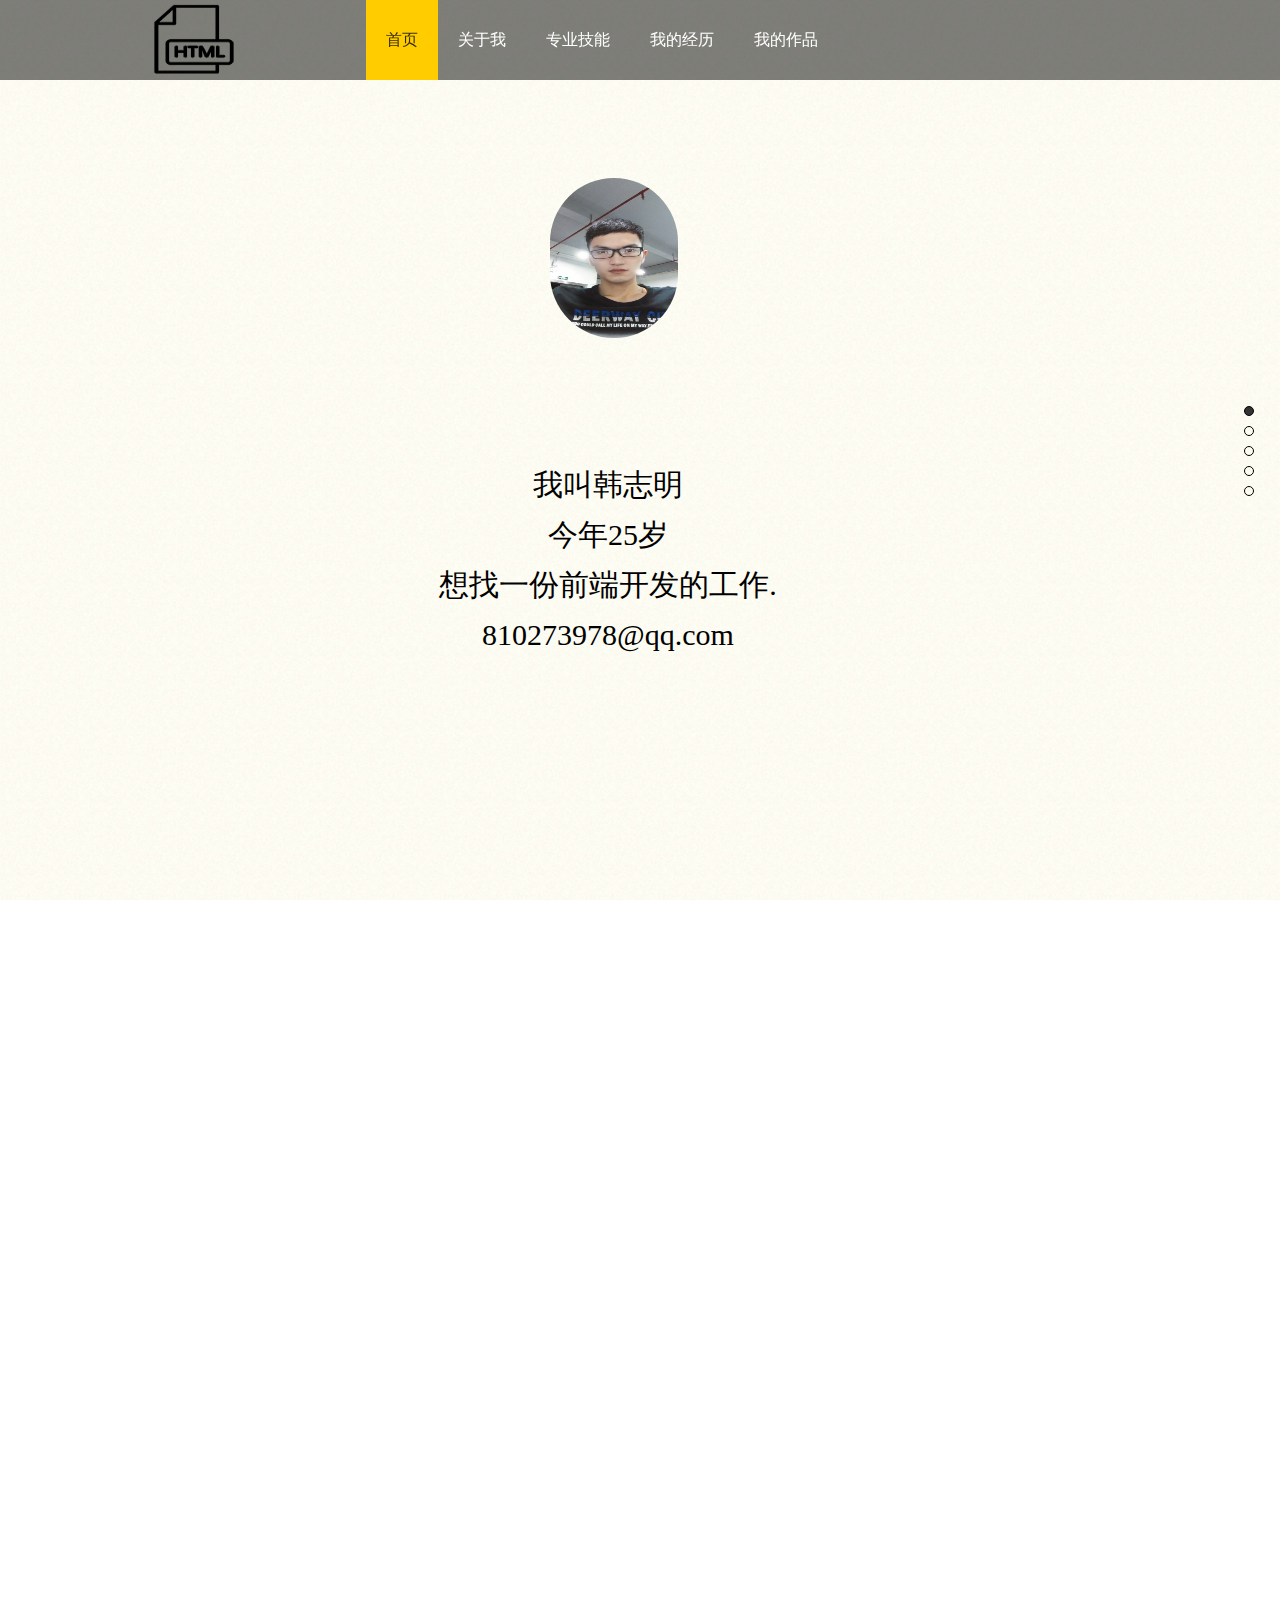
<file: about_me/index.html>
<!doctype html>
 <html>
 <head>
 <meta charset="utf-8">
 <title>web前端工程师简历</title>
 <meta name="viewport" content="width=device-width, initial-scale=1" />
 <meta name="description" content="韩志明的前端个人简历"/>
 <script src="js/jquery-1.12.2.min.js"></script>
 <script src="js/jquery.fullPage.js"></script>
 <script src="js/index.js"></script>
 <link href="css/jquery.fullPage.css" rel="stylesheet" type="text/css">
 <link href="css/style.css" rel="stylesheet" type="text/css">
 <link href="demo/demo1/reset.css" rel="stylesheet" type="text/css">
</head>


<body>
<header class="hd">
   <div class="inner">
      <div class="head-icon">
          <a href="#"><img src="images/html.png" width="100px" height="80px"></a>

      </div>

    <nav>
       <ul id="menu">
          <li class="active" data-menuanchor="page1"><a href="#page1">首页</a></li>
          <li data-menuanchor="page2"><a href="#page2">关于我</a></li>
          <li data-menuanchor="page3"><a href="#page3">专业技能</a></li>
          <li data-menuanchor="page4"><a href="#page4">我的经历</a></li>
           <li data-menuanchor="page5"><a href="#page5">我的作品</a></li>
       </ul>
    </nav>
   </div>
</header>
<div class="content">
  <div class="section s1">
        <div class="s1-content">
            <div class="s1-content-head">
                <img src="images/me.jpg" id="photo1">

            </div>
            <div class="s1-content-info">

                <div class="introduce">
                    <p>我叫韩志明</p>
                    <p>今年25岁</p>
                    <p>想找一份前端开发的工作.</p>
                    <p>810273978@qq.com</p>

                </div>
            </div>
        </div>
  </div>
  <div class="section s2">
      <div class="about">
          <div class="about-content">
              <div class="title">
                    <h1>关于我</h1>
                  <div class="title-en">
                    <h2>ABOUT ME</h2>
                  </div>
              </div>

              <div class="about-list-content">
                  <div class="about-list">
                      <div class="link about-list-edu">
                          <button class="btn" ><img src="images/education.png" class="icon"/></button>
                          <p>学历：本科</p>
                      </div>

                  </div>

                  <div class="about-list">
                      <div class="link about-list-age">
                          <button class="btn" ><img src="images/age.png" class="icon"/></button>
                          <p>年龄：25</p>
                      </div>
                  </div>

                  <div class="about-list">
                      <div class="link about-list-loc">
                          <button class="btn" ><img src="images/location.png" class="icon"/></button>
                          <p>坐标：深圳</p>
                      </div>
                  </div>

                  <div class="about-list">
                      <div class="link about-list-sta">
                          <button class="btn" ><img src="images/status.png" class="icon"/></button>
                          <p>状态：在职</p>
                      </div>
                  </div>
             </div>

              <div class="about-info">
                  <p><b>2015年毕业于郑州升达经贸管理学院，现就职于深圳慧为智能科技有限公司</b></p>
                  <p><b>工作之余喜欢钻研web前端技术，对精美的网页尤为敬佩和热爱</b></p>
                  <p><b>日新月异的web前端技术和层出不穷的框架让我欲罢不能</b></p>
                  <p><b>代码强迫症患者，看到漂亮的代码对我而言是一种享受</b></p>

              </div>
           </div>
       </div>
  </div>
  <div class="section s3">
     <div class="skill">
        <div class="skill-content">
            <div class="title">
                <h1>专业技能</h1>
                <div class="title-en">
                    <h2>SKILL</h2>
                </div>
            </div>

            <div skill-info>
                <p></p>
            </div>

            <div class="skill-list">
                    <div class="skill_list_content" id="skill_list2">
                        <b></b>
                        <div class="skill_icon" id="skill_icon2"><img src="images/html.png" alt="" /></div>
                        <div class="skill_name">HTML</div>
                        <div class="skill_flag"></div>
                        <div class="skill_int" id="skill_int2">
                            <ul>
                                <li>理解web标准</li>
                                <li>熟练运用html标签</li>
                                <li>掌握html5新特性，如video、audio、canvas等</li>
                            </ul>
                        </div>
                    </div>
                    <div class="skill_list_content" id="skill_list3">
                        <b></b>
                        <div class="skill_icon" id="skill_icon3"><img src="images/css.png" alt="" /></div>
                        <div class="skill_name">CSS</div>
                        <div class="skill_flag"></div>
                        <div class="skill_int" id="skill_int3">
                            <ul>
                                <li>熟练运用css及css3新属性</li>
                                <li>注重浏览器的兼容性</li>
                                <li>了解bootstrap框架</li>
                            </ul>
                        </div>
                    </div>
                    <div class="skill_list_content" id="skill_list4">
                        <b></b>
                        <div class="skill_icon" id="skill_icon4"><img src="images/js.png" alt="" /></div>
                        <div class="skill_name">JavaScript</div>
                        <div class="skill_flag"></div>
                        <div class="skill_int" id="skill_int4">
                            <ul>
                                <li>掌握Jquery，JqueryMobile库</li>
                                <li>了解ajax的运作原理及json数据结构</li>
                                <li>注重JavaScript性能优化</li>
                            </ul>
                        </div>
                    </div>
            </div>
        </div>

    </div>

  </div>
  <div class="section s4">
      <div id="exp">
          <div id="exp_content">
              <div class="title">
                  <h1>我的经历</h1>
                  <div class="title-en">
                      <h2>experience</h2>
                  </div>
              </div>

              <div id="exp_list_slider">
                  <div id="exp_list_slider_content" class="exp_scale">
                      <div id="exp_list_content">
                          <div class="exp_list">
                              <div class="exp_list_left">
                                  <div id="exp_list_left1">
                                      <dl>
                                          <dt>深圳慧为科技有限公司</dt>
                                          <p class="exp_list_time">2015年4月~现在</p>
                                          <dd>新事业发展部</dd>
                                          <dd>负责智能摄像机界面的制作及优化</dd>
                                          <dd>负责QQ物联移动端界面的设计开发</dd>
                                          <dd>同期工作之余开始系统性的自学web
                                              前端各项技术</dd>
                                      </dl>
                                  </div>
                              </div>
                          </div>

                          <div class="exp_list">
                              <div class="exp_list_left">
                                  <div id="exp_list_left2">
                                      <dl>
                                          <dt>郑州升达经贸管理学院</dt>
                                          <p class="exp_list_time">2011年9月~2015年6月</p>
                                          <dd>就读电子信息工程系</dd>
                                          <dd>获得英语4级证书</dd>
                                          <dd>获得英语6级证书</dd>
                                          <dd>获得学校运动会三级跳冠军；学校篮球比赛冠军</dd>
                                      </dl>
                                  </div>
                              </div>
                          </div>
                      </div>
                      <!--<div id="exp_list_to">-->
                          <!--<div id="exp_list_toleft"><img src="images/exp_list_toleft.png" /></div>-->
                          <!--<div id="exp_list_toright"><img src="images/exp_list_toright.png" /></div>-->
                      <!--</div>-->
                  </div>

              </div>
          </div>
      </div>
  </div>
  <div class="section s5">
      <div id="demo">
          <div id="demo_content">
              <div class="title">
                  <h1>我的作品</h1>
                  <div class="title-en">
                      <h2>demo</h2>
                  </div>
               </div>
              <div id="demo_content_list">
                  <ul class="demo_box">
                      <li class="demo_scale">
                          <div class="demo_box_content">
                            	<span class="demo_box_hover">
                                    <p class="demo_box_title">js原生demo</p>
                                    <span class="demo_box_hover_icon">
                                        <a href="demo/demo1/index.html" target="_blank" class="demo_box_link">
                                            <img src="images/demo-link.png" alt="" />
                                        </a>
                                    </span>
                                </span>
                              <img src="images/demo_box1.jpg" alt="" class="demo_box_bg"/>
                          </div>
                      </li>
                      <li class="demo_scale">
                          <div class="demo_box_content">
                                <span class="demo_box_hover">
                                    <p class="demo_box_title">shop_home</p>
									<span class="demo_box_hover_icon">
										<a href="demo/demo2/index.html" target="_blank" class="demo_box_link">
                                            <img src="images/demo-link.png" alt="" />
                                        </a>
									</span>
								</span>
                              <img src="images/demo_box2.jpg" alt="" class="demo_box_bg"/>
                          </div>
                      </li>
                      <li class="demo_scale">
                          <div class="demo_box_content">
                            	<span class="demo_box_hover">
									<p class="demo_box_title">shop_detail</p>
                                    <span class="demo_box_hover_icon">
                                    	<a href="demo/demo2/details.html" target="_blank" class="demo_box_link">
                                            <img src="images/demo-link.png" alt="" />
                                        </a>
                                    </span>
                                </span>
                              <img src="images/demo_box3.jpg" alt="" class="demo_box_bg"/>
                          </div>
                      </li>

                  </ul>
              </div>
          </div>
      </div>
  </div>
</div>

</body>
</html>
</file>
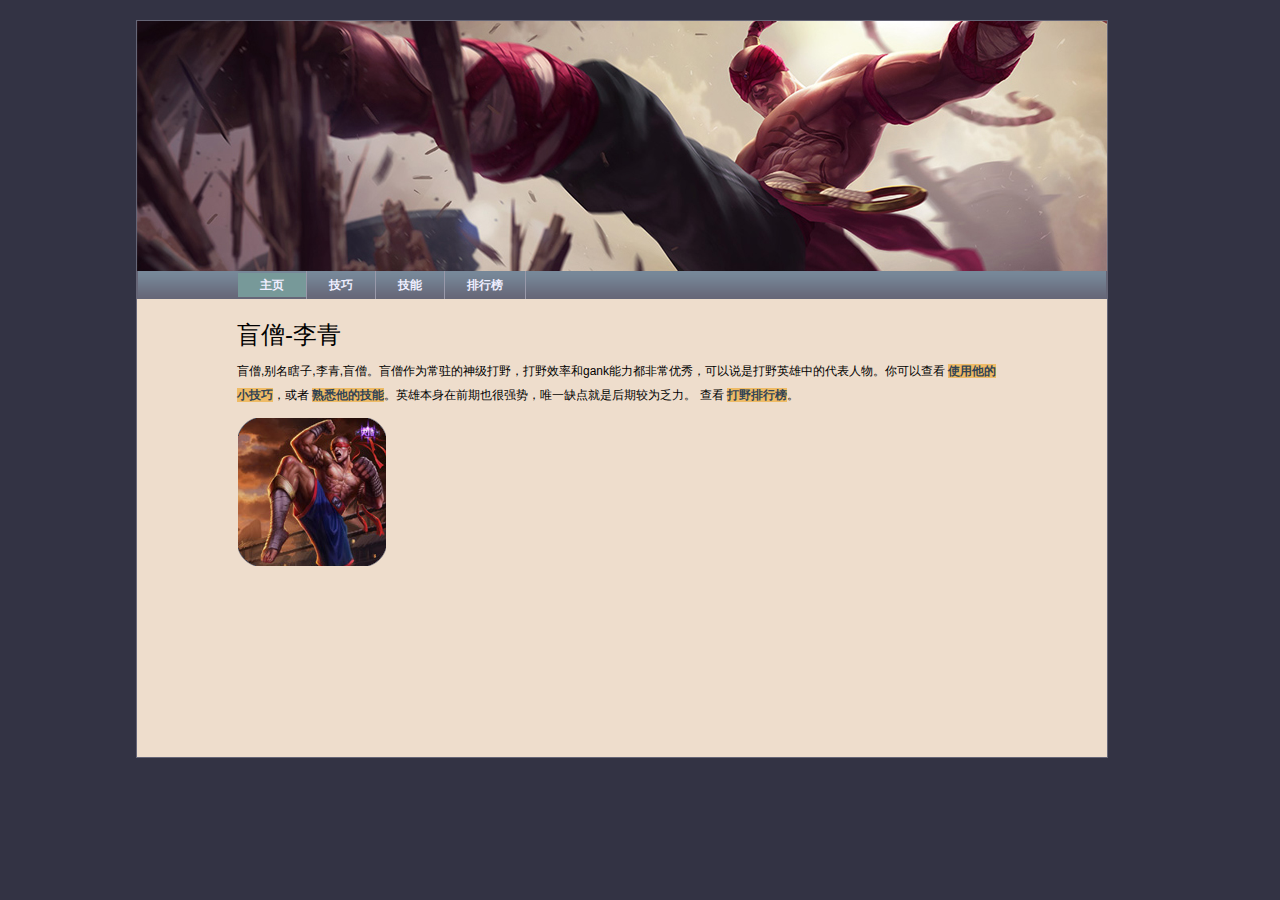
<file: about_me/demo/demo1/index.html>
<!DOCTYPE html>
<html>
<head lang="en">
    <meta charset="UTF-8">
    <title>leeSin</title>
    <script src="ms.js"></script>
    <link rel="stylesheet" href="reset.css" />
    <link rel="stylesheet" href="ms.css" type="text/css">
</head>
<body>
<header>
    <div id="banner_1"></div>
    <nav>
        <ul>
            <li><a href="index.html">主页</a></li>
            <li><a href="trick.html">技巧</a></li>
            <li><a href="skill.html">技能</a></li>
            <li><a href="rank.html">排行榜</a></li>
        </ul>
    </nav>
</header>
<article id="index">
    <h1>盲僧-李青</h1>
    <p>盲僧,别名瞎子,李青,盲僧。盲僧作为常驻的神级打野，打野效率和gank能力都非常优秀，可以说是打野英雄中的代表人物。你可以查看
        <a href="trick.html">使用他的小技巧</a>，或者
        <a href="skill.html">熟悉他的技能</a>。英雄本身在前期也很强势，唯一缺点就是后期较为乏力。 查看
        <a href="rank.html">打野排行榜</a>。
    </p>
    <div id="container">
        <img src="img/ms.jpg" id="img_con" alt style="top: 0px;left: -600px;" >
        <img src="img/frame.gif" id="frame" alt=""/>

    </div>
</article>

</body>
</html>
</file>
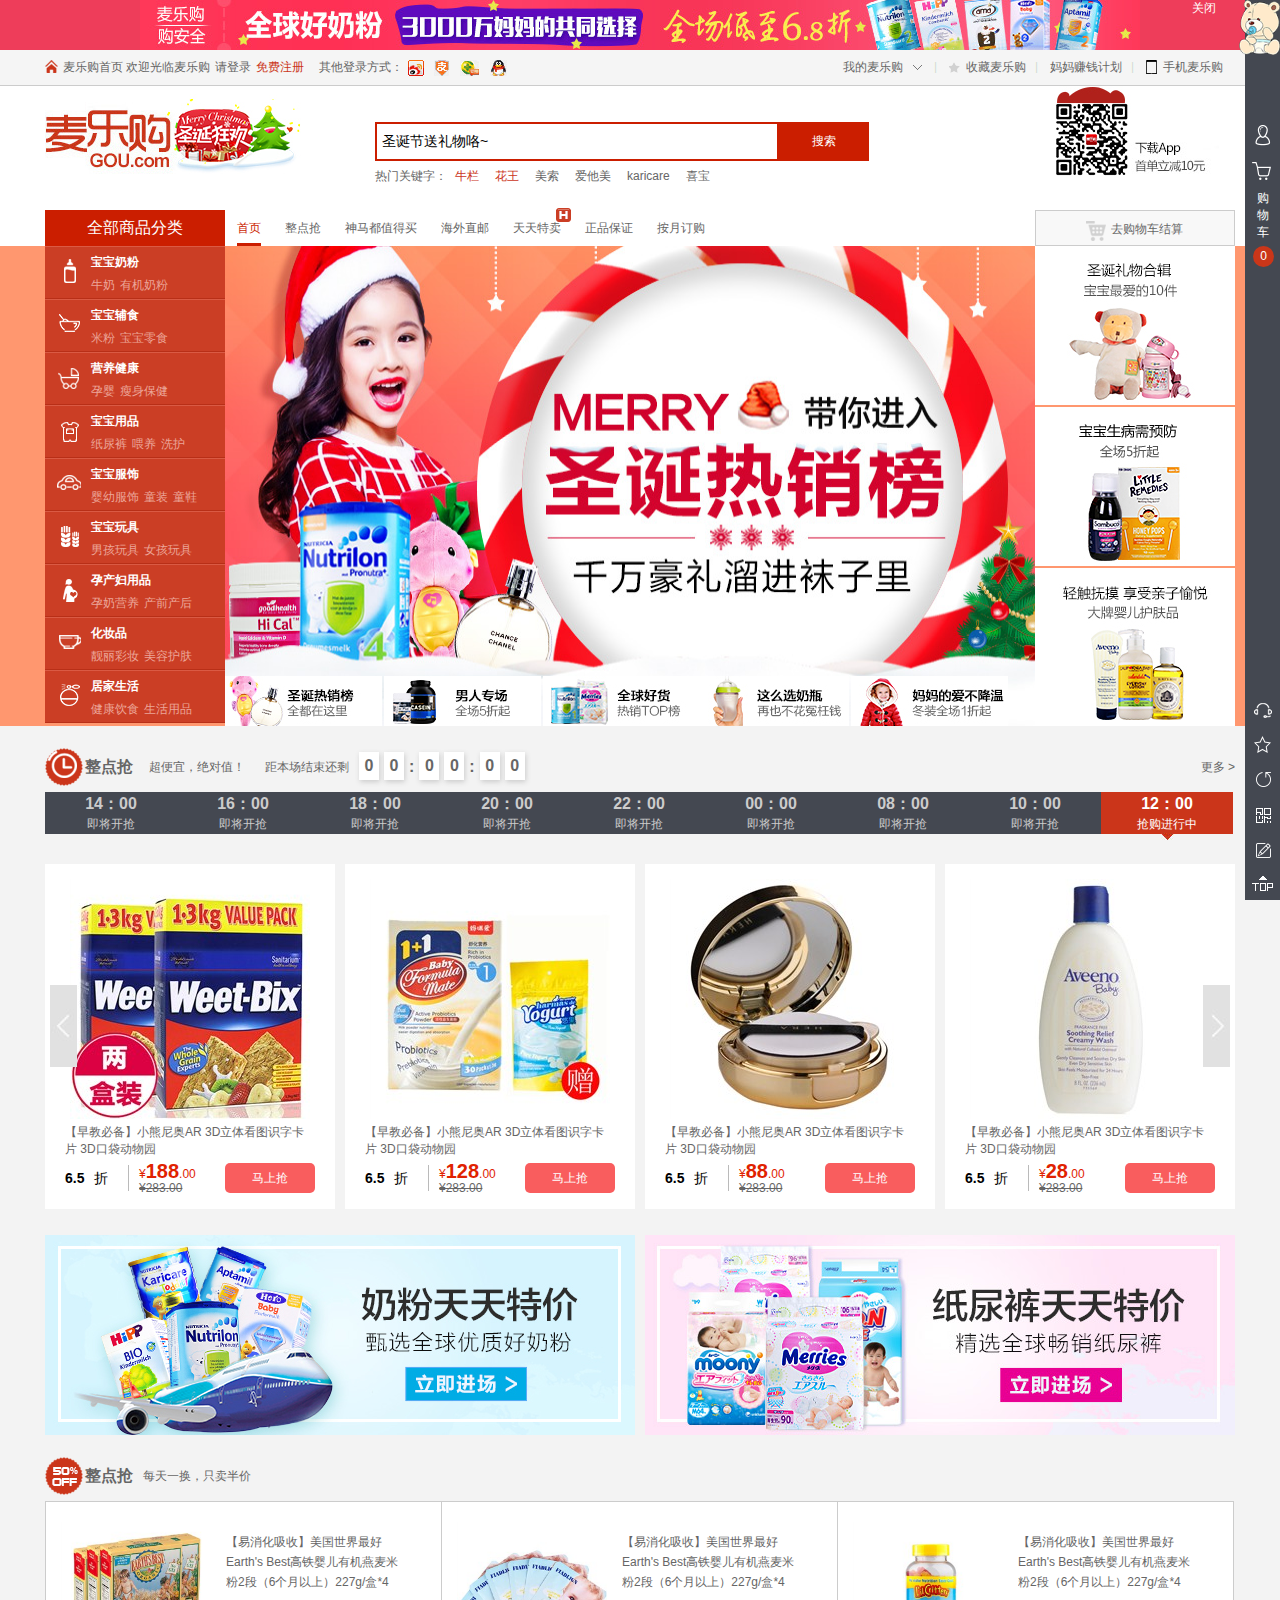
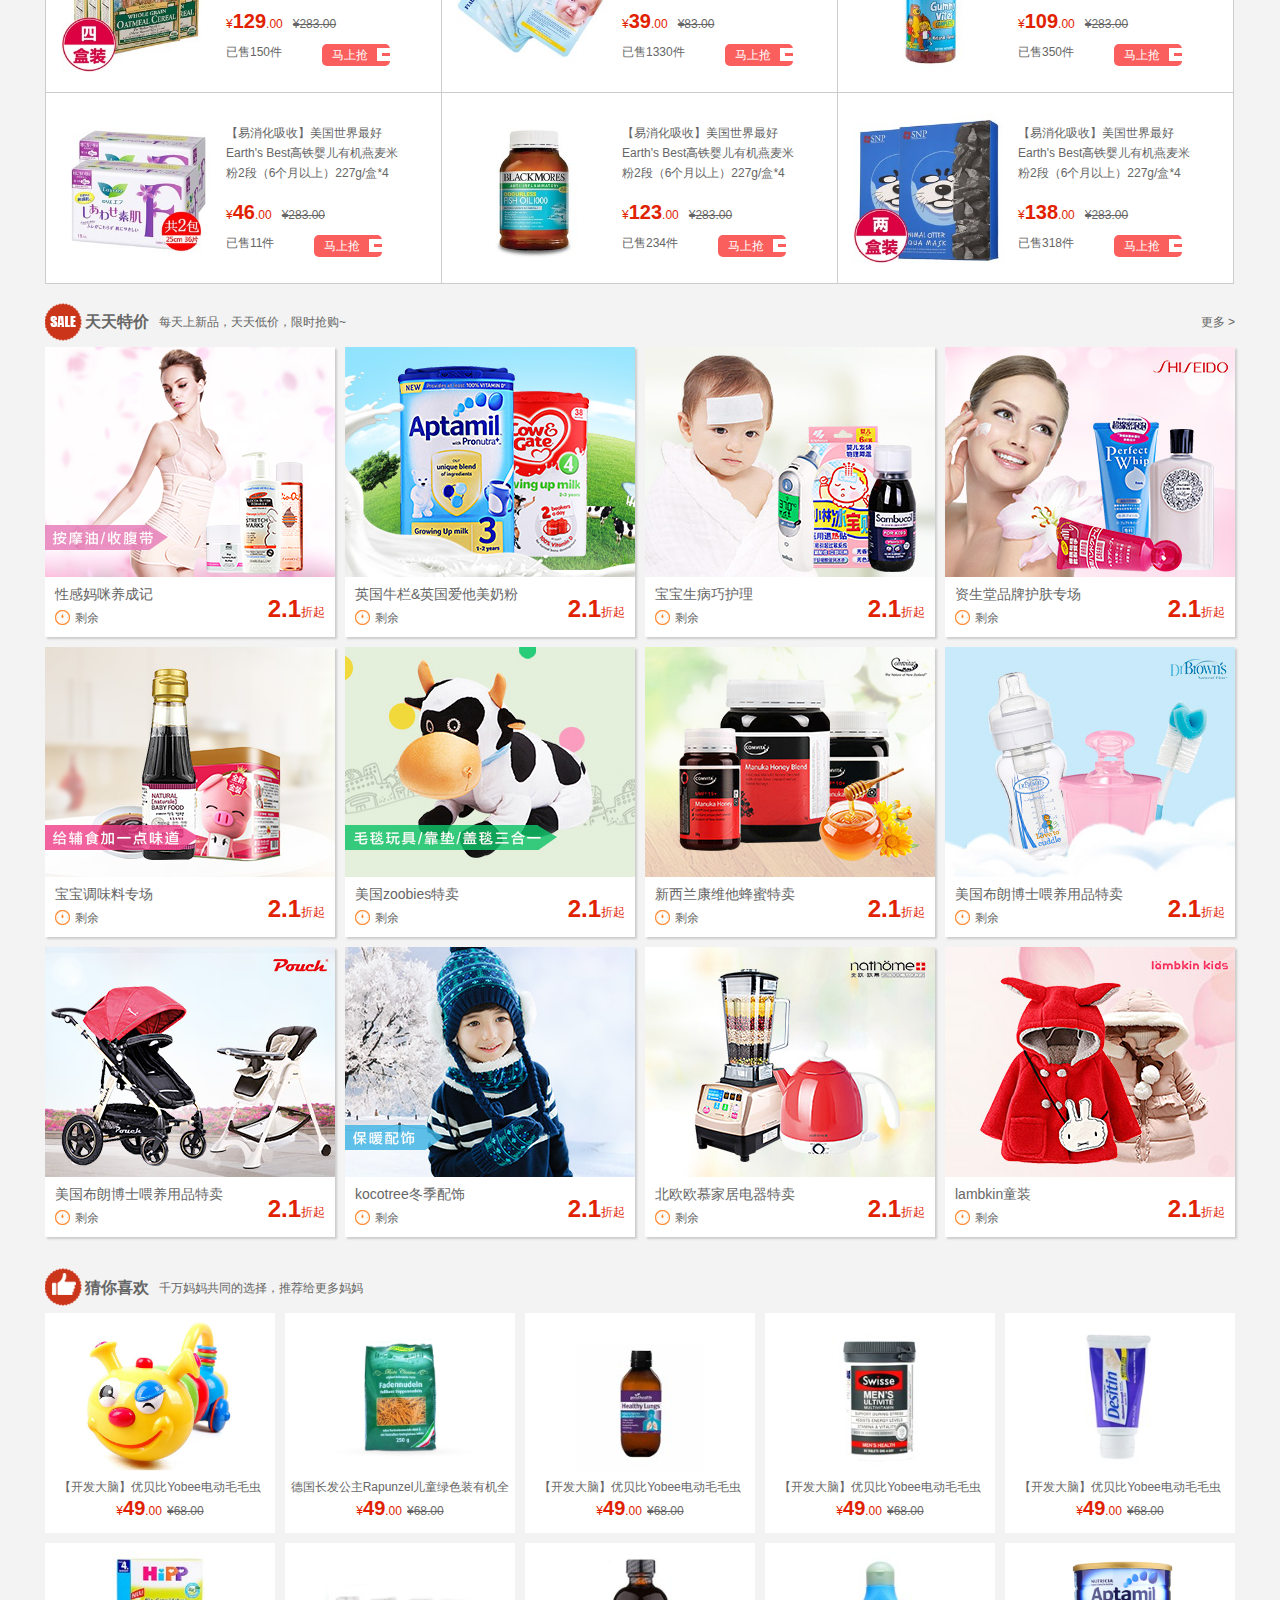
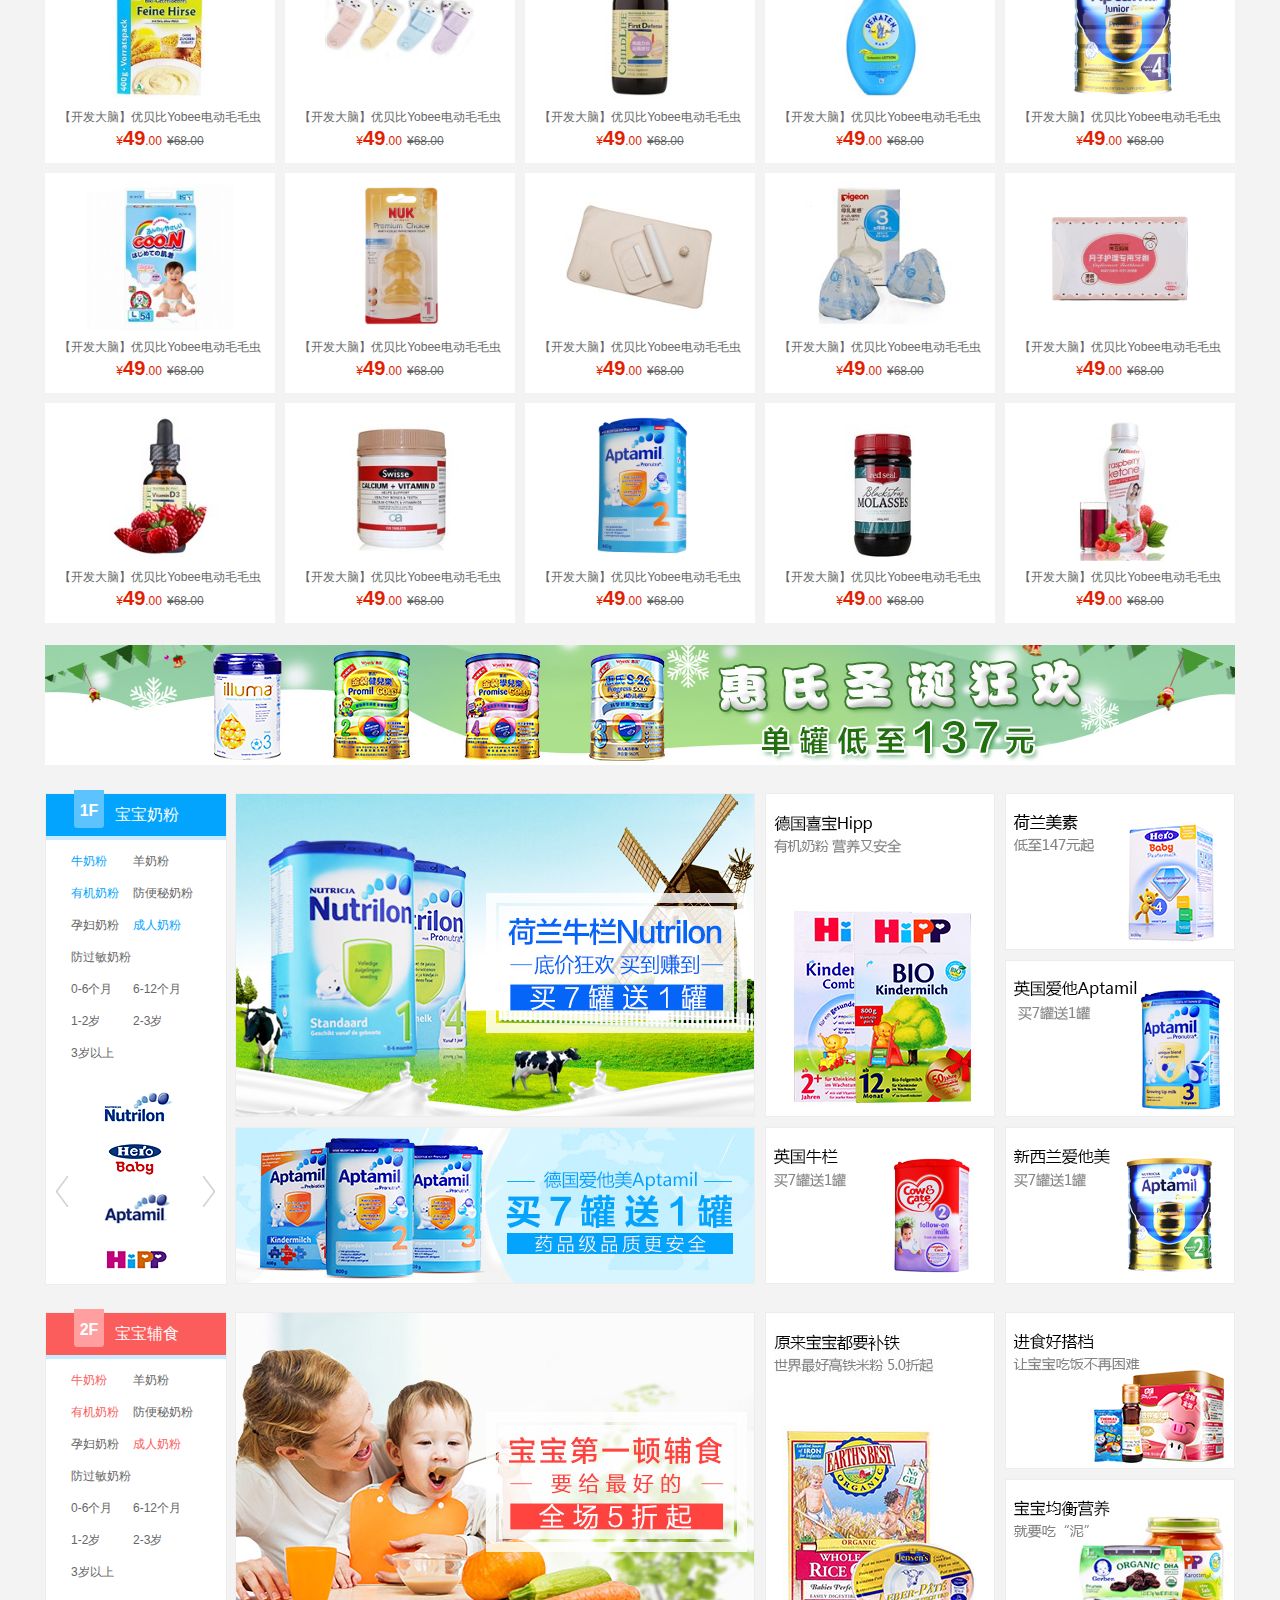
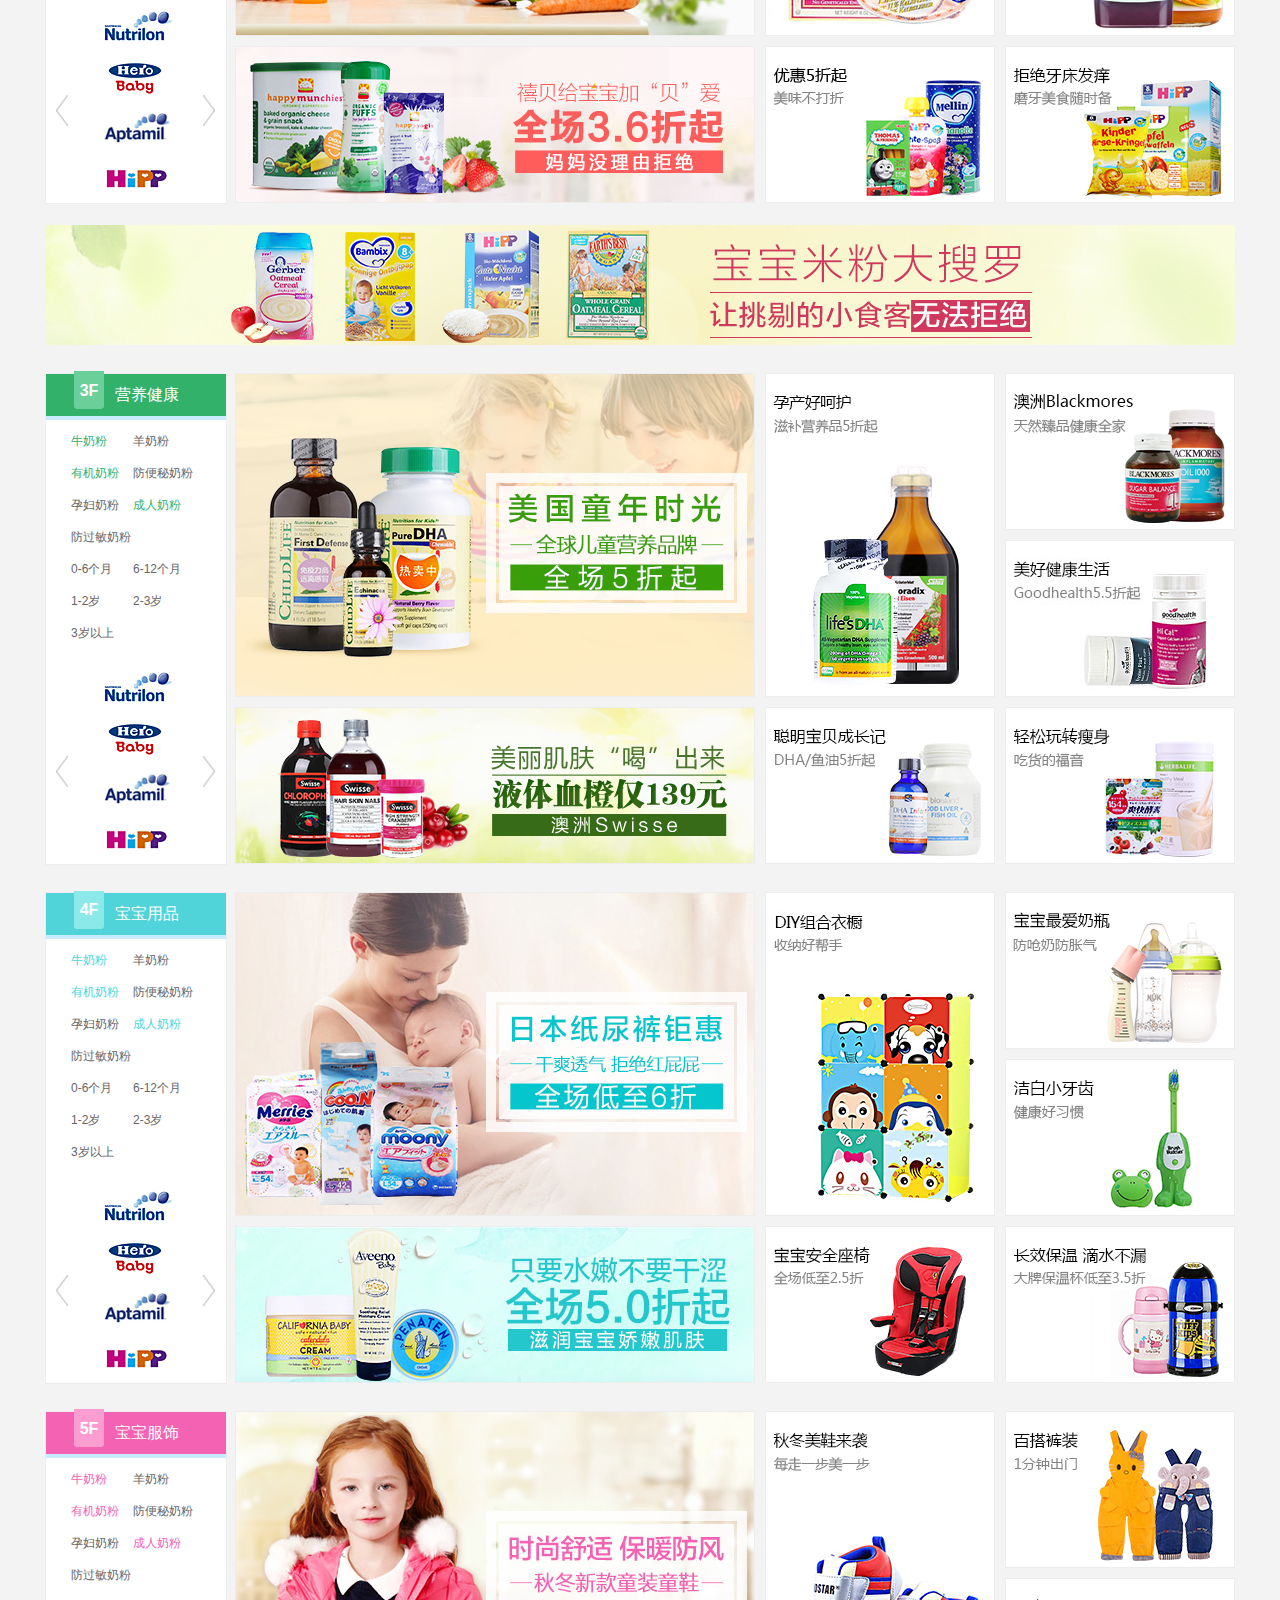
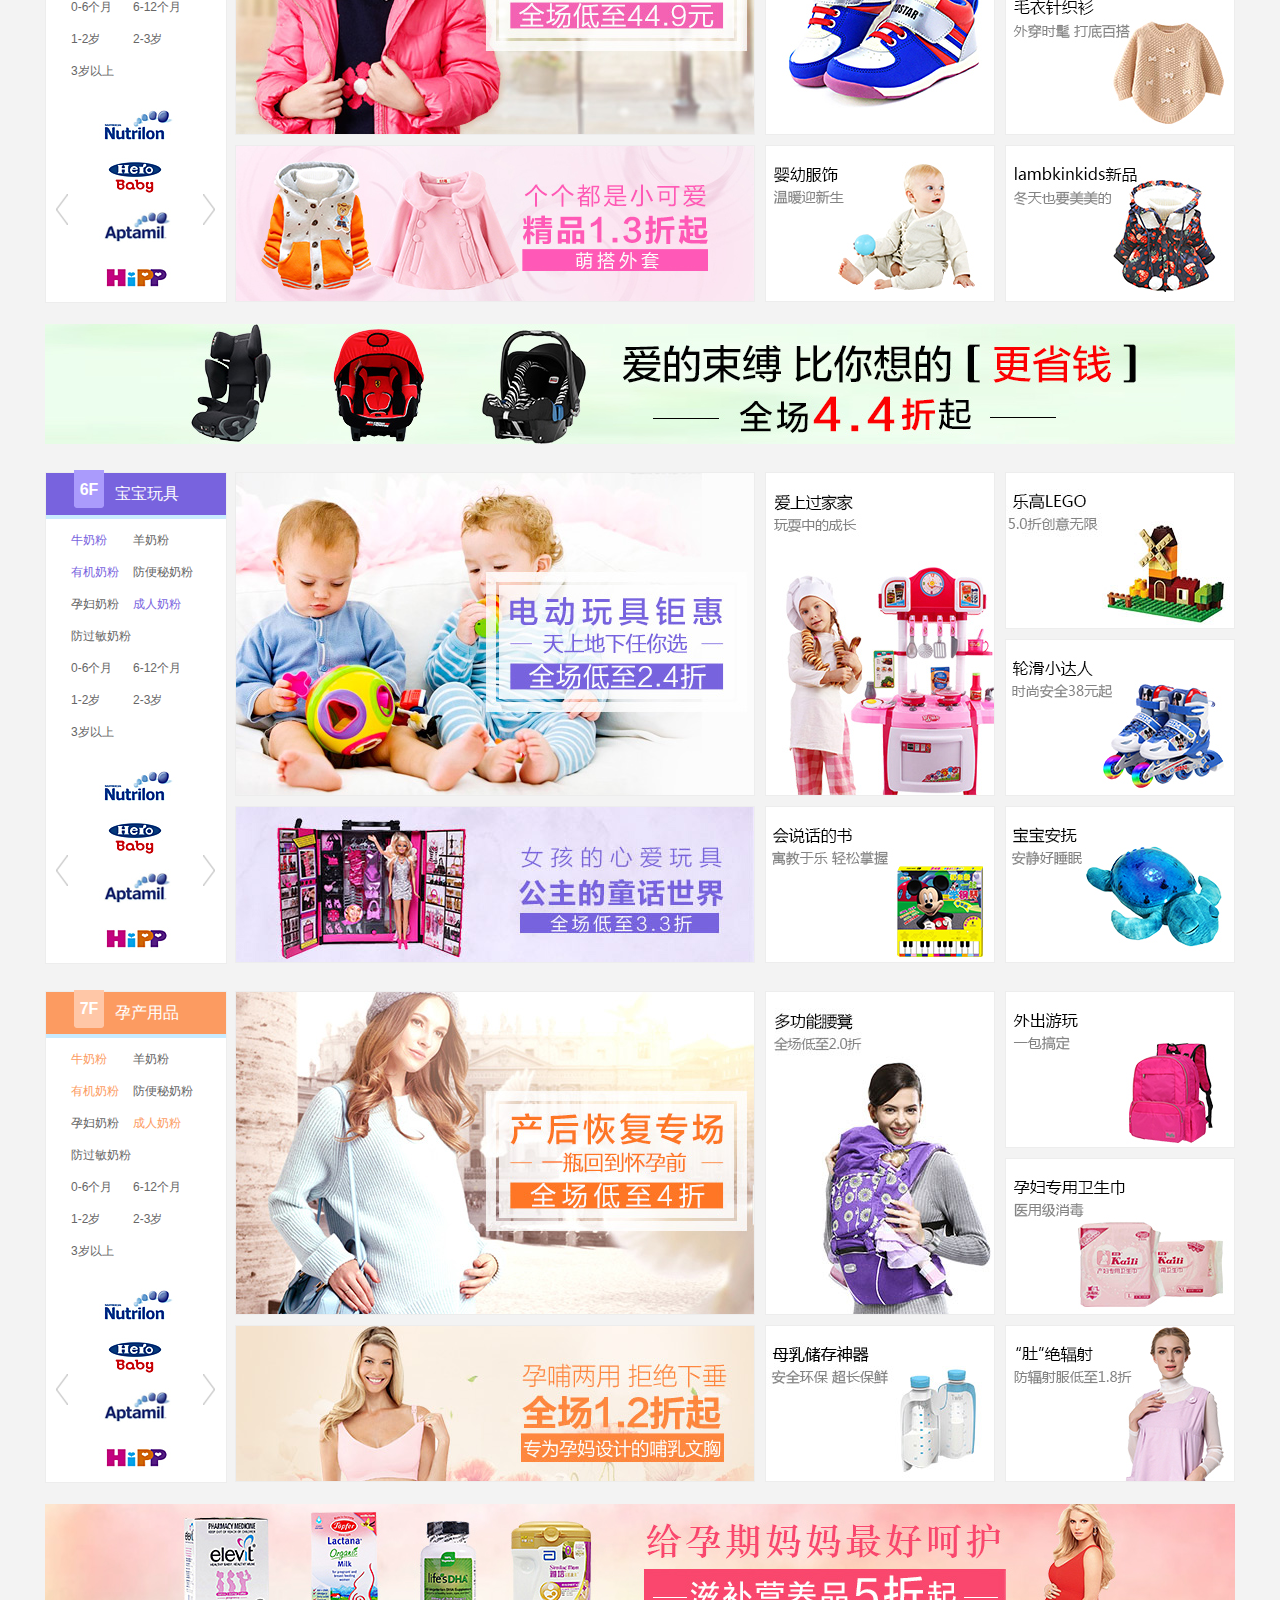
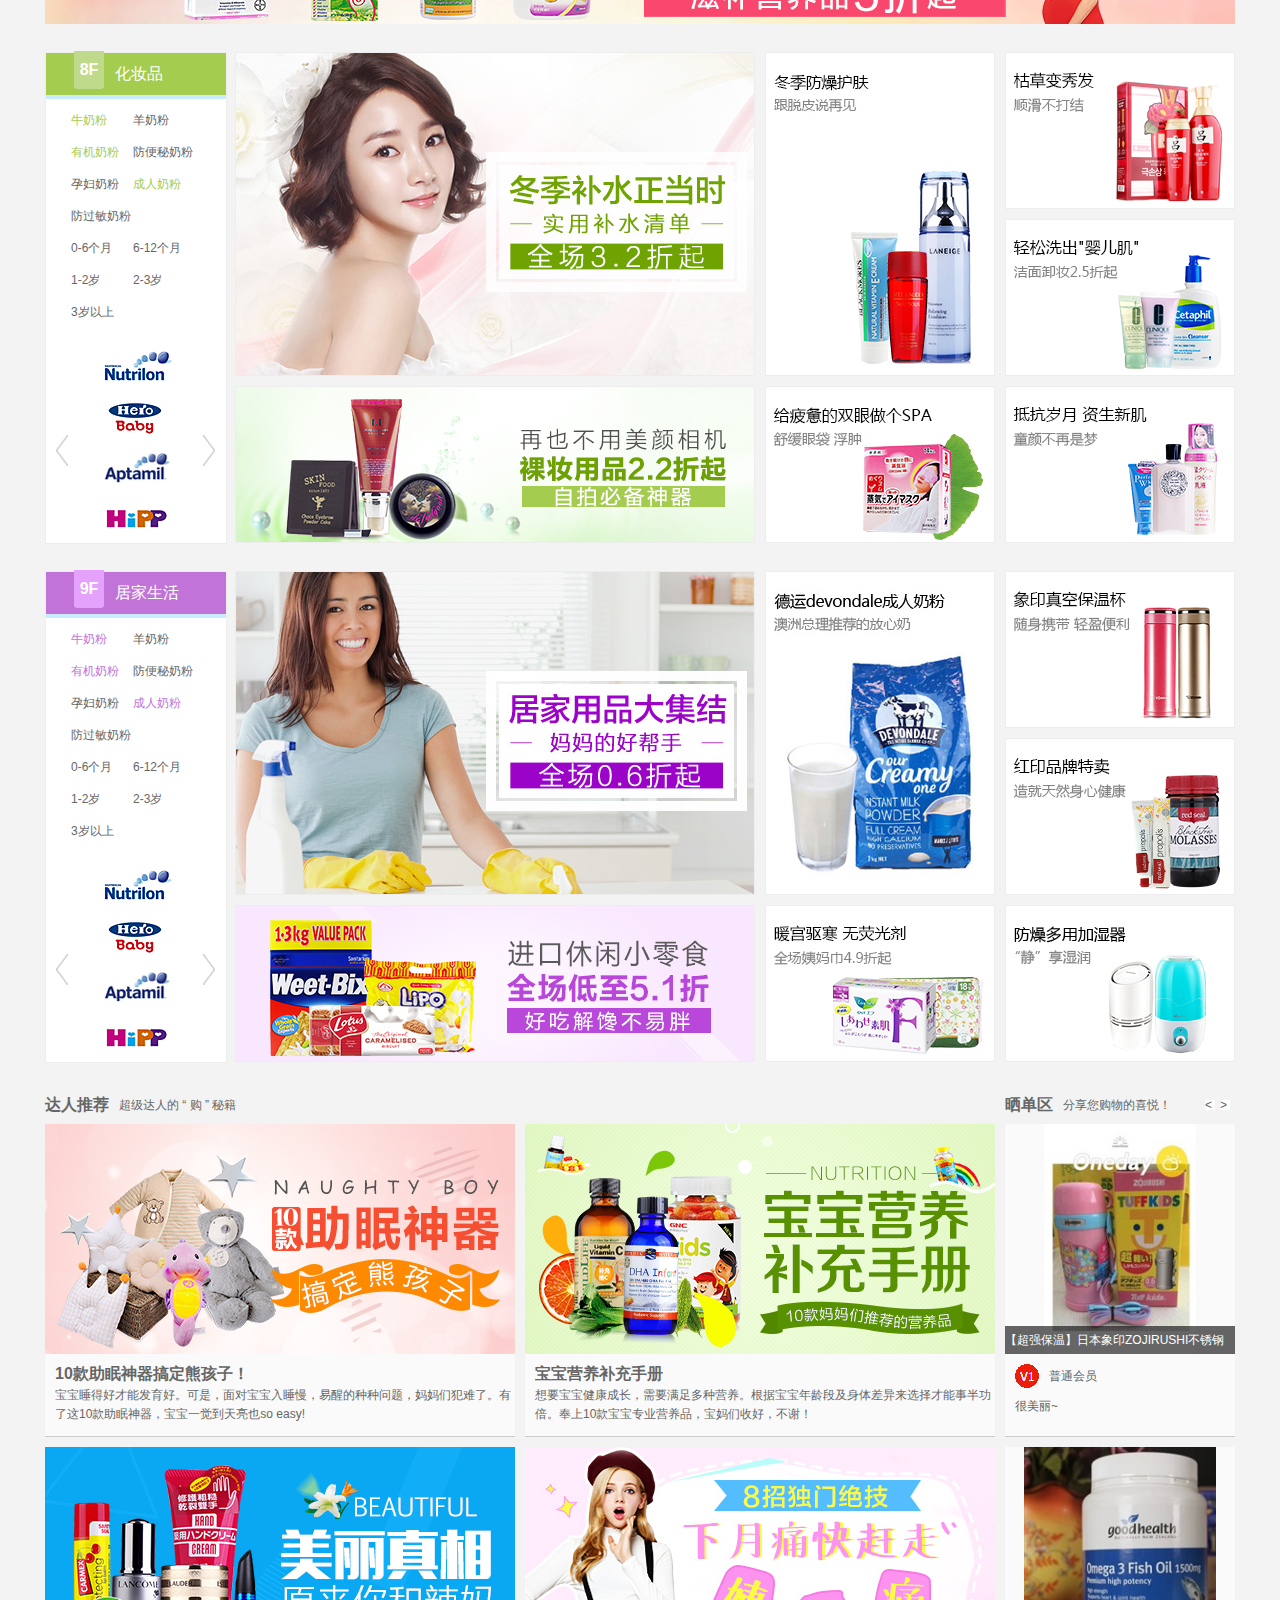
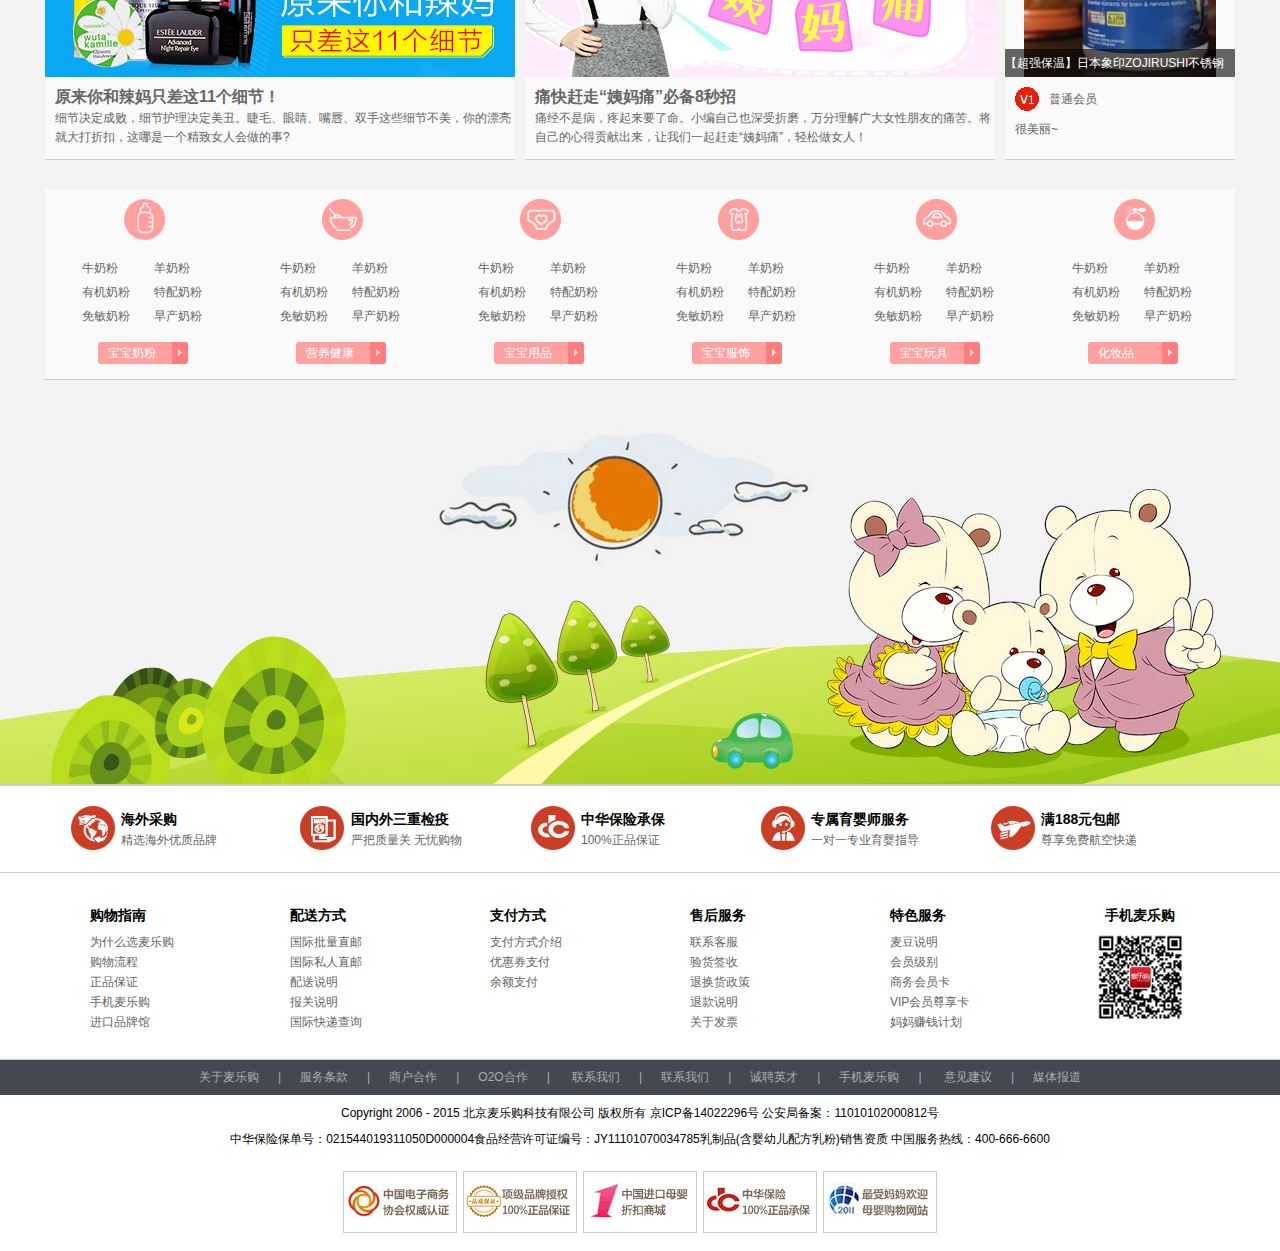
<file: about_me/demo/demo2/index.html>
<!DOCTYPE html>
<!--
	作者：287650576@qq.com(闫超威)
	描述：麦乐购
-->
<html>
	<head>
		<meta charset="utf-8" />
		<title>麦乐购_进口母婴商城-进口奶粉,辅食,纸尿裤,营养品,童装-100%正品100%安全-麦乐购购安全</title>
		<link rel="stylesheet" type="text/css" href="css/public.css"/>
		<link rel="stylesheet" type="text/css" href="css/index.css"/>
		
	
	</head>
	<body>
<!--*************************************吸顶搜索框***********************************-->
<div class="ridge_k">
	<div class="ridge">
		<a class="ridge_logo" href="index.html"></a>
		<form action="###" method="post">
			<input type="text" class="search2" value="请输入商品名称,支持拼音搜索" />
			<input type="submit" class="submit" value="搜索"/>
		</form>
		<a href="###" class="ridge_app">
			<i></i>手机麦乐购
		</a>
	</div>
</div>
<!--*************************************吸顶搜索框***********************************-->
<!--******************************楼梯****************************-->
<ul class="stair">
	<li style="background:url(img/icon_index.png) no-repeat -520px -62px;"><span>宝宝奶粉</span></li>
	<li style="background:url(img/icon_index.png) no-repeat -520px -102px"><span>宝宝辅食</span></li>
	<li style="background:url(img/icon_index.png) no-repeat -520px -276px"><span>营养健康</span></li>
	<li style="background:url(img/icon_index.png) no-repeat -520px -145px"><span>宝宝用品</span></li>
	<li style="background:url(img/icon_index.png) no-repeat -520px -191px"><span>宝宝服饰</span></li>
	<li style="background:url(img/icon_index.png) no-repeat -520px -235px"><span>宝宝玩具</span></li>
	<li style="background:url(img/icon_index.png) no-repeat -520px -319px"><span>孕产用品</span></li>
	<li style="background:url(img/icon_index.png) no-repeat -520px -404px"><span>化妆品</span></li>
	<li style="background:url(img/icon_index.png) no-repeat -520px -359px"><span>居家生活</span></li>
</ul>
<!--******************************楼梯****************************-->
<!--******************************侧边栏****************************-->
<div class="sidebar">
	<img class="bear" src="img/index/bearCart.png" />
	<a class="user" href="userCenter.html"><i></i></a>
	<a class="cart" href="shopCar.html">
		<i></i>
		<span>购物车</span>
		<em class="carNum">0</em>
	</a>
	<div class="carNav">
		<ul>
			<li>
				<em class="aCar"><i class="servi"></i><a class="servi_d" href="###">售货服务</a></em>
				<em class="aCar"><i class="collection"></i><a class="coll_d" href="###">售货服务</a></em>
				<em class="aCar"><i class="view"></i><a class="view_d" href="###">浏览历史</a></em>
				<em class="aCar payto_a"><i class="payto"></i><a class="payto_d" href="###"><img src="img/index/app.jpg" /></a></em>
				<em class="aCar"><i class="feedicon"></i><a class="feedicon_d" href="###">反馈</a></em>
				<em class="aCar"><i class="backTop"></i></em>
			</li>
		</ul>
	</div>
</div>
<!--******************************侧边栏****************************-->
<!--*************************************广告***********************************-->
<div class="top_adv">
	<img src="img/index/50_147.jpg" />
	<span>关闭</span>
</div>
<!--*************************************头部开始***********************************-->
<div class="top_k">
	<div class="top">
		<div class="top_left">
			<h2></h2>
			<span>麦乐购首页 欢迎光临麦乐购</span>
			<h3>
				<a class="t_login" href="login.html">请登录 </a><a class="t_register" href="register.html">免费注册</a>
				<span>其他登录方式：
					<a class="login_qq" href="###"></a>
					<a class="login_pay" href="###"></a>
					<a class="login_360" href="###"></a>
					<a class="login_sian" href="###"></a>
				</span>
			</h3>
		</div>
		<ul class="top_right">
			<li class="my_mai"><a href="###">我的麦乐购</a><i></i>
				<ul>
					<li><a href="formManage.html">我的订单</a></li>
					<li><a href="user.html">我的账户</a></li>
					<li><a href="###">麦豆兑换</a></li>
					<li><a href="###">我的优惠劵</a></li>
					<li><a href="collect.html">我的收藏</a></li>
					<li><a href="###">幸运刮刮卡</a></li>
				</ul>
			</li>
			<li class="sc_mai"><i></i><a href="###">收藏麦乐购</a></li>
			<li class="mami_mai"><a href="###">妈妈赚钱计划</a></li>
			<li class="phone_mai"><i></i><a href="###">手机麦乐购</a>
				<img src="img/index/app.jpg" />
			</li>
		</ul>
	</div>
</div>
<!--*************************************头部结束***********************************-->
<!--*************************************logo开始***********************************-->
<div class="logo_k">
	<div class="logo">
		<a href="index.html"><img class="logo_img" src="img/index/logo.jpg" /></a>
		<form action="###" method="post">
			<input type="text" class="search" value="圣诞节送礼物咯~" />
			<input type="submit" class="submit" value="搜索"/>
			<div class="hot_font">
				<h3>热门关键字：</h3>
				<a class="h_hot" href="###">牛栏</a><a class="h_hot" href="###">花王</a><a href="###">美索</a>
				<a href="###">爱他美</a><a href="###">karicare</a><a href="###">喜宝</a>
			</div>
		</form>
		<img class="index_ew" src="img/index/index_ew.jpg" />
	</div>
</div>
<!--*************************************logo结束***********************************-->
<!--*************************************菜单开始***********************************-->
<div class="nav_k">
	<div class="nav">
		<a href="###" class="one">全部商品分类</a>
		<ul class="nav2">
			<li><a class="n_active" href="details.html">首页</a></li>
			<li><a href="details.html">整点抢</a></li>
			<li><a href="banner2.html">神马都值得买</a></li>
			<li><a href="details2.html">海外直邮</a></li>
			<li><a href="details2.html">天天特卖</a><div class="hot"></div></li>
			<li><a href="details2.html">正品保证</a></li>
			<li><a href="details2.html">按月订购</a></li>
		</ul>
		<a class="shopCar" href="shopCar.html"><div></div><span>去购物车结算</span></a>
	</div>
</div>
<!--*************************************菜单结束***********************************-->
<!--*************************************banner开始***********************************-->
<div class="banner_k">
	<div class="ban_display">
		<div class="bg_1"></div>
		<div class="bg_2"></div>
		<div class="bg_3"></div>
		<div class="bg_4"></div>
		<div class="bg_5"></div>
	</div>
	<div class="banner">
		<ul class="tow">
			<li><a href="list.html"><h3 class="tow_bg1"></h3><h4>宝宝奶粉</h4><span>牛奶</span><span>有机奶粉</span></a></li>
			<li><a href="list.html"><h3 class="tow_bg2"></h3><h4>宝宝辅食</h4><span>米粉</span><span>宝宝零食</span></a></li>
			<li><a href="list.html"><h3 class="tow_bg3"></h3><h4>营养健康</h4><span>孕婴</span><span>瘦身保健</span></a></li>
			<li><a href="list.html"><h3 class="tow_bg4"></h3><h4>宝宝用品</h4><span>纸尿裤</span><span>喂养</span><span>洗护</span></a></li>
			<li><a href="list.html"><h3 class="tow_bg5"></h3><h4>宝宝服饰</h4><span>婴幼服饰</span><span>童装</span><span>童鞋</span></a></li>
			<li><a href="list.html"><h3 class="tow_bg6"></h3><h4>宝宝玩具</h4><span>男孩玩具</span><span>女孩玩具</span></a></li>
			<li><a href="list.html"><h3 class="tow_bg7"></h3><h4>孕产妇用品</h4><span>孕奶营养</span><span>产前产后</span></a></li>
			<li><a href="list.html"><h3 class="tow_bg8"></h3><h4>化妆品</h4><span>靓丽彩妆</span><span>美容护肤</span></a></li>
			<li><a href="list.html"><h3 class="tow_bg9"></h3><h4>居家生活</h4><span>健康饮食</span><span>生活用品</span></a></li>
			<div class="three_k">
				<div class="three">
					<div style="display: block; left: 170px;" class="sub-pannel">
					<div class="nelBox">
					<p>
					<strong>奶粉小课堂</strong> 
					<a class="on2" href="###" >如何给宝宝选择好奶粉？</a>
					</p>
					<p>
					<strong>热门品牌</strong> 
					<a class="on1" href="###" >荷兰牛栏Nutrilon</a>
					<a class="" href="###" >荷兰美素Hero Baby</a>
					<a class="on1" href="###" >荷兰AMA</a>
					<a class="on1" href="###" >德国爱他美Aptamil</a>
					<a class="on1" href="###" >德国喜宝Hipp</a>
					<a class="" href="###" >德国特福芬Topfer</a>
					<a class="" href="###" >德国凯莉泓乐Holle</a>
					<a class="on1on1" href="###" >德国米拉山Milasan</a>
					<a class="on1" href="###" >英国牛栏Cow＆Gate</a>
					<a class="" href="###" >英国爱他美Aptamil</a>
					<a class="" href="###" >英国纽康特Neocate</a>
					<a class="on1" href="###" >英国Nannycare</a>
					<a class="" href="###" >新西兰Karicare/Aptamil</a>
					<a class="on1" href="###" > 澳洲贝拉米Bellamy's</a>
					<a class="" href="###" >日本明治Meiji</a>
					<a class="" href="###" >卡洛塔妮Karihome</a>
					<a class="" href="###" >美国美赞臣Meadjohnson</a>
					<a class="" href="###" >美国雅培Similac</a>
					<a class="" href="###" >惠氏Wyeth </a>
					</p>
					<p>
					<strong>优惠套餐</strong> 
					<a class="" href="###" >买7送1</a>
					<a class="" href="###" >4罐优惠</a>
					<a class="" href="###" >2罐优惠</a>
					</p>
					<p>
					<strong>适用年龄</strong> 
					<a class="" href="###" >0-6月</a>
					<a class="" href="###" >6-12月</a>
					<a class="" href="###" >1-2岁</a>
					<a class="" href="###" >2-3岁</a>
					<a class="" href="###" >3岁以上</a>
					</p>
					<p>
					<strong>奶粉分类</strong> 
					<a class="on1" href="###" >牛奶粉</a>
					<a class="on1" href="###" >羊奶粉</a>
					<a class="" href="###" >有机奶粉</a>
					<a class="on1" href="###" >防便秘防腹泻奶粉</a>
					<a class="" href="###" >防过敏奶粉</a>
					<a class="on1" href="###" >早产儿奶粉</a>
					</p>
					</div>
					</div>
				</div>
				<div class="three">
					<div style="display: block;  left: 170px;" class="sub-pannel">
						<div class="nelBox">
						<p>
						<strong>热门品牌</strong> 
						<a class="on1" href="###" >德国喜宝Hipp</a>
						<a class="on1" href="###" >美国嘉宝Gerber</a>
						<a class="" href="###" >美国世界最好Earth's Best</a>
						<a class="" href="###" >亨氏Heinz</a>
						<a class="on1" href="###" >美国禧贝Happybaby</a>
						<a class="" href="###" >韩国海地村</a>
						<a class="" href="###" >德国长发公主Rapunzel</a>
						<a class="" href="###" >美国优格曼Dremz</a>
						<a class="" href="###" >意大利美林Mellin</a>
						<a class="" href="###" >荷兰牛栏</a>
						<a class="" href="###" >美国Yummy Earth</a>
						<a class="" href="###" >方广</a>
						<a class="on1" href="###" >德国贝唯他Bebivita</a>
						<a class="" href="###" >韩国宝宝福德Baby food</a>
						<a class="on1" href="###" >韩国宝噜噜 </a>
						<a class="" href="###" >天然世家</a>
						<a class="" href="###" >意大利黛乐Dalla Costa</a>
						<a class="on1" href="###" >美国谷百Plum</a>
						</p>
						<p>
						<strong>辅食分类</strong> 
						<a class="" href="###" > 米粉麦粉</a>
						<a class="on1" href="###" >宝宝零食</a>
						<a class="" href="###" >肉泥果泥菜泥</a>
						<a class="" href="###" >面食</a>
						<a class="" href="###" >饮料果汁</a>
						<a class="" href="###" >调味拌饭</a>
						</p>
						<p>
						<strong>月龄</strong> 
						<a class="" href="###" >辅食添加初期</a>
						<a class="" href="###" >4-6月</a>
						<a class="" href="###" >7-9月</a>
						<a class="" href="###" >10-12月</a>
						<a class="" href="###" >1岁以上</a>
						</p>
						<p>
						<strong>包装</strong> 
						<a class="" href="###" >盒装</a>
						<a class="" href="###" >瓶装</a>
						<a class="" href="###" >罐装</a>
						<a class="" href="###" >袋装</a>
						<a class="on1" href="###" >两瓶优惠</a>
						<a class="" href="###" >四瓶优惠</a>
						</p>
						</div>
						</div>
				</div>
				<div class="three">
					<div style="display: block;  left: 170px;" class="sub-pannel">
						<div class="nelBox">
						<p>
						<strong>宝宝营养热门品牌</strong> 
						<a class="on1" href="###" >美国童年时光Childlife</a>
						<a class="" href="###" >美国l'il Critters</a>
						<a class="" href="###" >加拿大Ddrops</a>
						<a class="on1" href="###" >挪威小鱼Nordic naturals</a>
						<a class="" href="###" >美国Martek</a>
						<a class="on1" href="###" >美国Culturelle</a>
						<a class="on1" href="###" >澳洲Bio Island</a>
						</p>
						<p>
						<strong>功效</strong> 
						<a class="" href="###" >鱼油/DHA</a>
						<a class="" href="###" >钙铁锌/维生素</a>
						<a class="" href="###" >益生菌</a>
						<a class="" href="###" >补脑益智</a>
						<a class="" href="###" >清火开胃</a>
						<a class="" href="###" >提高免疫力</a>
						</p>
						<p>
						<strong>适用年龄</strong> 
						<a class="" href="###" > 0-6月</a>
						<a class="" href="###" >6-12月</a>
						<a class="" href="###" >1-2岁</a>
						<a class="on1" href="###" >2-3岁</a>
						<a class="" href="###" >3岁以上</a>
						</p>
						<p>
						<strong>成人营养</strong> 
						<a class="" href="###" >康宝莱Herbalife</a>
						<a class="" href="###" >澳洲菲拉思德Fatblaster</a>
						<a class="" href="###" >日本大麦若叶</a>
						<a class="on1" href="###" >澳洲Swisse</a>
						<a class="on1" href="###" >澳洲Blackmores</a>
						<a class="" href="###" >美国GNC</a>
						<a class="on1" href="###" >铁元floradix iron</a>
						<a class="on1" href="###" >新西兰Goodhealth</a>
						<a class="on1" href="###" >美国斯旺森Swanson</a>
						<a class="" href="###" >澳洲Healthy Care</a>
						</p>
						<p>
						<strong>功效</strong> 
						<a class="" href="###" >美容养颜</a>
						<a class="" href="###" >增强抵抗力</a>
						<a class="" href="###" >补脑益智</a>
						<a class="" href="###" >瘦身排毒</a>
						<a class="" href="###" >调节三高</a>
						<a class="" href="###" >眼疲劳</a>
						<a class="" href="###" >肠胃/肝肾养护</a>
						<a class="" href="###" >改善睡眠</a>
						<a class="" href="###" >缓解疲劳
						</a>
						<a class="" href="###" >骨骼健康</a>
						<a class="" href="###" >改善贫血</a>
						<a class="" href="###" >滋补养生</a>
						<a class="" href="###" >男士保健</a>
						</p>
						</div>
						</div>
				</div>
				<div class="three"></div>
				<div class="three"></div>
				<div class="three"></div>
				<div class="three"></div>
				<div class="three"></div>
				<div class="three"></div>
			</div>
		</ul>
		<div class="ban">
			<img style="display: block; width:810px; height:490px; top:0; left:0;" src="img/index/50_145.jpg" />
			<img src="img/index/50_152.jpg" />
			<img src="img/index/50_151.jpg" />
			<img src="img/index/50_159.jpg" />
			<img src="img/index/1150.jpg" />
			<div class="index">
				<a style="background:url(img/index/index1.jpg); left:0;" href="###"></a>
				<a style="background:url(img/index/index2.jpg); left:159px;" href="###"></a>
				<a style="background:url(img/index/index3.jpg); left:318px;" href="###"></a>
				<a style="background:url(img/index/index4.jpg); left:467px;" href="###"></a>
				<a style="background:url(img/index/index5.jpg); margin-right:0; left:626px;" href="###"></a>
			</div>
		</div>
		<div class="ban_right">
			<img src="img/index/ban_r1.jpg" />
			<img src="img/index/ban_r2.jpg" />
			<img src="img/index/ban_r3.jpg" />
		</div>
	</div>
</div>
<!--*************************************banner结束***********************************-->
<!--*************************************整点抢***********************************-->
<div class="point" id="point">
	<div class="point_top">
		<h2 class="point_bold"><i></i>整点抢</h2>
		<span class="point_font">超便宜，绝对值！</span>
		<span class="point_time_font">距本场结束还剩</span>
		<span class="point_time">
			<em class="hour1">0</em><em class="hour21">0</em><i>:</i>
			<em class="minute1">0</em><em class="minute21">0</em><i>:</i>
			<em class="second1">0</em><em class="second21">0</em>
		</span>
		<a href="###">更多 ></a>
	</div>
	<div class="point_nav">
		<ul class="point_nav_time">
			<li class="p_n_active"><h2>14：00</h2><em>抢购进行中</em><img src="img/index/time_li.jpg" /></li>
			<li><h2>16：00</h2><em>即将开抢</em><img src="img/index/time_li.jpg" /></li>
			<li><h2>18：00</h2><em>即将开抢</em><img src="img/index/time_li.jpg" /></li>
			<li><h2>20：00</h2><em>即将开抢</em><img src="img/index/time_li.jpg" /></li>
			<li><h2>22：00</h2><em>即将开抢</em><img src="img/index/time_li.jpg" /></li>
			<li><h2>00：00</h2><em>即将开抢</em><img src="img/index/time_li.jpg" /></li>
			<li><h2>08：00</h2><em>即将开抢</em><img src="img/index/time_li.jpg" /></li>
			<li><h2>10：00</h2><em>即将开抢</em><img src="img/index/time_li.jpg" /></li>
			<li><h2>12：00</h2><em>即将开抢</em><img src="img/index/time_li.jpg" /></li>
		</ul>
	</div>
	<div class="point_goods">
		<img src="img/index/point_left.jpg" id="point_left" />
		<img src="img/index/point_right.jpg" id="point_right" />
		<div class="point_goods_div">
			<ul class="point_goods_ul" style="display: block;">
				<li>
					<a class="point_goods_photo" href="###"><img src="img/index/point1.jpg" /></a>
					<div class="point_goods_state">
						<font color="red"></font>
						<span>【早教必备】小熊尼奥AR 3D立体看图识字卡片 3D口袋动物园</span>
					</div>
					<div class="point_goods_money">
						<div class="point_goods_discount"><b>6.5</b><em>折</em></div>
						<div class="point_goods_number"><em>¥</em><b>188</b><i>.00</i><br/><span>¥283.00</span></div>
						<div class="point_goods_buy">马上抢</div>
					</div>
				</li>
				<li>
					<a class="point_goods_photo" href="###"><img src="img/index/point2.jpg" /></a>
					<div class="point_goods_state">
						<font color="red"></font>
						<span>【早教必备】小熊尼奥AR 3D立体看图识字卡片 3D口袋动物园</span>
					</div>
					<div class="point_goods_money">
						<div class="point_goods_discount"><b>6.5</b><em>折</em></div>
						<div class="point_goods_number"><em>¥</em><b>128</b><i>.00</i><br/><span>¥283.00</span></div>
						<div class="point_goods_buy">马上抢</div>
					</div>
				</li>
				<li>
					<a class="point_goods_photo" href="###"><img src="img/index/point3.jpg" /></a>
					<div class="point_goods_state">
						<font color="red"></font>
						<span>【早教必备】小熊尼奥AR 3D立体看图识字卡片 3D口袋动物园</span>
					</div>
					<div class="point_goods_money">
						<div class="point_goods_discount"><b>6.5</b><em>折</em></div>
						<div class="point_goods_number"><em>¥</em><b>88</b><i>.00</i><br/><span>¥283.00</span></div>
						<div class="point_goods_buy">马上抢</div>
					</div>
				</li>
				<li class="point_goods_ul_last">
					<a class="point_goods_photo" href="###"><img src="img/index/point4.jpg" /></a>
					<div class="point_goods_state">
						<font color="red"></font>
						<span>【早教必备】小熊尼奥AR 3D立体看图识字卡片 3D口袋动物园</span>
					</div>
					<div class="point_goods_money">
						<div class="point_goods_discount"><b>6.5</b><em>折</em></div>
						<div class="point_goods_number"><em>¥</em><b>28</b><i>.00</i><br/><span>¥283.00</span></div>
						<div class="point_goods_buy">马上抢</div>
					</div>
				</li>
				<li>
					<a class="point_goods_photo" href="###"><img src="img/index/point5.jpg" /></a>
					<div class="point_goods_state">
						<font color="red"></font>
						<span>【早教必备】小熊尼奥AR 3D立体看图识字卡片 3D口袋动物园</span>
					</div>
					<div class="point_goods_money">
						<div class="point_goods_discount"><b>6.5</b><em>折</em></div>
						<div class="point_goods_number"><em>¥</em><b>158</b><i>.00</i><br/><span>¥283.00</span></div>
						<div class="point_goods_buy">马上抢</div>
					</div>
				</li>
				<li>
					<a class="point_goods_photo" href="###"><img src="img/index/point6.jpg" /></a>
					<div class="point_goods_state">
						<font color="red"></font>
						<span>【早教必备】小熊尼奥AR 3D立体看图识字卡片 3D口袋动物园</span>
					</div>
					<div class="point_goods_money">
						<div class="point_goods_discount"><b>6.5</b><em>折</em></div>
						<div class="point_goods_number"><em>¥</em><b>88</b><i>.00</i><br/><span>¥283.00</span></div>
						<div class="point_goods_buy">马上抢</div>
					</div>
				</li>
				<li>
					<a class="point_goods_photo" href="###"><img src="img/index/point7.jpg" /></a>
					<div class="point_goods_state">
						<font color="red"></font>
						<span>【早教必备】小熊尼奥AR 3D立体看图识字卡片 3D口袋动物园</span>
					</div>
					<div class="point_goods_money">
						<div class="point_goods_discount"><b>6.5</b><em>折</em></div>
						<div class="point_goods_number"><em>¥</em><b>68</b><i>.00</i><br/><span>¥283.00</span></div>
						<div class="point_goods_buy">马上抢</div>
					</div>
				</li>
				<li class="point_goods_ul_last">
					<a class="point_goods_photo" href="###"><img src="img/index/point8.jpg" /></a>
					<div class="point_goods_state">
						<font color="red"></font>
						<span>【早教必备】小熊尼奥AR 3D立体看图识字卡片 3D口袋动物园</span>
					</div>
					<div class="point_goods_money">
						<div class="point_goods_discount"><b>6.5</b><em>折</em></div>
						<div class="point_goods_number"><em>¥</em><b>288</b><i>.00</i><br/><span>¥283.00</span></div>
						<div class="point_goods_buy">马上抢</div>
					</div>
				</li>
			</ul>
			<ul class="point_goods_ul">
				<li>
					<a class="point_goods_photo" href="###"><img src="img/index/point9.jpg" /></a>
					<div class="point_goods_state">
						<font color="red"></font>
						<span>【早教必备】小熊尼奥AR 3D立体看图识字卡片 3D口袋动物园</span>
					</div>
					<div class="point_goods_money">
						<div class="point_goods_discount"><b>6.5</b><em>折</em></div>
						<div class="point_goods_number"><em>¥</em><b>188</b><i>.00</i><br/><span>¥283.00</span></div>
						<div class="point_goods_buy">马上抢</div>
					</div>
				</li>
				<li>
					<a class="point_goods_photo" href="###"><img src="img/index/point2.jpg" /></a>
					<div class="point_goods_state">
						<font color="red"></font>
						<span>【早教必备】小熊尼奥AR 3D立体看图识字卡片 3D口袋动物园</span>
					</div>
					<div class="point_goods_money">
						<div class="point_goods_discount"><b>6.5</b><em>折</em></div>
						<div class="point_goods_number"><em>¥</em><b>128</b><i>.00</i><br/><span>¥283.00</span></div>
						<div class="point_goods_buy">马上抢</div>
					</div>
				</li>
				<li>
					<a class="point_goods_photo" href="###"><img src="img/index/point3.jpg" /></a>
					<div class="point_goods_state">
						<font color="red"></font>
						<span>【早教必备】小熊尼奥AR 3D立体看图识字卡片 3D口袋动物园</span>
					</div>
					<div class="point_goods_money">
						<div class="point_goods_discount"><b>6.5</b><em>折</em></div>
						<div class="point_goods_number"><em>¥</em><b>88</b><i>.00</i><br/><span>¥283.00</span></div>
						<div class="point_goods_buy">马上抢</div>
					</div>
				</li>
				<li class="point_goods_ul_last">
					<a class="point_goods_photo" href="###"><img src="img/index/point4.jpg" /></a>
					<div class="point_goods_state">
						<font color="red"></font>
						<span>【早教必备】小熊尼奥AR 3D立体看图识字卡片 3D口袋动物园</span>
					</div>
					<div class="point_goods_money">
						<div class="point_goods_discount"><b>6.5</b><em>折</em></div>
						<div class="point_goods_number"><em>¥</em><b>28</b><i>.00</i><br/><span>¥283.00</span></div>
						<div class="point_goods_buy">马上抢</div>
					</div>
				</li>
				<li>
					<a class="point_goods_photo" href="###"><img src="img/index/point5.jpg" /></a>
					<div class="point_goods_state">
						<font color="red"></font>
						<span>【早教必备】小熊尼奥AR 3D立体看图识字卡片 3D口袋动物园</span>
					</div>
					<div class="point_goods_money">
						<div class="point_goods_discount"><b>6.5</b><em>折</em></div>
						<div class="point_goods_number"><em>¥</em><b>158</b><i>.00</i><br/><span>¥283.00</span></div>
						<div class="point_goods_buy">马上抢</div>
					</div>
				</li>
				<li>
					<a class="point_goods_photo" href="###"><img src="img/index/point6.jpg" /></a>
					<div class="point_goods_state">
						<font color="red"></font>
						<span>【早教必备】小熊尼奥AR 3D立体看图识字卡片 3D口袋动物园</span>
					</div>
					<div class="point_goods_money">
						<div class="point_goods_discount"><b>6.5</b><em>折</em></div>
						<div class="point_goods_number"><em>¥</em><b>88</b><i>.00</i><br/><span>¥283.00</span></div>
						<div class="point_goods_buy">马上抢</div>
					</div>
				</li>
				<li>
					<a class="point_goods_photo" href="###"><img src="img/index/point7.jpg" /></a>
					<div class="point_goods_state">
						<font color="red"></font>
						<span>【早教必备】小熊尼奥AR 3D立体看图识字卡片 3D口袋动物园</span>
					</div>
					<div class="point_goods_money">
						<div class="point_goods_discount"><b>6.5</b><em>折</em></div>
						<div class="point_goods_number"><em>¥</em><b>68</b><i>.00</i><br/><span>¥283.00</span></div>
						<div class="point_goods_buy">马上抢</div>
					</div>
				</li>
				<li class="point_goods_ul_last">
					<a class="point_goods_photo" href="###"><img src="img/index/point8.jpg" /></a>
					<div class="point_goods_state">
						<font color="red"></font>
						<span>【早教必备】小熊尼奥AR 3D立体看图识字卡片 3D口袋动物园</span>
					</div>
					<div class="point_goods_money">
						<div class="point_goods_discount"><b>6.5</b><em>折</em></div>
						<div class="point_goods_number"><em>¥</em><b>288</b><i>.00</i><br/><span>¥283.00</span></div>
						<div class="point_goods_buy">马上抢</div>
					</div>
				</li>
			</ul>
			<ul class="point_goods_ul">
				<li>
					<a class="point_goods_photo" href="###"><img src="img/index/point10.jpg" /></a>
					<div class="point_goods_state">
						<font color="red"></font>
						<span>【早教必备】小熊尼奥AR 3D立体看图识字卡片 3D口袋动物园</span>
					</div>
					<div class="point_goods_money">
						<div class="point_goods_discount"><b>6.5</b><em>折</em></div>
						<div class="point_goods_number"><em>¥</em><b>188</b><i>.00</i><br/><span>¥283.00</span></div>
						<div class="point_goods_buy">马上抢</div>
					</div>
				</li>
				<li>
					<a class="point_goods_photo" href="###"><img src="img/index/point2.jpg" /></a>
					<div class="point_goods_state">
						<font color="red"></font>
						<span>【早教必备】小熊尼奥AR 3D立体看图识字卡片 3D口袋动物园</span>
					</div>
					<div class="point_goods_money">
						<div class="point_goods_discount"><b>6.5</b><em>折</em></div>
						<div class="point_goods_number"><em>¥</em><b>128</b><i>.00</i><br/><span>¥283.00</span></div>
						<div class="point_goods_buy">马上抢</div>
					</div>
				</li>
				<li>
					<a class="point_goods_photo" href="###"><img src="img/index/point3.jpg" /></a>
					<div class="point_goods_state">
						<font color="red"></font>
						<span>【早教必备】小熊尼奥AR 3D立体看图识字卡片 3D口袋动物园</span>
					</div>
					<div class="point_goods_money">
						<div class="point_goods_discount"><b>6.5</b><em>折</em></div>
						<div class="point_goods_number"><em>¥</em><b>88</b><i>.00</i><br/><span>¥283.00</span></div>
						<div class="point_goods_buy">马上抢</div>
					</div>
				</li>
				<li class="point_goods_ul_last">
					<a class="point_goods_photo" href="###"><img src="img/index/point4.jpg" /></a>
					<div class="point_goods_state">
						<font color="red"></font>
						<span>【早教必备】小熊尼奥AR 3D立体看图识字卡片 3D口袋动物园</span>
					</div>
					<div class="point_goods_money">
						<div class="point_goods_discount"><b>6.5</b><em>折</em></div>
						<div class="point_goods_number"><em>¥</em><b>28</b><i>.00</i><br/><span>¥283.00</span></div>
						<div class="point_goods_buy">马上抢</div>
					</div>
				</li>
				<li>
					<a class="point_goods_photo" href="###"><img src="img/index/point5.jpg" /></a>
					<div class="point_goods_state">
						<font color="red"></font>
						<span>【早教必备】小熊尼奥AR 3D立体看图识字卡片 3D口袋动物园</span>
					</div>
					<div class="point_goods_money">
						<div class="point_goods_discount"><b>6.5</b><em>折</em></div>
						<div class="point_goods_number"><em>¥</em><b>158</b><i>.00</i><br/><span>¥283.00</span></div>
						<div class="point_goods_buy">马上抢</div>
					</div>
				</li>
				<li>
					<a class="point_goods_photo" href="###"><img src="img/index/point6.jpg" /></a>
					<div class="point_goods_state">
						<font color="red"></font>
						<span>【早教必备】小熊尼奥AR 3D立体看图识字卡片 3D口袋动物园</span>
					</div>
					<div class="point_goods_money">
						<div class="point_goods_discount"><b>6.5</b><em>折</em></div>
						<div class="point_goods_number"><em>¥</em><b>88</b><i>.00</i><br/><span>¥283.00</span></div>
						<div class="point_goods_buy">马上抢</div>
					</div>
				</li>
				<li>
					<a class="point_goods_photo" href="###"><img src="img/index/point7.jpg" /></a>
					<div class="point_goods_state">
						<font color="red"></font>
						<span>【早教必备】小熊尼奥AR 3D立体看图识字卡片 3D口袋动物园</span>
					</div>
					<div class="point_goods_money">
						<div class="point_goods_discount"><b>6.5</b><em>折</em></div>
						<div class="point_goods_number"><em>¥</em><b>68</b><i>.00</i><br/><span>¥283.00</span></div>
						<div class="point_goods_buy">马上抢</div>
					</div>
				</li>
				<li class="point_goods_ul_last">
					<a class="point_goods_photo" href="###"><img src="img/index/point8.jpg" /></a>
					<div class="point_goods_state">
						<font color="red"></font>
						<span>【早教必备】小熊尼奥AR 3D立体看图识字卡片 3D口袋动物园</span>
					</div>
					<div class="point_goods_money">
						<div class="point_goods_discount"><b>6.5</b><em>折</em></div>
						<div class="point_goods_number"><em>¥</em><b>288</b><i>.00</i><br/><span>¥283.00</span></div>
						<div class="point_goods_buy">马上抢</div>
					</div>
				</li>
			</ul>
			<ul class="point_goods_ul">
				<li>
					<a class="point_goods_photo" href="###"><img src="img/index/point11.jpg" /></a>
					<div class="point_goods_state">
						<font color="red"></font>
						<span>【早教必备】小熊尼奥AR 3D立体看图识字卡片 3D口袋动物园</span>
					</div>
					<div class="point_goods_money">
						<div class="point_goods_discount"><b>6.5</b><em>折</em></div>
						<div class="point_goods_number"><em>¥</em><b>188</b><i>.00</i><br/><span>¥283.00</span></div>
						<div class="point_goods_buy">马上抢</div>
					</div>
				</li>
				<li>
					<a class="point_goods_photo" href="###"><img src="img/index/point2.jpg" /></a>
					<div class="point_goods_state">
						<font color="red"></font>
						<span>【早教必备】小熊尼奥AR 3D立体看图识字卡片 3D口袋动物园</span>
					</div>
					<div class="point_goods_money">
						<div class="point_goods_discount"><b>6.5</b><em>折</em></div>
						<div class="point_goods_number"><em>¥</em><b>128</b><i>.00</i><br/><span>¥283.00</span></div>
						<div class="point_goods_buy">马上抢</div>
					</div>
				</li>
				<li>
					<a class="point_goods_photo" href="###"><img src="img/index/point3.jpg" /></a>
					<div class="point_goods_state">
						<font color="red"></font>
						<span>【早教必备】小熊尼奥AR 3D立体看图识字卡片 3D口袋动物园</span>
					</div>
					<div class="point_goods_money">
						<div class="point_goods_discount"><b>6.5</b><em>折</em></div>
						<div class="point_goods_number"><em>¥</em><b>88</b><i>.00</i><br/><span>¥283.00</span></div>
						<div class="point_goods_buy">马上抢</div>
					</div>
				</li>
				<li class="point_goods_ul_last">
					<a class="point_goods_photo" href="###"><img src="img/index/point4.jpg" /></a>
					<div class="point_goods_state">
						<font color="red"></font>
						<span>【早教必备】小熊尼奥AR 3D立体看图识字卡片 3D口袋动物园</span>
					</div>
					<div class="point_goods_money">
						<div class="point_goods_discount"><b>6.5</b><em>折</em></div>
						<div class="point_goods_number"><em>¥</em><b>28</b><i>.00</i><br/><span>¥283.00</span></div>
						<div class="point_goods_buy">马上抢</div>
					</div>
				</li>
				<li>
					<a class="point_goods_photo" href="###"><img src="img/index/point5.jpg" /></a>
					<div class="point_goods_state">
						<font color="red"></font>
						<span>【早教必备】小熊尼奥AR 3D立体看图识字卡片 3D口袋动物园</span>
					</div>
					<div class="point_goods_money">
						<div class="point_goods_discount"><b>6.5</b><em>折</em></div>
						<div class="point_goods_number"><em>¥</em><b>158</b><i>.00</i><br/><span>¥283.00</span></div>
						<div class="point_goods_buy">马上抢</div>
					</div>
				</li>
				<li>
					<a class="point_goods_photo" href="###"><img src="img/index/point6.jpg" /></a>
					<div class="point_goods_state">
						<font color="red"></font>
						<span>【早教必备】小熊尼奥AR 3D立体看图识字卡片 3D口袋动物园</span>
					</div>
					<div class="point_goods_money">
						<div class="point_goods_discount"><b>6.5</b><em>折</em></div>
						<div class="point_goods_number"><em>¥</em><b>88</b><i>.00</i><br/><span>¥283.00</span></div>
						<div class="point_goods_buy">马上抢</div>
					</div>
				</li>
				<li>
					<a class="point_goods_photo" href="###"><img src="img/index/point7.jpg" /></a>
					<div class="point_goods_state">
						<font color="red"></font>
						<span>【早教必备】小熊尼奥AR 3D立体看图识字卡片 3D口袋动物园</span>
					</div>
					<div class="point_goods_money">
						<div class="point_goods_discount"><b>6.5</b><em>折</em></div>
						<div class="point_goods_number"><em>¥</em><b>68</b><i>.00</i><br/><span>¥283.00</span></div>
						<div class="point_goods_buy">马上抢</div>
					</div>
				</li>
				<li class="point_goods_ul_last">
					<a class="point_goods_photo" href="###"><img src="img/index/point8.jpg" /></a>
					<div class="point_goods_state">
						<font color="red"></font>
						<span>【早教必备】小熊尼奥AR 3D立体看图识字卡片 3D口袋动物园</span>
					</div>
					<div class="point_goods_money">
						<div class="point_goods_discount"><b>6.5</b><em>折</em></div>
						<div class="point_goods_number"><em>¥</em><b>288</b><i>.00</i><br/><span>¥283.00</span></div>
						<div class="point_goods_buy">马上抢</div>
					</div>
				</li>
			</ul>
			<ul class="point_goods_ul">
				<li>
					<a class="point_goods_photo" href="###"><img src="img/index/point12.jpg" /></a>
					<div class="point_goods_state">
						<font color="red"></font>
						<span>【早教必备】小熊尼奥AR 3D立体看图识字卡片 3D口袋动物园</span>
					</div>
					<div class="point_goods_money">
						<div class="point_goods_discount"><b>6.5</b><em>折</em></div>
						<div class="point_goods_number"><em>¥</em><b>188</b><i>.00</i><br/><span>¥283.00</span></div>
						<div class="point_goods_buy">马上抢</div>
					</div>
				</li>
				<li>
					<a class="point_goods_photo" href="###"><img src="img/index/point2.jpg" /></a>
					<div class="point_goods_state">
						<font color="red"></font>
						<span>【早教必备】小熊尼奥AR 3D立体看图识字卡片 3D口袋动物园</span>
					</div>
					<div class="point_goods_money">
						<div class="point_goods_discount"><b>6.5</b><em>折</em></div>
						<div class="point_goods_number"><em>¥</em><b>128</b><i>.00</i><br/><span>¥283.00</span></div>
						<div class="point_goods_buy">马上抢</div>
					</div>
				</li>
				<li>
					<a class="point_goods_photo" href="###"><img src="img/index/point3.jpg" /></a>
					<div class="point_goods_state">
						<font color="red"></font>
						<span>【早教必备】小熊尼奥AR 3D立体看图识字卡片 3D口袋动物园</span>
					</div>
					<div class="point_goods_money">
						<div class="point_goods_discount"><b>6.5</b><em>折</em></div>
						<div class="point_goods_number"><em>¥</em><b>88</b><i>.00</i><br/><span>¥283.00</span></div>
						<div class="point_goods_buy">马上抢</div>
					</div>
				</li>
				<li>
					<a class="point_goods_photo" href="###"><img src="img/index/point4.jpg" /></a>
					<div class="point_goods_state">
						<font color="red"></font>
						<span>【早教必备】小熊尼奥AR 3D立体看图识字卡片 3D口袋动物园</span>
					</div>
					<div class="point_goods_money">
						<div class="point_goods_discount"><b>6.5</b><em>折</em></div>
						<div class="point_goods_number"><em>¥</em><b>28</b><i>.00</i><br/><span>¥283.00</span></div>
						<div class="point_goods_buy">马上抢</div>
					</div>
				</li>
				<li>
					<a class="point_goods_photo" href="###"><img src="img/index/point5.jpg" /></a>
					<div class="point_goods_state">
						<font color="red"></font>
						<span>【早教必备】小熊尼奥AR 3D立体看图识字卡片 3D口袋动物园</span>
					</div>
					<div class="point_goods_money">
						<div class="point_goods_discount"><b>6.5</b><em>折</em></div>
						<div class="point_goods_number"><em>¥</em><b>158</b><i>.00</i><br/><span>¥283.00</span></div>
						<div class="point_goods_buy">马上抢</div>
					</div>
				</li>
				<li>
					<a class="point_goods_photo" href="###"><img src="img/index/point6.jpg" /></a>
					<div class="point_goods_state">
						<font color="red"></font>
						<span>【早教必备】小熊尼奥AR 3D立体看图识字卡片 3D口袋动物园</span>
					</div>
					<div class="point_goods_money">
						<div class="point_goods_discount"><b>6.5</b><em>折</em></div>
						<div class="point_goods_number"><em>¥</em><b>88</b><i>.00</i><br/><span>¥283.00</span></div>
						<div class="point_goods_buy">马上抢</div>
					</div>
				</li>
				<li>
					<a class="point_goods_photo" href="###"><img src="img/index/point7.jpg" /></a>
					<div class="point_goods_state">
						<font color="red"></font>
						<span>【早教必备】小熊尼奥AR 3D立体看图识字卡片 3D口袋动物园</span>
					</div>
					<div class="point_goods_money">
						<div class="point_goods_discount"><b>6.5</b><em>折</em></div>
						<div class="point_goods_number"><em>¥</em><b>68</b><i>.00</i><br/><span>¥283.00</span></div>
						<div class="point_goods_buy">马上抢</div>
					</div>
				</li>
				<li class="point_goods_ul_last">
					<a class="point_goods_photo" href="###"><img src="img/index/point8.jpg" /></a>
					<div class="point_goods_state">
						<font color="red"></font>
						<span>【早教必备】小熊尼奥AR 3D立体看图识字卡片 3D口袋动物园</span>
					</div>
					<div class="point_goods_money">
						<div class="point_goods_discount"><b>6.5</b><em>折</em></div>
						<div class="point_goods_number"><em>¥</em><b>288</b><i>.00</i><br/><span>¥283.00</span></div>
						<div class="point_goods_buy">马上抢</div>
					</div>
				</li>
			</ul>
			<ul class="point_goods_ul">
				<li>
					<a class="point_goods_photo" href="###"><img src="img/index/point13.jpg" /></a>
					<div class="point_goods_state">
						<font color="red"></font>
						<span>【早教必备】小熊尼奥AR 3D立体看图识字卡片 3D口袋动物园</span>
					</div>
					<div class="point_goods_money">
						<div class="point_goods_discount"><b>6.5</b><em>折</em></div>
						<div class="point_goods_number"><em>¥</em><b>188</b><i>.00</i><br/><span>¥283.00</span></div>
						<div class="point_goods_buy">马上抢</div>
					</div>
				</li>
				<li>
					<a class="point_goods_photo" href="###"><img src="img/index/point2.jpg" /></a>
					<div class="point_goods_state">
						<font color="red"></font>
						<span>【早教必备】小熊尼奥AR 3D立体看图识字卡片 3D口袋动物园</span>
					</div>
					<div class="point_goods_money">
						<div class="point_goods_discount"><b>6.5</b><em>折</em></div>
						<div class="point_goods_number"><em>¥</em><b>128</b><i>.00</i><br/><span>¥283.00</span></div>
						<div class="point_goods_buy">马上抢</div>
					</div>
				</li>
				<li>
					<a class="point_goods_photo" href="###"><img src="img/index/point3.jpg" /></a>
					<div class="point_goods_state">
						<font color="red"></font>
						<span>【早教必备】小熊尼奥AR 3D立体看图识字卡片 3D口袋动物园</span>
					</div>
					<div class="point_goods_money">
						<div class="point_goods_discount"><b>6.5</b><em>折</em></div>
						<div class="point_goods_number"><em>¥</em><b>88</b><i>.00</i><br/><span>¥283.00</span></div>
						<div class="point_goods_buy">马上抢</div>
					</div>
				</li>
				<li class="point_goods_ul_last">
					<a class="point_goods_photo" href="###"><img src="img/index/point4.jpg" /></a>
					<div class="point_goods_state">
						<font color="red"></font>
						<span>【早教必备】小熊尼奥AR 3D立体看图识字卡片 3D口袋动物园</span>
					</div>
					<div class="point_goods_money">
						<div class="point_goods_discount"><b>6.5</b><em>折</em></div>
						<div class="point_goods_number"><em>¥</em><b>28</b><i>.00</i><br/><span>¥283.00</span></div>
						<div class="point_goods_buy">马上抢</div>
					</div>
				</li>
				<li>
					<a class="point_goods_photo" href="###"><img src="img/index/point5.jpg" /></a>
					<div class="point_goods_state">
						<font color="red"></font>
						<span>【早教必备】小熊尼奥AR 3D立体看图识字卡片 3D口袋动物园</span>
					</div>
					<div class="point_goods_money">
						<div class="point_goods_discount"><b>6.5</b><em>折</em></div>
						<div class="point_goods_number"><em>¥</em><b>158</b><i>.00</i><br/><span>¥283.00</span></div>
						<div class="point_goods_buy">马上抢</div>
					</div>
				</li>
				<li>
					<a class="point_goods_photo" href="###"><img src="img/index/point6.jpg" /></a>
					<div class="point_goods_state">
						<font color="red"></font>
						<span>【早教必备】小熊尼奥AR 3D立体看图识字卡片 3D口袋动物园</span>
					</div>
					<div class="point_goods_money">
						<div class="point_goods_discount"><b>6.5</b><em>折</em></div>
						<div class="point_goods_number"><em>¥</em><b>88</b><i>.00</i><br/><span>¥283.00</span></div>
						<div class="point_goods_buy">马上抢</div>
					</div>
				</li>
				<li>
					<a class="point_goods_photo" href="###"><img src="img/index/point7.jpg" /></a>
					<div class="point_goods_state">
						<font color="red"></font>
						<span>【早教必备】小熊尼奥AR 3D立体看图识字卡片 3D口袋动物园</span>
					</div>
					<div class="point_goods_money">
						<div class="point_goods_discount"><b>6.5</b><em>折</em></div>
						<div class="point_goods_number"><em>¥</em><b>68</b><i>.00</i><br/><span>¥283.00</span></div>
						<div class="point_goods_buy">马上抢</div>
					</div>
				</li>
				<li class="point_goods_ul_last">
					<a class="point_goods_photo" href="###"><img src="img/index/point8.jpg" /></a>
					<div class="point_goods_state">
						<font color="red"></font>
						<span>【早教必备】小熊尼奥AR 3D立体看图识字卡片 3D口袋动物园</span>
					</div>
					<div class="point_goods_money">
						<div class="point_goods_discount"><b>6.5</b><em>折</em></div>
						<div class="point_goods_number"><em>¥</em><b>288</b><i>.00</i><br/><span>¥283.00</span></div>
						<div class="point_goods_buy">马上抢</div>
					</div>
				</li>
			</ul>
			<ul class="point_goods_ul">
				<li>
					<a class="point_goods_photo" href="###"><img src="img/index/point14.jpg" /></a>
					<div class="point_goods_state">
						<font color="red"></font>
						<span>【早教必备】小熊尼奥AR 3D立体看图识字卡片 3D口袋动物园</span>
					</div>
					<div class="point_goods_money">
						<div class="point_goods_discount"><b>6.5</b><em>折</em></div>
						<div class="point_goods_number"><em>¥</em><b>188</b><i>.00</i><br/><span>¥283.00</span></div>
						<div class="point_goods_buy">马上抢</div>
					</div>
				</li>
				<li>
					<a class="point_goods_photo" href="###"><img src="img/index/point2.jpg" /></a>
					<div class="point_goods_state">
						<font color="red"></font>
						<span>【早教必备】小熊尼奥AR 3D立体看图识字卡片 3D口袋动物园</span>
					</div>
					<div class="point_goods_money">
						<div class="point_goods_discount"><b>6.5</b><em>折</em></div>
						<div class="point_goods_number"><em>¥</em><b>128</b><i>.00</i><br/><span>¥283.00</span></div>
						<div class="point_goods_buy">马上抢</div>
					</div>
				</li>
				<li>
					<a class="point_goods_photo" href="###"><img src="img/index/point3.jpg" /></a>
					<div class="point_goods_state">
						<font color="red"></font>
						<span>【早教必备】小熊尼奥AR 3D立体看图识字卡片 3D口袋动物园</span>
					</div>
					<div class="point_goods_money">
						<div class="point_goods_discount"><b>6.5</b><em>折</em></div>
						<div class="point_goods_number"><em>¥</em><b>88</b><i>.00</i><br/><span>¥283.00</span></div>
						<div class="point_goods_buy">马上抢</div>
					</div>
				</li>
				<li class="point_goods_ul_last">
					<a class="point_goods_photo" href="###"><img src="img/index/point4.jpg" /></a>
					<div class="point_goods_state">
						<font color="red"></font>
						<span>【早教必备】小熊尼奥AR 3D立体看图识字卡片 3D口袋动物园</span>
					</div>
					<div class="point_goods_money">
						<div class="point_goods_discount"><b>6.5</b><em>折</em></div>
						<div class="point_goods_number"><em>¥</em><b>28</b><i>.00</i><br/><span>¥283.00</span></div>
						<div class="point_goods_buy">马上抢</div>
					</div>
				</li>
				<li>
					<a class="point_goods_photo" href="###"><img src="img/index/point5.jpg" /></a>
					<div class="point_goods_state">
						<font color="red"></font>
						<span>【早教必备】小熊尼奥AR 3D立体看图识字卡片 3D口袋动物园</span>
					</div>
					<div class="point_goods_money">
						<div class="point_goods_discount"><b>6.5</b><em>折</em></div>
						<div class="point_goods_number"><em>¥</em><b>158</b><i>.00</i><br/><span>¥283.00</span></div>
						<div class="point_goods_buy">马上抢</div>
					</div>
				</li>
				<li>
					<a class="point_goods_photo" href="###"><img src="img/index/point6.jpg" /></a>
					<div class="point_goods_state">
						<font color="red"></font>
						<span>【早教必备】小熊尼奥AR 3D立体看图识字卡片 3D口袋动物园</span>
					</div>
					<div class="point_goods_money">
						<div class="point_goods_discount"><b>6.5</b><em>折</em></div>
						<div class="point_goods_number"><em>¥</em><b>88</b><i>.00</i><br/><span>¥283.00</span></div>
						<div class="point_goods_buy">马上抢</div>
					</div>
				</li>
				<li>
					<a class="point_goods_photo" href="###"><img src="img/index/point7.jpg" /></a>
					<div class="point_goods_state">
						<font color="red"></font>
						<span>【早教必备】小熊尼奥AR 3D立体看图识字卡片 3D口袋动物园</span>
					</div>
					<div class="point_goods_money">
						<div class="point_goods_discount"><b>6.5</b><em>折</em></div>
						<div class="point_goods_number"><em>¥</em><b>68</b><i>.00</i><br/><span>¥283.00</span></div>
						<div class="point_goods_buy">马上抢</div>
					</div>
				</li>
				<li class="point_goods_ul_last">
					<a class="point_goods_photo" href="###"><img src="img/index/point8.jpg" /></a>
					<div class="point_goods_state">
						<font color="red"></font>
						<span>【早教必备】小熊尼奥AR 3D立体看图识字卡片 3D口袋动物园</span>
					</div>
					<div class="point_goods_money">
						<div class="point_goods_discount"><b>6.5</b><em>折</em></div>
						<div class="point_goods_number"><em>¥</em><b>288</b><i>.00</i><br/><span>¥283.00</span></div>
						<div class="point_goods_buy">马上抢</div>
					</div>
				</li>
			</ul>
			<ul class="point_goods_ul">
				<li>
					<a class="point_goods_photo" href="###"><img src="img/index/point15.jpg" /></a>
					<div class="point_goods_state">
						<font color="red"></font>
						<span>【早教必备】小熊尼奥AR 3D立体看图识字卡片 3D口袋动物园</span>
					</div>
					<div class="point_goods_money">
						<div class="point_goods_discount"><b>6.5</b><em>折</em></div>
						<div class="point_goods_number"><em>¥</em><b>188</b><i>.00</i><br/><span>¥283.00</span></div>
						<div class="point_goods_buy">马上抢</div>
					</div>
				</li>
				<li>
					<a class="point_goods_photo" href="###"><img src="img/index/point2.jpg" /></a>
					<div class="point_goods_state">
						<font color="red"></font>
						<span>【早教必备】小熊尼奥AR 3D立体看图识字卡片 3D口袋动物园</span>
					</div>
					<div class="point_goods_money">
						<div class="point_goods_discount"><b>6.5</b><em>折</em></div>
						<div class="point_goods_number"><em>¥</em><b>128</b><i>.00</i><br/><span>¥283.00</span></div>
						<div class="point_goods_buy">马上抢</div>
					</div>
				</li>
				<li>
					<a class="point_goods_photo" href="###"><img src="img/index/point3.jpg" /></a>
					<div class="point_goods_state">
						<font color="red"></font>
						<span>【早教必备】小熊尼奥AR 3D立体看图识字卡片 3D口袋动物园</span>
					</div>
					<div class="point_goods_money">
						<div class="point_goods_discount"><b>6.5</b><em>折</em></div>
						<div class="point_goods_number"><em>¥</em><b>88</b><i>.00</i><br/><span>¥283.00</span></div>
						<div class="point_goods_buy">马上抢</div>
					</div>
				</li>
				<li class="point_goods_ul_last">
					<a class="point_goods_photo" href="###"><img src="img/index/point4.jpg" /></a>
					<div class="point_goods_state">
						<font color="red"></font>
						<span>【早教必备】小熊尼奥AR 3D立体看图识字卡片 3D口袋动物园</span>
					</div>
					<div class="point_goods_money">
						<div class="point_goods_discount"><b>6.5</b><em>折</em></div>
						<div class="point_goods_number"><em>¥</em><b>28</b><i>.00</i><br/><span>¥283.00</span></div>
						<div class="point_goods_buy">马上抢</div>
					</div>
				</li>
				<li>
					<a class="point_goods_photo" href="###"><img src="img/index/point5.jpg" /></a>
					<div class="point_goods_state">
						<font color="red"></font>
						<span>【早教必备】小熊尼奥AR 3D立体看图识字卡片 3D口袋动物园</span>
					</div>
					<div class="point_goods_money">
						<div class="point_goods_discount"><b>6.5</b><em>折</em></div>
						<div class="point_goods_number"><em>¥</em><b>158</b><i>.00</i><br/><span>¥283.00</span></div>
						<div class="point_goods_buy">马上抢</div>
					</div>
				</li>
				<li>
					<a class="point_goods_photo" href="###"><img src="img/index/point6.jpg" /></a>
					<div class="point_goods_state">
						<font color="red"></font>
						<span>【早教必备】小熊尼奥AR 3D立体看图识字卡片 3D口袋动物园</span>
					</div>
					<div class="point_goods_money">
						<div class="point_goods_discount"><b>6.5</b><em>折</em></div>
						<div class="point_goods_number"><em>¥</em><b>88</b><i>.00</i><br/><span>¥283.00</span></div>
						<div class="point_goods_buy">马上抢</div>
					</div>
				</li>
				<li>
					<a class="point_goods_photo" href="###"><img src="img/index/point7.jpg" /></a>
					<div class="point_goods_state">
						<font color="red"></font>
						<span>【早教必备】小熊尼奥AR 3D立体看图识字卡片 3D口袋动物园</span>
					</div>
					<div class="point_goods_money">
						<div class="point_goods_discount"><b>6.5</b><em>折</em></div>
						<div class="point_goods_number"><em>¥</em><b>68</b><i>.00</i><br/><span>¥283.00</span></div>
						<div class="point_goods_buy">马上抢</div>
					</div>
				</li>
				<li class="point_goods_ul_last">
					<a class="point_goods_photo" href="###"><img src="img/index/point8.jpg" /></a>
					<div class="point_goods_state">
						<font color="red"></font>
						<span>【早教必备】小熊尼奥AR 3D立体看图识字卡片 3D口袋动物园</span>
					</div>
					<div class="point_goods_money">
						<div class="point_goods_discount"><b>6.5</b><em>折</em></div>
						<div class="point_goods_number"><em>¥</em><b>288</b><i>.00</i><br/><span>¥283.00</span></div>
						<div class="point_goods_buy">马上抢</div>
					</div>
				</li>
			</ul>
			<ul class="point_goods_ul">
			<li>
				<a class="point_goods_photo" href="###"><img src="img/index/point16.jpg" /></a>
				<div class="point_goods_state">
					<font color="red"></font>
					<span>【早教必备】小熊尼奥AR 3D立体看图识字卡片 3D口袋动物园</span>
				</div>
				<div class="point_goods_money">
					<div class="point_goods_discount"><b>6.5</b><em>折</em></div>
					<div class="point_goods_number"><em>¥</em><b>188</b><i>.00</i><br/><span>¥283.00</span></div>
					<div class="point_goods_buy">马上抢</div>
				</div>
			</li>
			<li>
				<a class="point_goods_photo" href="###"><img src="img/index/point2.jpg" /></a>
				<div class="point_goods_state">
					<font color="red"></font>
					<span>【早教必备】小熊尼奥AR 3D立体看图识字卡片 3D口袋动物园</span>
				</div>
				<div class="point_goods_money">
					<div class="point_goods_discount"><b>6.5</b><em>折</em></div>
					<div class="point_goods_number"><em>¥</em><b>128</b><i>.00</i><br/><span>¥283.00</span></div>
					<div class="point_goods_buy">马上抢</div>
				</div>
			</li>
			<li>
				<a class="point_goods_photo" href="###"><img src="img/index/point3.jpg" /></a>
				<div class="point_goods_state">
					<font color="red"></font>
					<span>【早教必备】小熊尼奥AR 3D立体看图识字卡片 3D口袋动物园</span>
				</div>
				<div class="point_goods_money">
					<div class="point_goods_discount"><b>6.5</b><em>折</em></div>
					<div class="point_goods_number"><em>¥</em><b>88</b><i>.00</i><br/><span>¥283.00</span></div>
					<div class="point_goods_buy">马上抢</div>
				</div>
			</li>
			<li class="point_goods_ul_last">
				<a class="point_goods_photo" href="###"><img src="img/index/point4.jpg" /></a>
				<div class="point_goods_state">
					<font color="red"></font>
					<span>【早教必备】小熊尼奥AR 3D立体看图识字卡片 3D口袋动物园</span>
				</div>
				<div class="point_goods_money">
					<div class="point_goods_discount"><b>6.5</b><em>折</em></div>
					<div class="point_goods_number"><em>¥</em><b>28</b><i>.00</i><br/><span>¥283.00</span></div>
					<div class="point_goods_buy">马上抢</div>
				</div>
			</li>
			<li>
				<a class="point_goods_photo" href="###"><img src="img/index/point5.jpg" /></a>
				<div class="point_goods_state">
					<font color="red"></font>
					<span>【早教必备】小熊尼奥AR 3D立体看图识字卡片 3D口袋动物园</span>
				</div>
				<div class="point_goods_money">
					<div class="point_goods_discount"><b>6.5</b><em>折</em></div>
					<div class="point_goods_number"><em>¥</em><b>158</b><i>.00</i><br/><span>¥283.00</span></div>
					<div class="point_goods_buy">马上抢</div>
				</div>
			</li>
			<li>
				<a class="point_goods_photo" href="###"><img src="img/index/point6.jpg" /></a>
				<div class="point_goods_state">
					<font color="red"></font>
					<span>【早教必备】小熊尼奥AR 3D立体看图识字卡片 3D口袋动物园</span>
				</div>
				<div class="point_goods_money">
					<div class="point_goods_discount"><b>6.5</b><em>折</em></div>
					<div class="point_goods_number"><em>¥</em><b>88</b><i>.00</i><br/><span>¥283.00</span></div>
					<div class="point_goods_buy">马上抢</div>
				</div>
			</li>
			<li>
				<a class="point_goods_photo" href="###"><img src="img/index/point7.jpg" /></a>
				<div class="point_goods_state">
					<font color="red"></font>
					<span>【早教必备】小熊尼奥AR 3D立体看图识字卡片 3D口袋动物园</span>
				</div>
				<div class="point_goods_money">
					<div class="point_goods_discount"><b>6.5</b><em>折</em></div>
					<div class="point_goods_number"><em>¥</em><b>68</b><i>.00</i><br/><span>¥283.00</span></div>
					<div class="point_goods_buy">马上抢</div>
				</div>
			</li>
			<li class="point_goods_ul_last">
				<a class="point_goods_photo" href="###"><img src="img/index/point8.jpg" /></a>
				<div class="point_goods_state">
					<font color="red"></font>
					<span>【早教必备】小熊尼奥AR 3D立体看图识字卡片 3D口袋动物园</span>
				</div>
				<div class="point_goods_money">
					<div class="point_goods_discount"><b>6.5</b><em>折</em></div>
					<div class="point_goods_number"><em>¥</em><b>288</b><i>.00</i><br/><span>¥283.00</span></div>
					<div class="point_goods_buy">马上抢</div>
				</div>
			</li>
		</ul>
		</div>
	</div>
</div>
<!--*************************************整点抢***********************************-->
<!--*************************************广告一***********************************-->
<div class="poster_point" id="poster_point">
	<a class="poster_pointLeft" href="###"><img src="img/index/tejia1.jpg" /></a>
	<a class="poster_pointRight" href="###"><img src="img/index/tejia2.jpg" /></a>
</div>
<!--*************************************今日半价***********************************-->
<div class="halfPrice" id="halfPrice">
	<div class="half_top">
		<h2 class="half_bold"><i></i>整点抢</h2>
		<span class="half_font">每天一换，只卖半价</span>
	</div>
	<ul class="half_goods">
		<li class="half_goods1">
			<a class="half_photo" href="###"><img src="img/index/half1.jpg"/></a>
			<div class="half_brief">【易消化吸收】美国世界最好Earth's Best高铁婴儿有机燕麦米粉2段（6个月以上）227g/盒*4（海外版）</div>
			<div class="half_money"><em>¥</em><b>129</b><i>.00</i><span>¥283.00</span></div>
			<div class="half_num">已售<font>150</font>件</div>
			<a class="half_buy" href="###">马上抢<i></i></a>
		</li>
		<li class="half_goods2">
			<a class="half_photo" href="###"><img src="img/index/half2.jpg"/></a>
			<div class="half_brief">【易消化吸收】美国世界最好Earth's Best高铁婴儿有机燕麦米粉2段（6个月以上）227g/盒*4（海外版）</div>
			<div class="half_money"><em>¥</em><b>39</b><i>.00</i><span>¥83.00</span></div>
			<div class="half_num">已售<font>1330</font>件</div>
			<a class="half_buy" href="###">马上抢<i></i></a>
		</li>
		<li class="half_goods3">
			<a class="half_photo" href="###"><img src="img/index/half3.jpg"/></a>
			<div class="half_brief">【易消化吸收】美国世界最好Earth's Best高铁婴儿有机燕麦米粉2段（6个月以上）227g/盒*4（海外版）</div>
			<div class="half_money"><em>¥</em><b>109</b><i>.00</i><span>¥283.00</span></div>
			<div class="half_num">已售<font>350</font>件</div>
			<a class="half_buy" href="###">马上抢<i></i></a>
		</li>
		<li class="half_goods4">
			<a class="half_photo" href="###"><img src="img/index/half4.jpg"/></a>
			<div class="half_brief">【易消化吸收】美国世界最好Earth's Best高铁婴儿有机燕麦米粉2段（6个月以上）227g/盒*4（海外版）</div>
			<div class="half_money"><em>¥</em><b>46</b><i>.00</i><span>¥283.00</span></div>
			<div class="half_num">已售<font>11</font>件</div>
			<a class="half_buy" href="###">马上抢<i></i></a>
		</li>
		<li class="half_goods5">
			<a class="half_photo" href="###"><img src="img/index/half5.jpg"/></a>
			<div class="half_brief">【易消化吸收】美国世界最好Earth's Best高铁婴儿有机燕麦米粉2段（6个月以上）227g/盒*4（海外版）</div>
			<div class="half_money"><em>¥</em><b>123</b><i>.00</i><span>¥283.00</span></div>
			<div class="half_num">已售<font>234</font>件</div>
			<a class="half_buy" href="###">马上抢<i></i></a>
		</li>
		<li class="half_goods6">
			<a class="half_photo" href="###"><img src="img/index/half6.jpg"/></a>
			<div class="half_brief">【易消化吸收】美国世界最好Earth's Best高铁婴儿有机燕麦米粉2段（6个月以上）227g/盒*4（海外版）</div>
			<div class="half_money"><em>¥</em><b>138</b><i>.00</i><span>¥283.00</span></div>
			<div class="half_num">已售<font>318</font>件</div>
			<a class="half_buy" href="###">马上抢<i></i></a>
		</li>
	</ul>
</div>
<!--*************************************今日半价***********************************-->
<!--*************************************天天特价***********************************-->
<div class="bargain" id="bargain">
	<div class="half_top">
		<h2 class="half_bold bargain_bold"><i></i>天天特价</h2>
		<span class="bargain_font">每天上新品，天天低价，限时抢购~</span>
		<a class="bargain_more" href="###">更多 ></a>
	</div>
	<ul class="bargain_goods">
		<li>
			<a href="###" class="bargain_photo"><img src="img/index/bargain1.jpg" /></a>
			<div class="bargain_time">
				<div class="bargain_left">
					<p class="bargain_fontP"> 性感妈咪养成记</p>
					<div class="bargain_limit"><i></i><h2>剩余  </h2><h3 class="day2"></h3><h4 class="hour2"></h4><h5 class="minute2"></h5><h6 class="second2"></h6></div>
				</div>
				<span class="bargain_rebate"><h3>2.1</h3><em>折起</em></span>
			</div>
		</li>
		<li>
			<a href="###" class="bargain_photo"><img src="img/index/bargain2.jpg" /></a>
			<div class="bargain_time">
				<div class="bargain_left">
					<p class="bargain_fontP"> 英国牛栏&英国爱他美奶粉</p>
					<div class="bargain_limit"><i></i><h2>剩余  </h2><h3 class="day2"></h3><h4 class="hour2"></h4><h5 class="minute2"></h5><h6 class="second2"></h6></div>
				</div>
				<span class="bargain_rebate"><h3>2.1</h3><em>折起</em></span>
			</div>
		</li>
		<li>
			<a href="###" class="bargain_photo"><img src="img/index/bargain3.jpg" /></a>
			<div class="bargain_time">
				<div class="bargain_left">
					<p class="bargain_fontP"> 宝宝生病巧护理</p>
					<div class="bargain_limit"><i></i><h2>剩余  </h2><h3 class="day2"></h3><h4 class="hour2"></h4><h5 class="minute2"></h5><h6 class="second2"></h6></div>
				</div>
				<span class="bargain_rebate"><h3>2.1</h3><em>折起</em></span>
			</div>
		</li>
		<li class="bargain_last">
			<a href="###" class="bargain_photo"><img src="img/index/bargain4.jpg" /></a>
			<div class="bargain_time">
				<div class="bargain_left">
					<p class="bargain_fontP"> 资生堂品牌护肤专场</p>
					<div class="bargain_limit"><i></i><h2>剩余  </h2><h3 class="day2"></h3><h4 class="hour2"></h4><h5 class="minute2"></h5><h6 class="second2"></h6></div>
				</div>
				<span class="bargain_rebate"><h3>2.1</h3><em>折起</em></span>
			</div>
		</li>
		<li>
			<a href="###" class="bargain_photo"><img src="img/index/bargain5.jpg" /></a>
			<div class="bargain_time">
				<div class="bargain_left">
					<p class="bargain_fontP"> 宝宝调味料专场</p>
					<div class="bargain_limit"><i></i><h2>剩余  </h2><h3 class="day2"></h3><h4 class="hour2"></h4><h5 class="minute2"></h5><h6 class="second2"></h6></div>
				</div>
				<span class="bargain_rebate"><h3>2.1</h3><em>折起</em></span>
			</div>
		</li>
		<li>
			<a href="###" class="bargain_photo"><img src="img/index/bargain6.jpg" /></a>
			<div class="bargain_time">
				<div class="bargain_left">
					<p class="bargain_fontP"> 美国zoobies特卖</p>
					<div class="bargain_limit"><i></i><h2>剩余  </h2><h3 class="day2"></h3><h4 class="hour2"></h4><h5 class="minute2"></h5><h6 class="second2"></h6></div>
				</div>
				<span class="bargain_rebate"><h3>2.1</h3><em>折起</em></span>
			</div>
		</li>
		<li>
			<a href="###" class="bargain_photo"><img src="img/index/bargain7.jpg" /></a>
			<div class="bargain_time">
				<div class="bargain_left">
					<p class="bargain_fontP"> 新西兰康维他蜂蜜特卖</p>
					<div class="bargain_limit"><i></i><h2>剩余  </h2><h3 class="day2"></h3><h4 class="hour2"></h4><h5 class="minute2"></h5><h6 class="second2"></h6></div>
				</div>
				<span class="bargain_rebate"><h3>2.1</h3><em>折起</em></span>
			</div>
		</li>
		<li class="bargain_last">
			<a href="###" class="bargain_photo"><img src="img/index/bargain8.jpg" /></a>
			<div class="bargain_time">
				<div class="bargain_left">
					<p class="bargain_fontP"> 美国布朗博士喂养用品特卖</p>
					<div class="bargain_limit"><i></i><h2>剩余  </h2><h3 class="day2"></h3><h4 class="hour2"></h4><h5 class="minute2"></h5><h6 class="second2"></h6></div>
				</div>
				<span class="bargain_rebate"><h3>2.1</h3><em>折起</em></span>
			</div>
		</li>
		<li>
			<a href="###" class="bargain_photo"><img src="img/index/bargain9.jpg" /></a>
			<div class="bargain_time">
				<div class="bargain_left">
					<p class="bargain_fontP"> 美国布朗博士喂养用品特卖</p>
					<div class="bargain_limit"><i></i><h2>剩余  </h2><h3 class="day2"></h3><h4 class="hour2"></h4><h5 class="minute2"></h5><h6 class="second2"></h6></div>
				</div>
				<span class="bargain_rebate"><h3>2.1</h3><em>折起</em></span>
			</div>
		</li>
		<li>
			<a href="###" class="bargain_photo"><img src="img/index/bargain10.jpg" /></a>
			<div class="bargain_time">
				<div class="bargain_left">
					<p class="bargain_fontP"> kocotree冬季配饰</p>
					<div class="bargain_limit"><i></i><h2>剩余  </h2><h3 class="day2"></h3><h4 class="hour2"></h4><h5 class="minute2"></h5><h6 class="second2"></h6></div>
				</div>
				<span class="bargain_rebate"><h3>2.1</h3><em>折起</em></span>
			</div>
		</li>
		<li>
			<a href="###" class="bargain_photo"><img src="img/index/bargain11.jpg" /></a>
			<div class="bargain_time">
				<div class="bargain_left">
					<p class="bargain_fontP"> 北欧欧慕家居电器特卖</p>
					<div class="bargain_limit"><i></i><h2>剩余  </h2><h3 class="day2"></h3><h4 class="hour2"></h4><h5 class="minute2"></h5><h6 class="second2"></h6></div>
				</div>
				<span class="bargain_rebate"><h3>2.1</h3><em>折起</em></span>
			</div>
		</li>
		<li class="bargain_last">
			<a href="###" class="bargain_photo"><img src="img/index/bargain12.jpg" /></a>
			<div class="bargain_time">
				<div class="bargain_left">
					<p class="bargain_fontP"> lambkin童装</p>
					<div class="bargain_limit"><i></i><h2>剩余  </h2><h3 class="day2"></h3><h4 class="hour2"></h4><h5 class="minute2"></h5><h6 class="second2"></h6></div>
				</div>
				<span class="bargain_rebate"><h3>2.1</h3><em>折起</em></span>
			</div>
		</li>
		
	</ul>
</div>
<!--*************************************天天特价***********************************-->
<!--*************************************猜你喜欢***********************************-->
<div class="like">
	<div class="half_top">
		<h2 class="half_bold like_bold"><i></i>猜你喜欢</h2>
		<span class="bargain_font">千万妈妈共同的选择，推荐给更多妈妈</span>
	</div>
	<ul class="like_goods">
		<li>
			<a class="like_photo" href="###"><img src="img/index/like1.jpg" />
			<div class="like_font">【开发大脑】优贝比Yobee电动毛毛虫</div>
			<div class="like_money"><em>¥</em><b>49</b><i>.00</i><span>¥68.00</span></div>
			</a>
		</li>
		<li>
			<a class="like_photo" href="###"><img src="img/index/like2.jpg" />
			<div class="like_font">德国长发公主Rapunzel儿童绿色装有机全麦细面条（6个月以上）250g（海外版）</div>
			<div class="like_money"><em>¥</em><b>49</b><i>.00</i><span>¥68.00</span></div>
			</a>
		</li>
		<li>
			<a class="like_photo" href="###"><img src="img/index/like3.jpg" />
			<div class="like_font">【开发大脑】优贝比Yobee电动毛毛虫</div>
			<div class="like_money"><em>¥</em><b>49</b><i>.00</i><span>¥68.00</span></div>
			</a>
		</li>
		<li>
			<a class="like_photo" href="###"><img src="img/index/like4.jpg" />
			<div class="like_font">【开发大脑】优贝比Yobee电动毛毛虫</div>
			<div class="like_money"><em>¥</em><b>49</b><i>.00</i><span>¥68.00</span></div>
			</a>
		</li>
		<li class="like_last">
			<a class="like_photo" href="###"><img src="img/index/like5.jpg" />
			<div class="like_font">【开发大脑】优贝比Yobee电动毛毛虫</div>
			<div class="like_money"><em>¥</em><b>49</b><i>.00</i><span>¥68.00</span></div>
			</a>
		</li>
		<li>
			<a class="like_photo" href="###"><img src="img/index/like6.jpg" />
			<div class="like_font">【开发大脑】优贝比Yobee电动毛毛虫</div>
			<div class="like_money"><em>¥</em><b>49</b><i>.00</i><span>¥68.00</span></div>
			</a>
		</li>
		<li>
			<a class="like_photo" href="###"><img src="img/index/like7.jpg" />
			<div class="like_font">【开发大脑】优贝比Yobee电动毛毛虫</div>
			<div class="like_money"><em>¥</em><b>49</b><i>.00</i><span>¥68.00</span></div>
			</a>
		</li>
		<li>
			<a class="like_photo" href="###"><img src="img/index/like8.jpg" />
			<div class="like_font">【开发大脑】优贝比Yobee电动毛毛虫</div>
			<div class="like_money"><em>¥</em><b>49</b><i>.00</i><span>¥68.00</span></div>
			</a>
		</li>
		<li>
			<a class="like_photo" href="###"><img src="img/index/like9.jpg" />
			<div class="like_font">【开发大脑】优贝比Yobee电动毛毛虫</div>
			<div class="like_money"><em>¥</em><b>49</b><i>.00</i><span>¥68.00</span></div>
			</a>
		</li>
		<li class="like_last">
			<a class="like_photo" href="###"><img src="img/index/like10.jpg" />
			<div class="like_font">【开发大脑】优贝比Yobee电动毛毛虫</div>
			<div class="like_money"><em>¥</em><b>49</b><i>.00</i><span>¥68.00</span></div>
			</a>
		</li>
		<li>
			<a class="like_photo" href="###"><img src="img/index/like11.jpg" />
			<div class="like_font">【开发大脑】优贝比Yobee电动毛毛虫</div>
			<div class="like_money"><em>¥</em><b>49</b><i>.00</i><span>¥68.00</span></div>
			</a>
		</li>
		<li>
			<a class="like_photo" href="###"><img src="img/index/like12.jpg" />
			<div class="like_font">【开发大脑】优贝比Yobee电动毛毛虫</div>
			<div class="like_money"><em>¥</em><b>49</b><i>.00</i><span>¥68.00</span></div>
			</a>
		</li>
		<li>
			<a class="like_photo" href="###"><img src="img/index/like13.jpg" />
			<div class="like_font">【开发大脑】优贝比Yobee电动毛毛虫</div>
			<div class="like_money"><em>¥</em><b>49</b><i>.00</i><span>¥68.00</span></div>
			</a>
		</li>
		<li>
			<a class="like_photo" href="###"><img src="img/index/like14.jpg" />
			<div class="like_font">【开发大脑】优贝比Yobee电动毛毛虫</div>
			<div class="like_money"><em>¥</em><b>49</b><i>.00</i><span>¥68.00</span></div>
			</a>
		</li>
		<li class="like_last">
			<a class="like_photo" href="###"><img src="img/index/like15.jpg" />
			<div class="like_font">【开发大脑】优贝比Yobee电动毛毛虫</div>
			<div class="like_money"><em>¥</em><b>49</b><i>.00</i><span>¥68.00</span></div>
			</a>
		</li>
		<li>
			<a class="like_photo" href="###"><img src="img/index/like16.jpg" />
			<div class="like_font">【开发大脑】优贝比Yobee电动毛毛虫</div>
			<div class="like_money"><em>¥</em><b>49</b><i>.00</i><span>¥68.00</span></div>
			</a>
		</li>
		<li>
			<a class="like_photo" href="###"><img src="img/index/like17.jpg" />
			<div class="like_font">【开发大脑】优贝比Yobee电动毛毛虫</div>
			<div class="like_money"><em>¥</em><b>49</b><i>.00</i><span>¥68.00</span></div>
			</a>
		</li>
		<li>
			<a class="like_photo" href="###"><img src="img/index/like18.jpg" />
			<div class="like_font">【开发大脑】优贝比Yobee电动毛毛虫</div>
			<div class="like_money"><em>¥</em><b>49</b><i>.00</i><span>¥68.00</span></div>
			</a>
		</li>
		<li>
			<a class="like_photo" href="###"><img src="img/index/like19.jpg" />
			<div class="like_font">【开发大脑】优贝比Yobee电动毛毛虫</div>
			<div class="like_money"><em>¥</em><b>49</b><i>.00</i><span>¥68.00</span></div>
			</a>
		</li>
		<li class="like_last">
			<a class="like_photo" href="###"><img src="img/index/like20.jpg" />
			<div class="like_font">【开发大脑】优贝比Yobee电动毛毛虫</div>
			<div class="like_money"><em>¥</em><b>49</b><i>.00</i><span>¥68.00</span></div>
			</a>
		</li>
	</ul>
</div>
<!--*************************************猜你喜欢***********************************-->
<!--*************************************广告***********************************-->
<div class="advOne"><a href="###"><img src="img/index/adv1.jpg" /></a></div>
<!--*************************************广告***********************************-->
<!--*************************************1楼-宝宝奶粉***********************************-->
<div class="milk">
	<div class="milk_left">
		<h2 class="milk_F"><b>1F</b>宝宝奶粉</h2>
		<div class="milk_font">
			<a class="milk_on" href="###">牛奶粉</a><a href="###">羊奶粉</a><a class="milk_on" href="###">有机奶粉</a>
			<a href="###">防便秘奶粉</a><a href="###">孕妇奶粉</a><a class="milk_on" href="###">成人奶粉</a>
			<a href="###">防过敏奶粉</a><a href="###"></a><a href="###">0-6个月</a><a href="###">6-12个月</a>
			<a href="###">1-2岁</a><a href="###">2-3岁</a><a href="###">3岁以上</a>
		</div>
		<div class="milk_ban">
			<div class="milk_prev"></div>
			<div class="milk_next"></div>
			<div class="milk_div">
				<ul>
					<li>
						<a href="###"><img src="img/index/milk_li1.jpg" /></a>
						<a href="###"><img src="img/index/milk_li2.jpg" /></a>
						<a href="###"><img src="img/index/milk_li3.jpg" /></a>
						<a href="###"><img src="img/index/milk_li4.jpg" /></a>
					</li>
					<li>
						<a href="###"><img src="img/index/milk_li5.jpg" /></a>
						<a href="###"><img src="img/index/milk_li6.jpg" /></a>
						<a href="###"><img src="img/index/milk_li7.jpg" /></a>
						<a href="###"><img src="img/index/milk_li8.jpg" /></a>
					</li>
					<li>
						<a href="###"><img src="img/index/milk_li1.jpg" /></a>
						<a href="###"><img src="img/index/milk_li2.jpg" /></a>
						<a href="###"><img src="img/index/milk_li3.jpg" /></a>
						<a href="###"><img src="img/index/milk_li4.jpg" /></a>
					</li>
				</ul>
			</div>
		</div>
	</div>
	<div class="milk_right">
		<a class="milk_img1" href="###"><img src="img/index/milk_img1.jpg" /></a>
		<a class="milk_img2" href="###"><img src="img/index/milk_img2.jpg" /></a>
		<a class="milk_img3" href="###"><img src="img/index/milk_img3.jpg" /></a>
		<a class="milk_img4" href="###"><img src="img/index/milk_img4.jpg" /></a>
		<a class="milk_img5" href="###"><img src="img/index/milk_img5.jpg" /></a>
		<a class="milk_img6" href="###"><img src="img/index/milk_img6.jpg" /></a>
		<a class="milk_img7" href="###"><img src="img/index/milk_img7.jpg" /></a>
	</div>
</div>
<!--*************************************1楼-宝宝奶粉***********************************-->
<!--*************************************2楼-宝宝辅食***********************************-->
<div class="milk food">
	<div class="milk_left">
		<h2 class="milk_F"><b>2F</b>宝宝辅食</h2>
		<div class="milk_font">
			<a class="milk_on" href="###">牛奶粉</a><a href="###">羊奶粉</a><a class="milk_on" href="###">有机奶粉</a>
			<a href="###">防便秘奶粉</a><a href="###">孕妇奶粉</a><a class="milk_on" href="###">成人奶粉</a>
			<a href="###">防过敏奶粉</a><a href="###"></a><a href="###">0-6个月</a><a href="###">6-12个月</a>
			<a href="###">1-2岁</a><a href="###">2-3岁</a><a href="###">3岁以上</a>
		</div>
		<div class="milk_ban">
			<div class="milk_prev"></div>
			<div class="milk_next"></div>
			<div class="milk_div">
				<ul>
					<li>
						<a href="###"><img src="img/index/milk_li1.jpg" /></a>
						<a href="###"><img src="img/index/milk_li2.jpg" /></a>
						<a href="###"><img src="img/index/milk_li3.jpg" /></a>
						<a href="###"><img src="img/index/milk_li4.jpg" /></a>
					</li>
					<li>
						<a href="###"><img src="img/index/milk_li5.jpg" /></a>
						<a href="###"><img src="img/index/milk_li6.jpg" /></a>
						<a href="###"><img src="img/index/milk_li7.jpg" /></a>
						<a href="###"><img src="img/index/milk_li8.jpg" /></a>
					</li>
					<li>
						<a href="###"><img src="img/index/milk_li1.jpg" /></a>
						<a href="###"><img src="img/index/milk_li2.jpg" /></a>
						<a href="###"><img src="img/index/milk_li3.jpg" /></a>
						<a href="###"><img src="img/index/milk_li4.jpg" /></a>
					</li>
				</ul>
			</div>
		</div>
	</div>
	<div class="milk_right">
		<a class="milk_img1" href="###"><img src="img/index/F2_1.jpg" /></a>
		<a class="milk_img2" href="###"><img src="img/index/F2_2.jpg" /></a>
		<a class="milk_img3" href="###"><img src="img/index/F2_3.jpg" /></a>
		<a class="milk_img4" href="###"><img src="img/index/F2_4.jpg" /></a>
		<a class="milk_img5" href="###"><img src="img/index/F2_5.jpg" /></a>
		<a class="milk_img6" href="###"><img src="img/index/F2_6.jpg" /></a>
		<a class="milk_img7" href="###"><img src="img/index/F2_7.jpg" /></a>
	</div>
</div>
<!--*************************************2楼-宝宝辅食***********************************-->
<!--*************************************广告***********************************-->
<div class="advOne"><a href="###"><img src="img/index/adv2.jpg" /></a></div>
<!--*************************************3楼-营养健康***********************************-->
<div class="milk health">
	<div class="milk_left">
		<h2 class="milk_F"><b>3F</b>营养健康</h2>
		<div class="milk_font">
			<a class="milk_on" href="###">牛奶粉</a><a href="###">羊奶粉</a><a class="milk_on" href="###">有机奶粉</a>
			<a href="###">防便秘奶粉</a><a href="###">孕妇奶粉</a><a class="milk_on" href="###">成人奶粉</a>
			<a href="###">防过敏奶粉</a><a href="###"></a><a href="###">0-6个月</a><a href="###">6-12个月</a>
			<a href="###">1-2岁</a><a href="###">2-3岁</a><a href="###">3岁以上</a>
		</div>
		<div class="milk_ban">
			<div class="milk_prev"></div>
			<div class="milk_next"></div>
			<div class="milk_div">
				<ul>
					<li>
						<a href="###"><img src="img/index/milk_li1.jpg" /></a>
						<a href="###"><img src="img/index/milk_li2.jpg" /></a>
						<a href="###"><img src="img/index/milk_li3.jpg" /></a>
						<a href="###"><img src="img/index/milk_li4.jpg" /></a>
					</li>
					<li>
						<a href="###"><img src="img/index/milk_li5.jpg" /></a>
						<a href="###"><img src="img/index/milk_li6.jpg" /></a>
						<a href="###"><img src="img/index/milk_li7.jpg" /></a>
						<a href="###"><img src="img/index/milk_li8.jpg" /></a>
					</li>
					<li>
						<a href="###"><img src="img/index/milk_li1.jpg" /></a>
						<a href="###"><img src="img/index/milk_li2.jpg" /></a>
						<a href="###"><img src="img/index/milk_li3.jpg" /></a>
						<a href="###"><img src="img/index/milk_li4.jpg" /></a>
					</li>
				</ul>
			</div>
		</div>
	</div>
	<div class="milk_right">
		<a class="milk_img1" href="###"><img src="img/index/F3_1.jpg" /></a>
		<a class="milk_img2" href="###"><img src="img/index/F3_2.jpg" /></a>
		<a class="milk_img3" href="###"><img src="img/index/F3_3.jpg" /></a>
		<a class="milk_img4" href="###"><img src="img/index/F3_4.jpg" /></a>
		<a class="milk_img5" href="###"><img src="img/index/F3_5.jpg" /></a>
		<a class="milk_img6" href="###"><img src="img/index/F3_6.jpg" /></a>
		<a class="milk_img7" href="###"><img src="img/index/F3_7.jpg" /></a>
	</div>
</div>
<!--*************************************3楼-营养健康***********************************-->
<!--*************************************4楼-宝宝用品***********************************-->
<div class="milk res">
	<div class="milk_left">
		<h2 class="milk_F"><b>4F</b>宝宝用品</h2>
		<div class="milk_font">
			<a class="milk_on" href="###">牛奶粉</a><a href="###">羊奶粉</a><a class="milk_on" href="###">有机奶粉</a>
			<a href="###">防便秘奶粉</a><a href="###">孕妇奶粉</a><a class="milk_on" href="###">成人奶粉</a>
			<a href="###">防过敏奶粉</a><a href="###"></a><a href="###">0-6个月</a><a href="###">6-12个月</a>
			<a href="###">1-2岁</a><a href="###">2-3岁</a><a href="###">3岁以上</a>
		</div>
		<div class="milk_ban">
			<div class="milk_prev"></div>
			<div class="milk_next"></div>
			<div class="milk_div">
				<ul>
					<li>
						<a href="###"><img src="img/index/milk_li1.jpg" /></a>
						<a href="###"><img src="img/index/milk_li2.jpg" /></a>
						<a href="###"><img src="img/index/milk_li3.jpg" /></a>
						<a href="###"><img src="img/index/milk_li4.jpg" /></a>
					</li>
					<li>
						<a href="###"><img src="img/index/milk_li5.jpg" /></a>
						<a href="###"><img src="img/index/milk_li6.jpg" /></a>
						<a href="###"><img src="img/index/milk_li7.jpg" /></a>
						<a href="###"><img src="img/index/milk_li8.jpg" /></a>
					</li>
					<li>
						<a href="###"><img src="img/index/milk_li1.jpg" /></a>
						<a href="###"><img src="img/index/milk_li2.jpg" /></a>
						<a href="###"><img src="img/index/milk_li3.jpg" /></a>
						<a href="###"><img src="img/index/milk_li4.jpg" /></a>
					</li>
				</ul>
			</div>
		</div>
	</div>
	<div class="milk_right">
		<a class="milk_img1" href="###"><img src="img/index/F4_1.jpg" /></a>
		<a class="milk_img2" href="###"><img src="img/index/F4_2.jpg" /></a>
		<a class="milk_img3" href="###"><img src="img/index/F4_3.jpg" /></a>
		<a class="milk_img4" href="###"><img src="img/index/F4_4.jpg" /></a>
		<a class="milk_img5" href="###"><img src="img/index/F4_5.jpg" /></a>
		<a class="milk_img6" href="###"><img src="img/index/F4_6.jpg" /></a>
		<a class="milk_img7" href="###"><img src="img/index/F4_7.jpg" /></a>
	</div>
</div>
<!--*************************************4楼-宝宝用品***********************************-->
<!--*************************************5楼-宝宝服饰***********************************-->
<div class="milk dress">
	<div class="milk_left">
		<h2 class="milk_F"><b>5F</b>宝宝服饰</h2>
		<div class="milk_font">
			<a class="milk_on" href="###">牛奶粉</a><a href="###">羊奶粉</a><a class="milk_on" href="###">有机奶粉</a>
			<a href="###">防便秘奶粉</a><a href="###">孕妇奶粉</a><a class="milk_on" href="###">成人奶粉</a>
			<a href="###">防过敏奶粉</a><a href="###"></a><a href="###">0-6个月</a><a href="###">6-12个月</a>
			<a href="###">1-2岁</a><a href="###">2-3岁</a><a href="###">3岁以上</a>
		</div>
		<div class="milk_ban">
			<div class="milk_prev"></div>
			<div class="milk_next"></div>
			<div class="milk_div">
				<ul>
					<li>
						<a href="###"><img src="img/index/milk_li1.jpg" /></a>
						<a href="###"><img src="img/index/milk_li2.jpg" /></a>
						<a href="###"><img src="img/index/milk_li3.jpg" /></a>
						<a href="###"><img src="img/index/milk_li4.jpg" /></a>
					</li>
					<li>
						<a href="###"><img src="img/index/milk_li5.jpg" /></a>
						<a href="###"><img src="img/index/milk_li6.jpg" /></a>
						<a href="###"><img src="img/index/milk_li7.jpg" /></a>
						<a href="###"><img src="img/index/milk_li8.jpg" /></a>
					</li>
					<li>
						<a href="###"><img src="img/index/milk_li1.jpg" /></a>
						<a href="###"><img src="img/index/milk_li2.jpg" /></a>
						<a href="###"><img src="img/index/milk_li3.jpg" /></a>
						<a href="###"><img src="img/index/milk_li4.jpg" /></a>
					</li>
				</ul>
			</div>
		</div>
	</div>
	<div class="milk_right">
		<a class="milk_img1" href="###"><img src="img/index/F5_1.jpg" /></a>
		<a class="milk_img2" href="###"><img src="img/index/F5_2.jpg" /></a>
		<a class="milk_img3" href="###"><img src="img/index/F5_3.jpg" /></a>
		<a class="milk_img4" href="###"><img src="img/index/F5_4.jpg" /></a>
		<a class="milk_img5" href="###"><img src="img/index/F5_5.jpg" /></a>
		<a class="milk_img6" href="###"><img src="img/index/F5_6.jpg" /></a>
		<a class="milk_img7" href="###"><img src="img/index/F5_7.jpg" /></a>
	</div>
</div>
<!--*************************************5楼-宝宝服饰***********************************-->
<!--*************************************广告***********************************-->
<div class="advOne"><a href="###"><img src="img/index/adv3.jpg" /></a></div>
<!--*************************************6楼-宝宝玩具***********************************-->
<div class="milk toy">
	<div class="milk_left">
		<h2 class="milk_F"><b>6F</b>宝宝玩具</h2>
		<div class="milk_font">
			<a class="milk_on" href="###">牛奶粉</a><a href="###">羊奶粉</a><a class="milk_on" href="###">有机奶粉</a>
			<a href="###">防便秘奶粉</a><a href="###">孕妇奶粉</a><a class="milk_on" href="###">成人奶粉</a>
			<a href="###">防过敏奶粉</a><a href="###"></a><a href="###">0-6个月</a><a href="###">6-12个月</a>
			<a href="###">1-2岁</a><a href="###">2-3岁</a><a href="###">3岁以上</a>
		</div>
		<div class="milk_ban">
			<div class="milk_prev"></div>
			<div class="milk_next"></div>
			<div class="milk_div">
				<ul>
					<li>
						<a href="###"><img src="img/index/milk_li1.jpg" /></a>
						<a href="###"><img src="img/index/milk_li2.jpg" /></a>
						<a href="###"><img src="img/index/milk_li3.jpg" /></a>
						<a href="###"><img src="img/index/milk_li4.jpg" /></a>
					</li>
					<li>
						<a href="###"><img src="img/index/milk_li5.jpg" /></a>
						<a href="###"><img src="img/index/milk_li6.jpg" /></a>
						<a href="###"><img src="img/index/milk_li7.jpg" /></a>
						<a href="###"><img src="img/index/milk_li8.jpg" /></a>
					</li>
					<li>
						<a href="###"><img src="img/index/milk_li1.jpg" /></a>
						<a href="###"><img src="img/index/milk_li2.jpg" /></a>
						<a href="###"><img src="img/index/milk_li3.jpg" /></a>
						<a href="###"><img src="img/index/milk_li4.jpg" /></a>
					</li>
				</ul>
			</div>
		</div>
	</div>
	<div class="milk_right">
		<a class="milk_img1" href="###"><img src="img/index/F6_1.jpg" /></a>
		<a class="milk_img2" href="###"><img src="img/index/F6_2.jpg" /></a>
		<a class="milk_img3" href="###"><img src="img/index/F6_3.jpg" /></a>
		<a class="milk_img4" href="###"><img src="img/index/F6_4.jpg" /></a>
		<a class="milk_img5" href="###"><img src="img/index/F6_5.jpg" /></a>
		<a class="milk_img6" href="###"><img src="img/index/F6_6.jpg" /></a>
		<a class="milk_img7" href="###"><img src="img/index/F6_7.jpg" /></a>
	</div>
</div>
<!--*************************************6楼-宝宝玩具***********************************-->
<!--*************************************7楼-孕产用品***********************************-->
<div class="milk gravida">
	<div class="milk_left">
		<h2 class="milk_F"><b>7F</b>孕产用品</h2>
		<div class="milk_font">
			<a class="milk_on" href="###">牛奶粉</a><a href="###">羊奶粉</a><a class="milk_on" href="###">有机奶粉</a>
			<a href="###">防便秘奶粉</a><a href="###">孕妇奶粉</a><a class="milk_on" href="###">成人奶粉</a>
			<a href="###">防过敏奶粉</a><a href="###"></a><a href="###">0-6个月</a><a href="###">6-12个月</a>
			<a href="###">1-2岁</a><a href="###">2-3岁</a><a href="###">3岁以上</a>
		</div>
		<div class="milk_ban">
			<div class="milk_prev"></div>
			<div class="milk_next"></div>
			<div class="milk_div">
				<ul>
					<li>
						<a href="###"><img src="img/index/milk_li1.jpg" /></a>
						<a href="###"><img src="img/index/milk_li2.jpg" /></a>
						<a href="###"><img src="img/index/milk_li3.jpg" /></a>
						<a href="###"><img src="img/index/milk_li4.jpg" /></a>
					</li>
					<li>
						<a href="###"><img src="img/index/milk_li5.jpg" /></a>
						<a href="###"><img src="img/index/milk_li6.jpg" /></a>
						<a href="###"><img src="img/index/milk_li7.jpg" /></a>
						<a href="###"><img src="img/index/milk_li8.jpg" /></a>
					</li>
					<li>
						<a href="###"><img src="img/index/milk_li1.jpg" /></a>
						<a href="###"><img src="img/index/milk_li2.jpg" /></a>
						<a href="###"><img src="img/index/milk_li3.jpg" /></a>
						<a href="###"><img src="img/index/milk_li4.jpg" /></a>
					</li>
				</ul>
			</div>
		</div>
	</div>
	<div class="milk_right">
		<a class="milk_img1" href="###"><img src="img/index/F7_1.jpg" /></a>
		<a class="milk_img2" href="###"><img src="img/index/F7_2.jpg" /></a>
		<a class="milk_img3" href="###"><img src="img/index/F7_3.jpg" /></a>
		<a class="milk_img4" href="###"><img src="img/index/F7_4.jpg" /></a>
		<a class="milk_img5" href="###"><img src="img/index/F7_5.jpg" /></a>
		<a class="milk_img6" href="###"><img src="img/index/F7_6.jpg" /></a>
		<a class="milk_img7" href="###"><img src="img/index/F7_7.jpg" /></a>
	</div>
</div>
<!--*************************************7楼-孕产用品***********************************-->
<!--*************************************广告***********************************-->
<div class="advOne"><a href="###"><img src="img/index/adv4.jpg" /></a></div>
<!--*************************************8楼-化妆品***********************************-->
<div class="milk cosmetic">
	<div class="milk_left">
		<h2 class="milk_F"><b>8F</b>化妆品</h2>
		<div class="milk_font">
			<a class="milk_on" href="###">牛奶粉</a><a href="###">羊奶粉</a><a class="milk_on" href="###">有机奶粉</a>
			<a href="###">防便秘奶粉</a><a href="###">孕妇奶粉</a><a class="milk_on" href="###">成人奶粉</a>
			<a href="###">防过敏奶粉</a><a href="###"></a><a href="###">0-6个月</a><a href="###">6-12个月</a>
			<a href="###">1-2岁</a><a href="###">2-3岁</a><a href="###">3岁以上</a>
		</div>
		<div class="milk_ban">
			<div class="milk_prev"></div>
			<div class="milk_next"></div>
			<div class="milk_div">
				<ul>
					<li>
						<a href="###"><img src="img/index/milk_li1.jpg" /></a>
						<a href="###"><img src="img/index/milk_li2.jpg" /></a>
						<a href="###"><img src="img/index/milk_li3.jpg" /></a>
						<a href="###"><img src="img/index/milk_li4.jpg" /></a>
					</li>
					<li>
						<a href="###"><img src="img/index/milk_li5.jpg" /></a>
						<a href="###"><img src="img/index/milk_li6.jpg" /></a>
						<a href="###"><img src="img/index/milk_li7.jpg" /></a>
						<a href="###"><img src="img/index/milk_li8.jpg" /></a>
					</li>
					<li>
						<a href="###"><img src="img/index/milk_li1.jpg" /></a>
						<a href="###"><img src="img/index/milk_li2.jpg" /></a>
						<a href="###"><img src="img/index/milk_li3.jpg" /></a>
						<a href="###"><img src="img/index/milk_li4.jpg" /></a>
					</li>
				</ul>
			</div>
		</div>
	</div>
	<div class="milk_right">
		<a class="milk_img1" href="###"><img src="img/index/F8_1.jpg" /></a>
		<a class="milk_img2" href="###"><img src="img/index/F8_2.jpg" /></a>
		<a class="milk_img3" href="###"><img src="img/index/F8_3.jpg" /></a>
		<a class="milk_img4" href="###"><img src="img/index/F8_4.jpg" /></a>
		<a class="milk_img5" href="###"><img src="img/index/F8_5.jpg" /></a>
		<a class="milk_img6" href="###"><img src="img/index/F8_6.jpg" /></a>
		<a class="milk_img7" href="###"><img src="img/index/F8_7.jpg" /></a>
	</div>
</div>
<!--*************************************8楼-化妆品***********************************-->
<!--*************************************9楼-居家生活***********************************-->
<div class="milk life">
	<div class="milk_left">
		<h2 class="milk_F"><b>9F</b>居家生活</h2>
		<div class="milk_font">
			<a class="milk_on" href="###">牛奶粉</a><a href="###">羊奶粉</a><a class="milk_on" href="###">有机奶粉</a>
			<a href="###">防便秘奶粉</a><a href="###">孕妇奶粉</a><a class="milk_on" href="###">成人奶粉</a>
			<a href="###">防过敏奶粉</a><a href="###"></a><a href="###">0-6个月</a><a href="###">6-12个月</a>
			<a href="###">1-2岁</a><a href="###">2-3岁</a><a href="###">3岁以上</a>
		</div>
		<div class="milk_ban">
			<div class="milk_prev"></div>
			<div class="milk_next"></div>
			<div class="milk_div">
				<ul>
					<li>
						<a href="###"><img src="img/index/milk_li1.jpg" /></a>
						<a href="###"><img src="img/index/milk_li2.jpg" /></a>
						<a href="###"><img src="img/index/milk_li3.jpg" /></a>
						<a href="###"><img src="img/index/milk_li4.jpg" /></a>
					</li>
					<li>
						<a href="###"><img src="img/index/milk_li5.jpg" /></a>
						<a href="###"><img src="img/index/milk_li6.jpg" /></a>
						<a href="###"><img src="img/index/milk_li7.jpg" /></a>
						<a href="###"><img src="img/index/milk_li8.jpg" /></a>
					</li>
					<li>
						<a href="###"><img src="img/index/milk_li1.jpg" /></a>
						<a href="###"><img src="img/index/milk_li2.jpg" /></a>
						<a href="###"><img src="img/index/milk_li3.jpg" /></a>
						<a href="###"><img src="img/index/milk_li4.jpg" /></a>
					</li>
				</ul>
			</div>
		</div>
	</div>
	<div class="milk_right">
		<a class="milk_img1" href="###"><img src="img/index/F9_1.jpg" /></a>
		<a class="milk_img2" href="###"><img src="img/index/F9_2.jpg" /></a>
		<a class="milk_img3" href="###"><img src="img/index/F9_3.jpg" /></a>
		<a class="milk_img4" href="###"><img src="img/index/F9_4.jpg" /></a>
		<a class="milk_img5" href="###"><img src="img/index/F9_5.jpg" /></a>
		<a class="milk_img6" href="###"><img src="img/index/F9_6.jpg" /></a>
		<a class="milk_img7" href="###"><img src="img/index/F9_7.jpg" /></a>
	</div>
</div>
<!--*************************************9楼-居家生活***********************************-->

<!--*************************************达人推荐***********************************-->
<div class="recom">
	<div class="recom_left">
		<div class="re_font"><h2>达人推荐</h2><span>超级达人的   “ 购 ” 秘籍</span></div>
		<ul class="recom_ul">
			<li>
				<a href="###"><img src="img/index/recon1.jpg" /></a>
				<h3>10款助眠神器搞定熊孩子！</h3>
				<p><a href="###">宝宝睡得好才能发育好。可是，面对宝宝入睡慢，易醒的种种问题，妈妈们犯难了。有了这10款助眠神器，宝宝一觉到天亮也so easy! </a></p>
			</li>
			<li class="recom_last">
				<a href="###"><img src="img/index/recon2.jpg" /></a>
				<h3>宝宝营养补充手册</h3>
				<p><a href="###">想要宝宝健康成长，需要满足多种营养。根据宝宝年龄段及身体差异来选择才能事半功倍。奉上10款宝宝专业营养品，宝妈们收好，不谢！  </a></p>
			</li>
			<li>
				<a href="###"><img src="img/index/recon3.jpg" /></a>
				<h3>原来你和辣妈只差这11个细节！</h3>
				<p><a href="###">细节决定成败，细节护理决定美丑。睫毛、眼睛、嘴唇、双手这些细节不美，你的漂亮就大打折扣，这哪是一个精致女人会做的事? </a></p>
			</li>
			<li class="recom_last">
				<a href="###"><img src="img/index/recon4.jpg" /></a>
				<h3>痛快赶走“姨妈痛”必备8秒招</h3>
				<p><a href="###">痛经不是病，疼起来要了命。小编自己也深受折磨，万分理解广大女性朋友的痛苦。将自己的心得贡献出来，让我们一起赶走“姨妈痛”，轻松做女人！ </a></p>
			</li>
		</ul>
	</div>
	<div class="recom_right">
		<div class="recom_dan">
			<h2>晒单区</h2><span>分享您购物的喜悦！</span><em class="recom_next">></em><i class="recom_prev"><</i> 
		</div>
		<div class="recom_div">
			<ul>
				<li>
					<div class="recom_top">
						<a href="###"><img src="img/index/dan1.jpg" /><span>【超强保温】日本象印ZOJIRUSHI不锈钢儿童保温杯SC-MB60-PP粉色 600ml</span></a>
						<div class="recom_vip"><i></i><span>普通会员</span><p>很美丽~</p></div>
					</div>
					<div class="recom_top recom_bottom">
						<a href="###"><img src="img/index/dan2.jpg" /><span>【超强保温】日本象印ZOJIRUSHI不锈钢儿童保温杯SC-MB60-PP粉色 600ml</span></a>
						<div class="recom_vip"><i></i><span>普通会员</span><p>很美丽~</p></div>
					</div>
				</li>
				<li>
					<div class="recom_top">
						<a href="###"><img src="img/index/dan3.jpg" /><span>【超强保温】日本象印ZOJIRUSHI不锈钢儿童保温杯SC-MB60-PP粉色 600ml</span></a>
						<div class="recom_vip"><i></i><span>普通会员</span><p>很美丽~</p></div>
					</div>
					<div class="recom_top recom_bottom">
						<a href="###"><img src="img/index/dan4.jpg" /><span>【超强保温】日本象印ZOJIRUSHI不锈钢儿童保温杯SC-MB60-PP粉色 600ml</span></a>
						<div class="recom_vip"><i></i><span>普通会员</span><p>很美丽~</p></div>
					</div>
				</li>
				<li>
					<div class="recom_top">
						<a href="###"><img src="img/index/dan1.jpg" /><span>【超强保温】日本象印ZOJIRUSHI不锈钢儿童保温杯SC-MB60-PP粉色 600ml</span></a>
						<div class="recom_vip"><i></i><span>普通会员</span><p>很美丽~</p></div>
					</div>
					<div class="recom_top recom_bottom">
						<a href="###"><img src="img/index/dan2.jpg" /><span>【超强保温】日本象印ZOJIRUSHI不锈钢儿童保温杯SC-MB60-PP粉色 600ml</span></a>
						<div class="recom_vip"><i></i><span>普通会员</span><p>很美丽~</p></div>
					</div>
				</li>
			</ul>
		</div>
	</div>
</div>
<!--*************************************达人推荐***********************************-->




<!--*************************************分类***********************************-->
<div class="classify">
	<div class="class_list">
		<div class="class_photo"></div>
		<a href="###">牛奶粉</a><a href="###">羊奶粉</a><a href="###">有机奶粉</a>
		<a href="###">特配奶粉</a><a href="###">免敏奶粉</a><a href="###">早产奶粉</a>
		<span class="class_buy">宝宝奶粉</span>
	</div>
	<div class="class_list">
		<div class="class_photo class_photo2"></div>
		<a href="###">牛奶粉</a><a href="###">羊奶粉</a><a href="###">有机奶粉</a>
		<a href="###">特配奶粉</a><a href="###">免敏奶粉</a><a href="###">早产奶粉</a>
		<span class="class_buy">营养健康</span>
	</div>
	<div class="class_list">
		<div class="class_photo class_photo3"></div>
		<a href="###">牛奶粉</a><a href="###">羊奶粉</a><a href="###">有机奶粉</a>
		<a href="###">特配奶粉</a><a href="###">免敏奶粉</a><a href="###">早产奶粉</a>
		<span class="class_buy">宝宝用品</span>
	</div>
	<div class="class_list">
		<div class="class_photo class_photo4"></div>
		<a href="###">牛奶粉</a><a href="###">羊奶粉</a><a href="###">有机奶粉</a>
		<a href="###">特配奶粉</a><a href="###">免敏奶粉</a><a href="###">早产奶粉</a>
		<span class="class_buy">宝宝服饰</span>
	</div>
	<div class="class_list">
		<div class="class_photo class_photo5"></div>
		<a href="###">牛奶粉</a><a href="###">羊奶粉</a><a href="###">有机奶粉</a>
		<a href="###">特配奶粉</a><a href="###">免敏奶粉</a><a href="###">早产奶粉</a>
		<span class="class_buy">宝宝玩具</span>
	</div>
	<div class="class_list">
		<div class="class_photo class_photo6"></div>
		<a href="###">牛奶粉</a><a href="###">羊奶粉</a><a href="###">有机奶粉</a>
		<a href="###">特配奶粉</a><a href="###">免敏奶粉</a><a href="###">早产奶粉</a>
		<span class="class_buy">化妆品</span>
	</div>
</div>
<!--*************************************footer背景***********************************-->
<div class="footer_bg"></div>

<!--*************************************footer***********************************-->
<div class="foot_k">
	<ul class="foot">
		<li class="foot_one"><h2></h2><h3>海外采购</h3><p>精选海外优质品牌</p></li>
		<li class="foot_tow"><h2></h2><h3>国内外三重检疫</h3><p>严把质量关 无忧购物</p></li>
		<li class="foot_three"><h2></h2><h3>中华保险承保</h3><p>100%正品保证</p></li>
		<li class="foot_four"><h2></h2><h3>专属育婴师服务</h3><p>一对一专业育婴指导</p></li>
		<li class="foot_last"><h2></h2><h3>满188元包邮</h3><p>尊享免费航空快递</p></li>
	</ul>
</div>
<div class="foot_b_k">
	<div class="foot_b">
		<ul class="foot_ul">
			<h2>购物指南</h2>
			<li><a href="###">为什么选麦乐购</a></li>
			<li><a href="###">购物流程</a></li>
			<li><a href="###">正品保证</a></li>
			<li><a href="###">手机麦乐购</a></li>
			<li><a href="###">进口品牌馆</a></li>
		</ul>
		<ul class="foot_ul">
			<h2>配送方式</h2>
			<li><a href="###">国际批量直邮</a></li>
			<li><a href="###">国际私人直邮</a></li>
			<li><a href="###">配送说明</a></li>
			<li><a href="###">报关说明</a></li>
			<li><a href="###">国际快递查询</a></li>
		</ul>
		<ul class="foot_ul">
			<h2>支付方式</h2>
			<li><a href="###">支付方式介绍</a></li>
			<li><a href="###">优惠券支付</a></li>
			<li><a href="###">余额支付</a></li>
		</ul>
		<ul class="foot_ul">
			<h2>售后服务</h2>
			<li><a href="###">联系客服</a></li>
			<li><a href="###">验货签收</a></li>
			<li><a href="###">退换货政策</a></li>
			<li><a href="###">退款说明</a></li>
			<li><a href="###">关于发票</a></li>
		</ul>
		<ul class="foot_ul">
			<h2>特色服务</h2>
			<li><a href="###">麦豆说明</a></li>
			<li><a href="###">会员级别</a></li>
			<li><a href="###">商务会员卡</a></li>
			<li><a href="###">VIP会员尊享卡</a></li>
			<li><a href="###">妈妈赚钱计划</a></li>
		</ul>
		<ul class="foot_ul foot_app">
			<h2>手机麦乐购</h2>
			<img src="img/index/50_156.jpg" />
		</ul>
	</div>
</div>
<div class="contact">
	<a href="###">关于麦乐购</a>|<a href="###">服务条款</a>|<a href="###">商户合作</a>|<a href="###">O2O合作</a>|
	<a href="###">联系我们</a>|<a href="###">联系我们</a>|<a href="###">诚聘英才</a>|<a href="###">手机麦乐购</a>|
	<a href="###">意见建议</a>|<a href="###">媒体报道</a>
</div>
<div class="bottom">
	<p>Copyright 2006 - 2015 北京麦乐购科技有限公司 版权所有 京ICP备14022296号 公安局备案：11010102000812号</p>
	<p>中华保险保单号：021544019311050D000004食品经营许可证编号：JY11101070034785乳制品(含婴幼儿配方乳粉)销售资质 中国服务热线：400-666-6600</p>
	<div class="bottom_img">
		<a href="###"><img src="img/index/bottom1.png" /></a>
		<a href="###"><img src="img/index/bottom2.png" /></a>
		<a href="###"><img src="img/index/bottom3.jpg" /></a>
		<a href="###"><img src="img/index/bottom4.png" /></a>
		<a class="bottom_last" href="###"><img src="img/index/bottom5.png" /></a>
	</div>
</div>




	</body>
	<script type="text/javascript" src="js/jquery-1.11.0.js"></script>
		<script type="text/javascript" src="js/public.js" ></script>
		<script src="js/cookie.js" type="text/javascript" charset="utf-8"></script>
		<script type="text/javascript" src="js/index.js" ></script>
		<script type="text/javascript">
			
		</script>
</html>
</file>
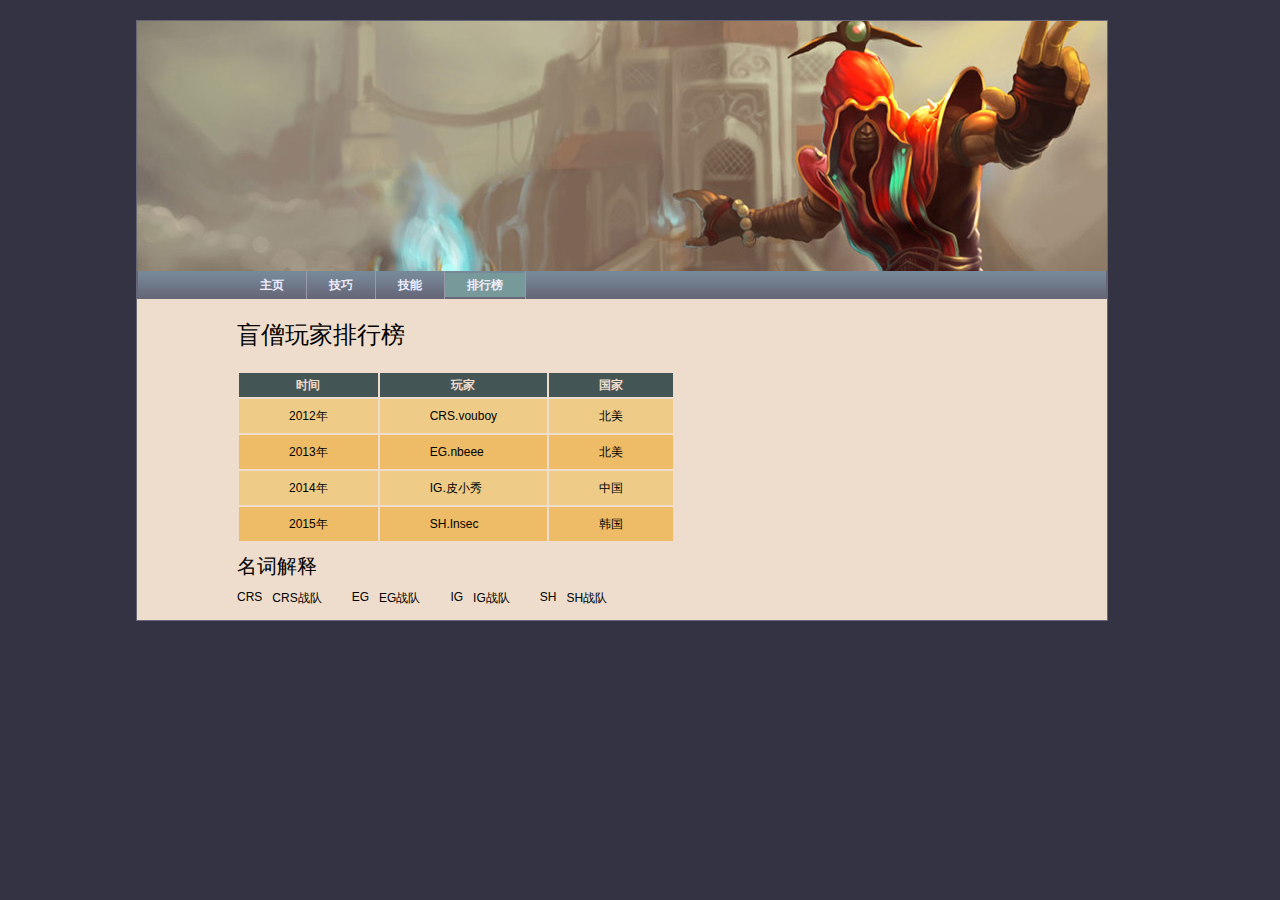
<file: about_me/demo/demo1/rank.html>
<!doctype html>
<html>
<head>
    <meta charset="utf-8">
    <title>盲僧-主页</title>
    <link rel="stylesheet" href="reset.css" />
    <link rel="stylesheet" href="ms.css" />
    <script src="ms.js"></script>
</head>
<body>
<header>
    <div id="banner_4"></div>
    <nav>
        <ul>
            <li><a href="index.html">主页</a></li>
            <li><a href="trick.html">技巧</a></li>
            <li><a href="skill.html">技能</a></li>
            <li><a href="rank.html">排行榜</a></li>

        </ul>
    </nav>
</header>
<article id="paihang">
    <h1>盲僧玩家排行榜</h1>
    <table>
        <tr>
            <th>时间</th>
            <th>玩家</th>
            <th>国家</th>
        </tr>
        <tr>
            <td>2012年</td>
            <td><span title="CRS战队">CRS</span>.vouboy</td>
            <td>北美</td>
        </tr>
        <tr>
            <td>2013年</td>
            <td><span title="EG战队">EG</span>.nbeee</td>
            <td>北美</td>
        </tr>
        <tr>
            <td>2014年</td>
            <td><span title="IG战队">IG</span>.皮小秀</td>
            <td>中国</td>
        </tr>
        <tr>
            <td>2015年</td>
            <td><span title="SH战队">SH</span>.Insec</td>
            <td>韩国</td>
        </tr>
    </table>
</article>
</body>

</html>
</file>
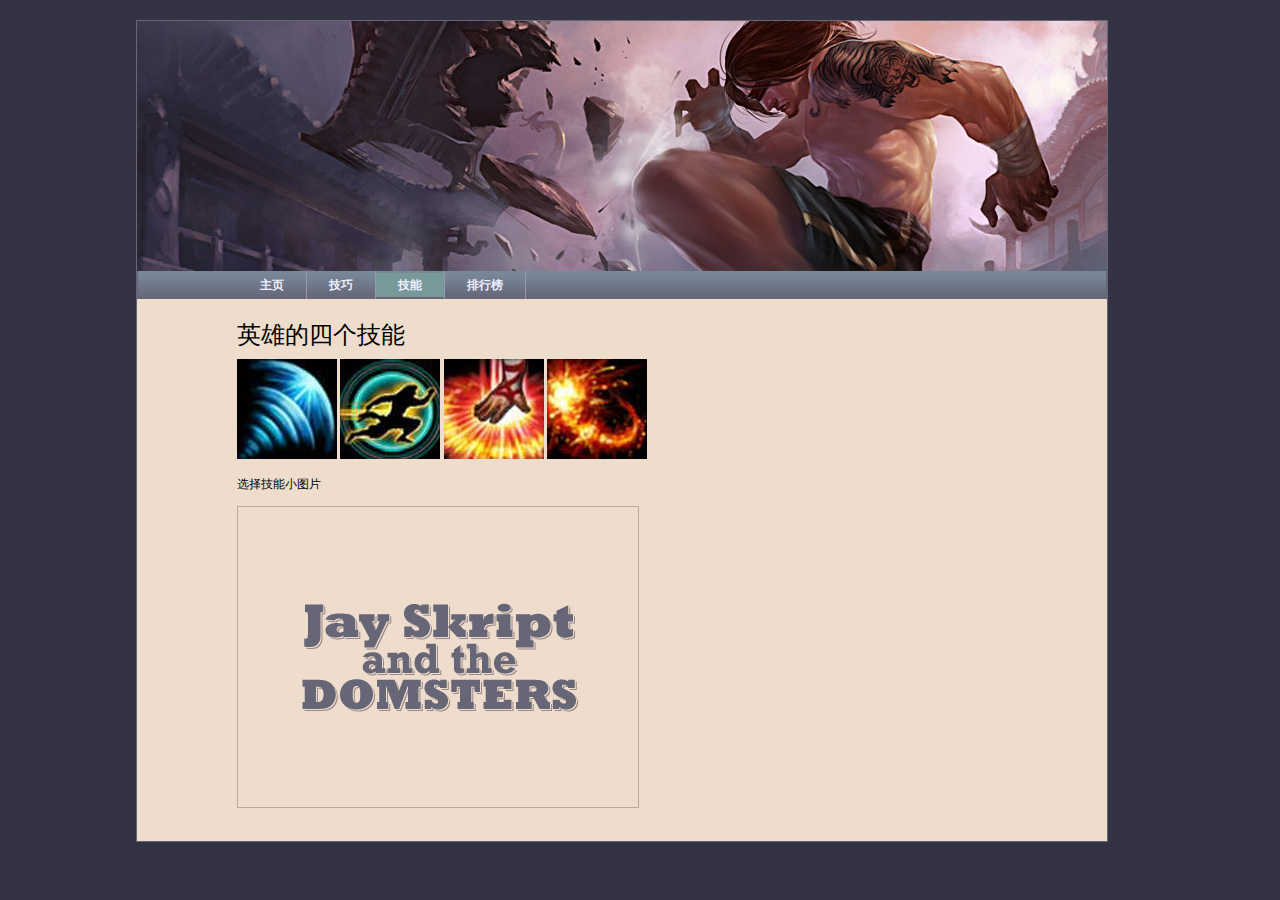
<file: about_me/demo/demo1/skill.html>
<!doctype html>
<html>
<head>
    <meta charset="utf-8">
    <title>盲僧-主页</title>
    <link rel="stylesheet" href="reset.css" />
    <link rel="stylesheet" href="ms.css" />
    <script src="ms.js"></script>
</head>
<body>
<header>
    <div id="banner_3"></div>
    <nav>
        <ul>
            <li><a href="index.html">主页</a></li>
            <li><a href="trick.html">技巧</a></li>
            <li><a href="skill.html">技能</a></li>
            <li><a href="rank.html">排行榜</a></li>

        </ul>
    </nav>
</header>
<article>
    <h1>英雄的四个技能</h1>
    <ul id="jineng">
        <li><a href="img/qq.jpg" title="天音波/回音击【快捷键Q】" ><img src="img/q.jpg" alt=""></a></li>
        <li><a href="img/ww.jpg" title="金钟罩/铁布衫【快捷键W】"><img src="img/w.jpg" alt=""></a></li>
        <li><a href="img/ee.jpg" title="天雷破/摧筋断骨【快捷键E】"><img src="img/e.jpg" alt=""></a></li>
        <li><a href="img/rr.jpg" title="猛龙摆尾【快捷键R】"><img src="img/r.jpg" alt=""></a></li>
    </ul>

</article>
</body>

</html>
</file>
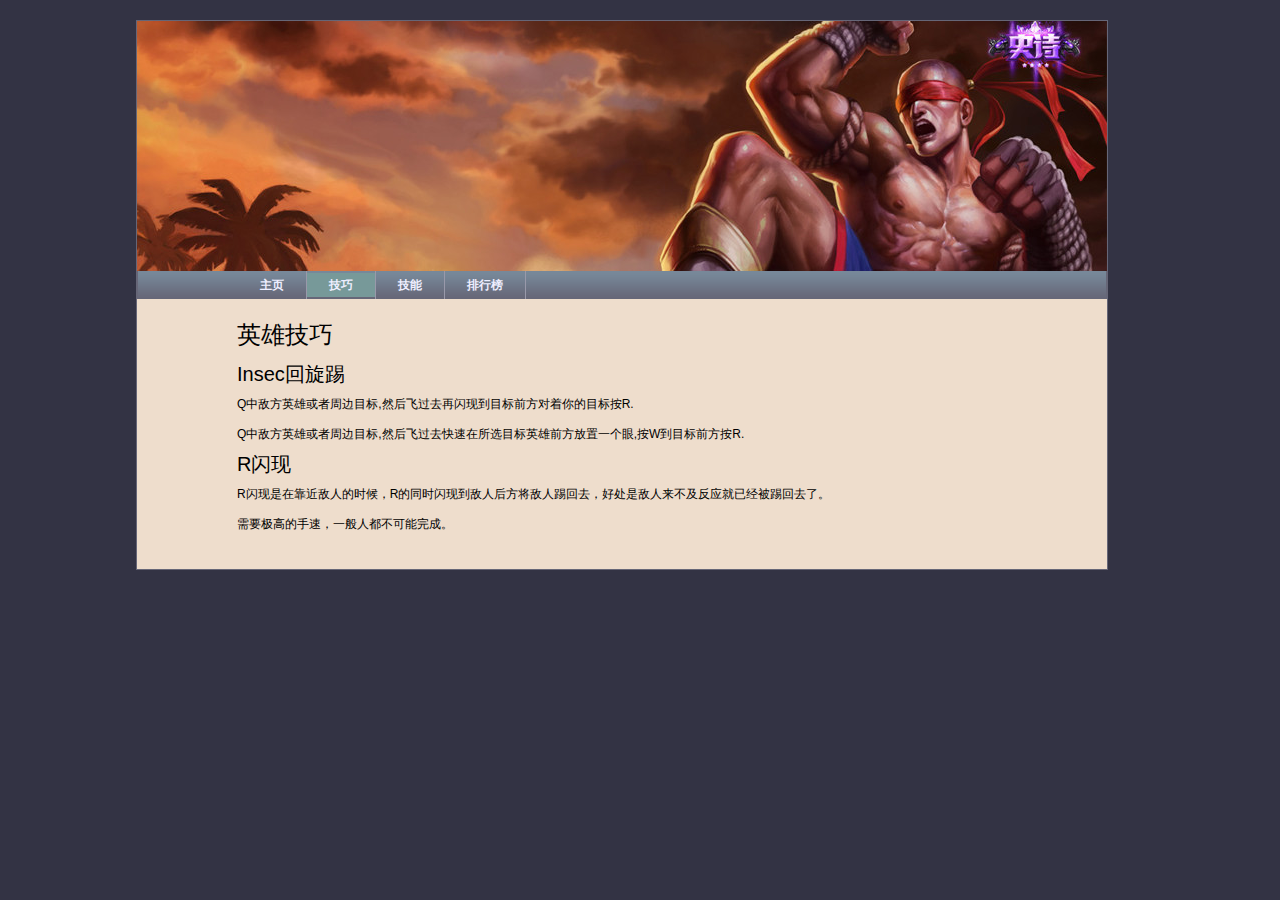
<file: about_me/demo/demo1/trick.html>
<!doctype html>
<html>
<head>
    <meta charset="utf-8">
    <title>盲僧-主页</title>
    <link rel="stylesheet" href="reset.css" />
    <script src="ms.js"></script>
    <link rel="stylesheet" href="ms.css" />
</head>
<body>
<header>
    <div id="banner_2"></div>
    <nav>
        <ul>
            <li><a href="index.html">主页</a></li>
            <li><a href="trick.html">技巧</a></li>
            <li><a href="skill.html">技能</a></li>
            <li><a href="rank.html">排行榜</a></li>

        </ul>
    </nav>
</header>
<article>
    <h1>英雄技巧</h1>
    <div class="hide" id="insec">
        <h2>Insec回旋踢</h2>
        <p>Q中敌方英雄或者周边目标,然后飞过去再闪现到目标前方对着你的目标按R.</p>
        <p>Q中敌方英雄或者周边目标,然后飞过去快速在所选目标英雄前方放置一个眼,按W到目标前方按R.</p>
    </div>
    <div class="hide" id="sx">
        <h2>R闪现</h2>
        <p>R闪现是在靠近敌人的时候，R的同时闪现到敌人后方将敌人踢回去，好处是敌人来不及反应就已经被踢回去了。</p>
        <p>需要极高的手速，一般人都不可能完成。</p>
    </div>
</article>
</body>
</html>
</file>
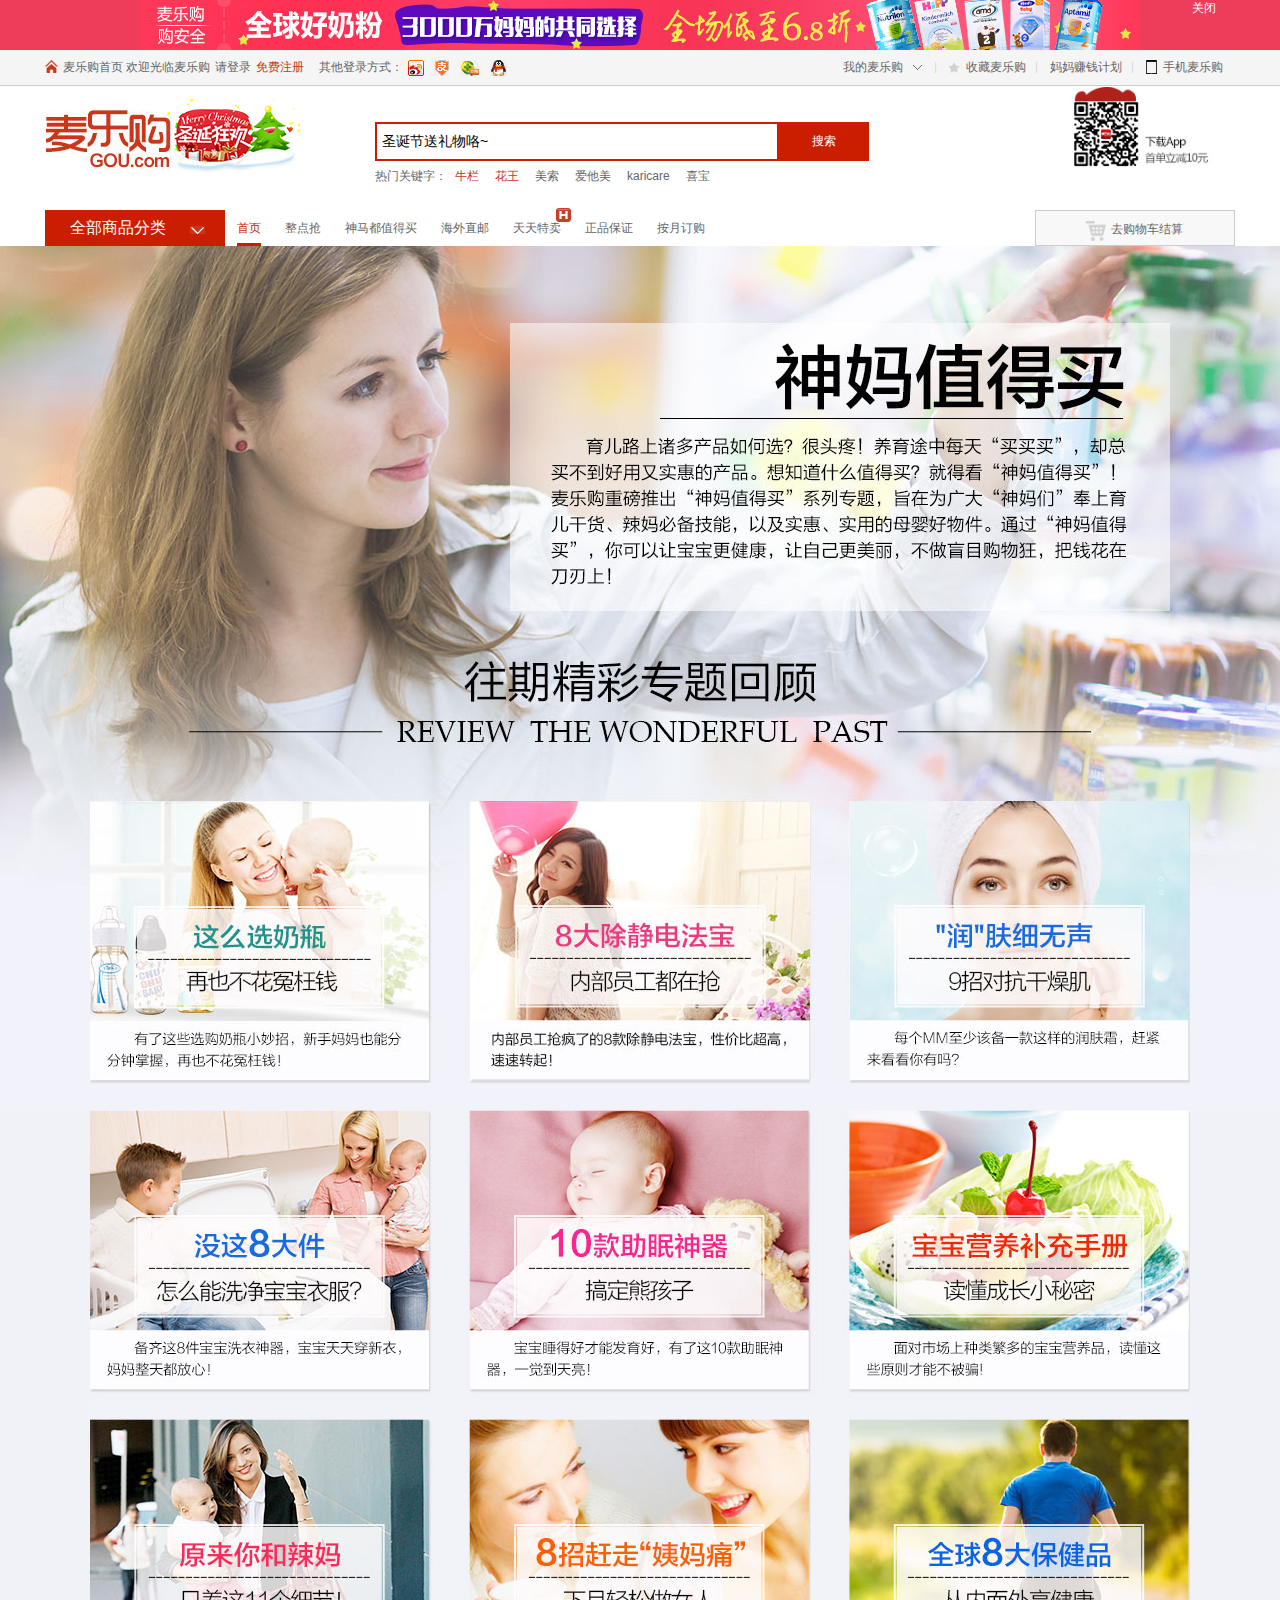
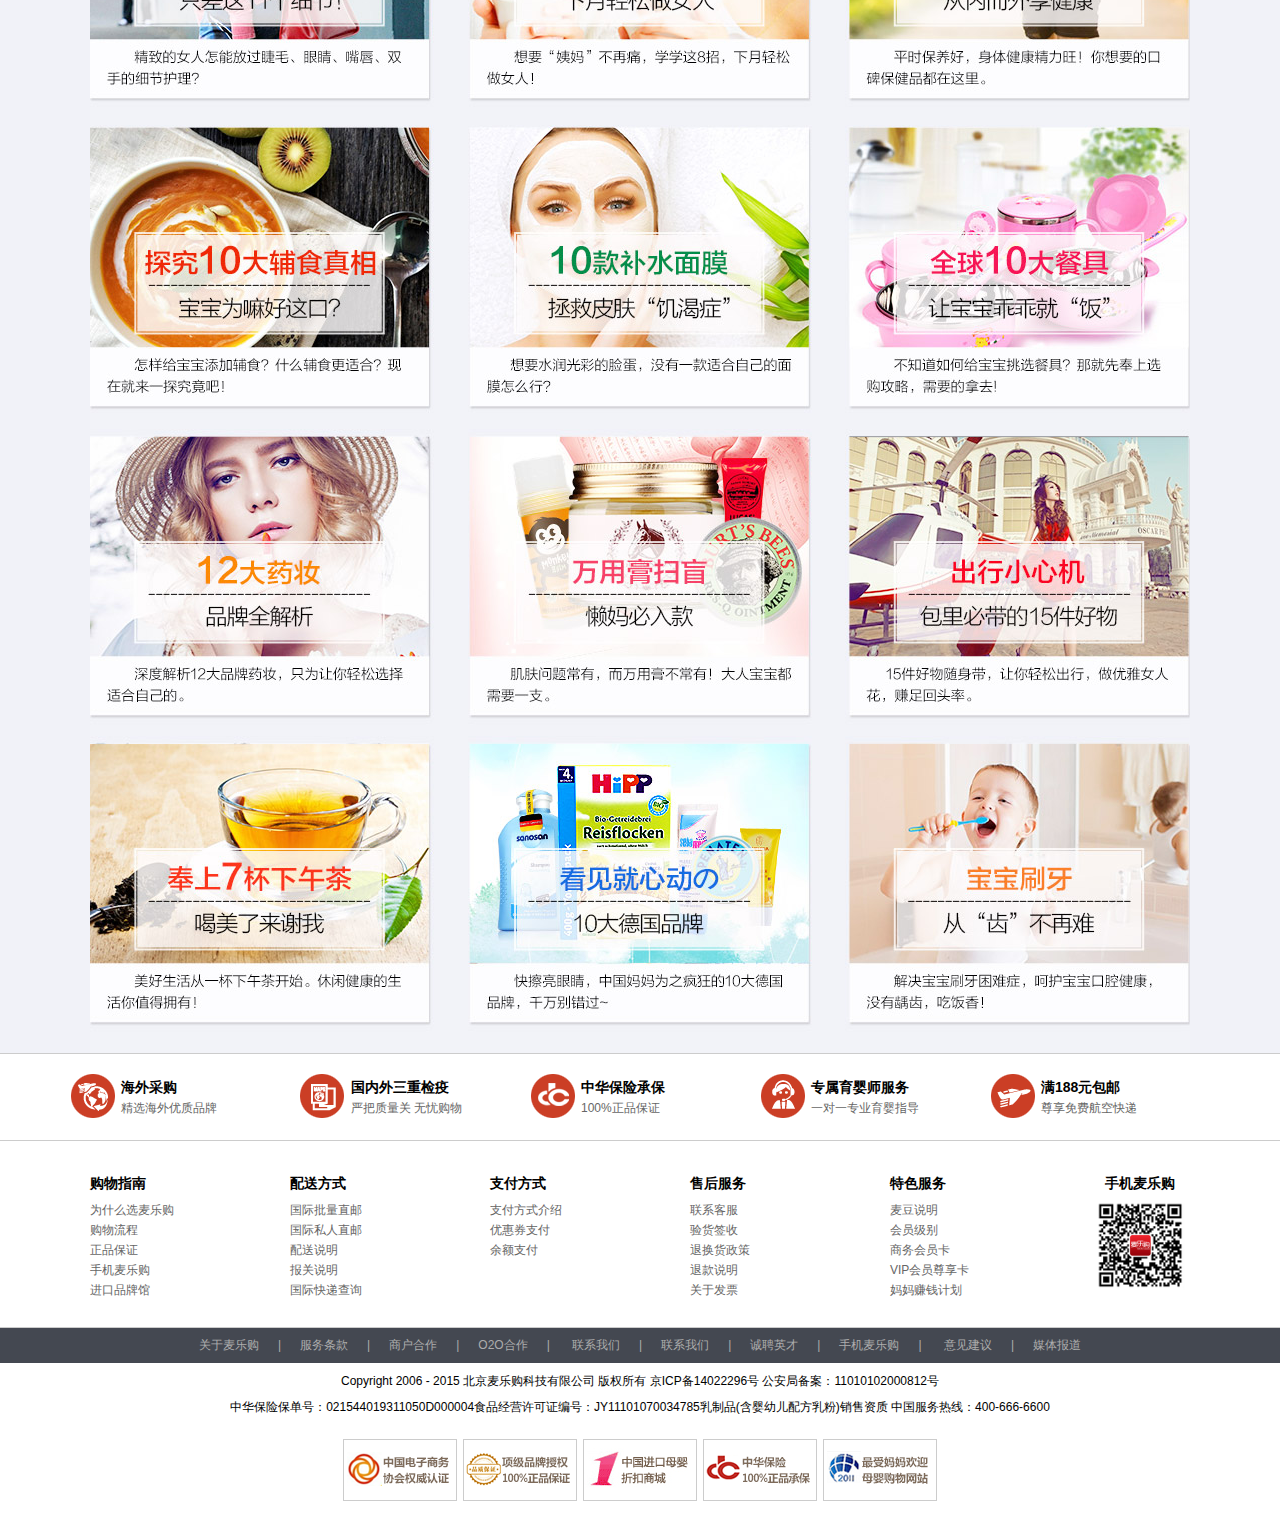
<file: about_me/demo/demo2/banner2.html>
<!DOCTYPE html>
<html>

	<head>
		<meta charset="utf-8">
		<title>神马都值得买 - 麦乐购</title>
		<script src="js/public.js" type="text/javascript" charset="utf-8"></script>
		<script src="js/jquery-1.11.0.js" type="text/javascript" charset="utf-8"></script>
		<link rel="stylesheet" type="text/css" href="css/public.css" />
	</head>

	<body style="background:#fff;">
		<!--******************************header********************************-->
		<div class="header" id="head" name="tr2"></div>


		<!--******************************center********************************-->
		<div style="height:864px; background:url(img/banner2/bg.jpg) center;">
			<div style="width:1100px; margin:0 auto;"><img style="display: inline;" class="replaceLazyloadClass" src="img/banner2/shen1.jpg"></div>
			<div style="width:1100px; margin:0 auto;"><img style="display: inline;" class="replaceLazyloadClass" src="img/banner2/shen2.jpg" ></div>
			<div style="width:1100px; margin:0 auto;"><a href="###" ><img style="display: inline;" class="replaceLazyloadClass" src="img/banner2/ban1.jpg" ></a><a href="###" ><img style="display: inline;" class="replaceLazyloadClass" src="img/banner2/ban2.jpg"></a><a href="###" ><img style="display: inline;" class="replaceLazyloadClass" src="img/banner2/ban3.jpg"></a>
			</div>
		</div>
		
		<div style="background-color:#f1f2f8;">
			<div style="width:1100px; margin:0 auto;"><a href="###" ><img style="display: inline;" class="replaceLazyloadClass" src="img/banner2/ban4.jpg" ></a><a href="###" ><img style="display: inline;" class="replaceLazyloadClass" src="img/banner2/ban5.jpg" ></a><a href="###" ><img style="display: inline;" class="replaceLazyloadClass" src="img/banner2/ban6.jpg"></a>
			</div>
		</div>
		
		<div style="background-color:#f1f2f8;">
			<div style="width:1100px; margin:0 auto;"><a href="###" ><img style="display: inline;" class="replaceLazyloadClass" src="img/banner2/ban7.jpg"></a><a href="###" ><img style="display: inline;" class="replaceLazyloadClass" src="img/banner2/ban8.jpg"></a><a href="###" ><img style="display: inline;" class="replaceLazyloadClass" src="img/banner2/ban9.jpg"></a>
			</div>
			<div style="width:1100px; margin:0 auto;"><a href="###" ><img style="display: inline;" class="replaceLazyloadClass" src="img/banner2/ban10.jpg"></a><a href="###" ><img style="display: inline;" class="replaceLazyloadClass" src="img/banner2/ban11.jpg"></a><a href="###" ><img style="display: inline;" class="replaceLazyloadClass" src="img/banner2/ban12.jpg"></a>
			</div>
			<div style="width:1100px; margin:0 auto;"><a href="###" ><img style="display: inline;" class="replaceLazyloadClass" src="img/banner2/ban13.jpg"></a><a href="###" ><img style="display: inline;" class="replaceLazyloadClass" src="img/banner2/ban14.jpg"></a><a href="###" ><img style="display: inline;" class="replaceLazyloadClass" src="img/banner2/ban15.jpg"></a>
			</div>
			<div style="width:1100px; margin:0 auto;"><a href="###" ><img style="display: inline;" class="replaceLazyloadClass" src="img/banner2/ban16.jpg"></a><a href="###" ><img style="display: inline;" class="replaceLazyloadClass" src="img/banner2/ban17.jpg"></a><a href="###" ><img style="display: inline;" class="replaceLazyloadClass" src="img/banner2/ban18.jpg"></a>
			</div>
		</div>

		<!--******************************footer********************************-->
		<div id="footer"></div>
	</body>
	<script type="text/javascript">
		$(function(){
			$('#head').load('headerAll.html');
			$('#footer').load('footerAll.html');
		})
		
	</script>
</html>
</file>
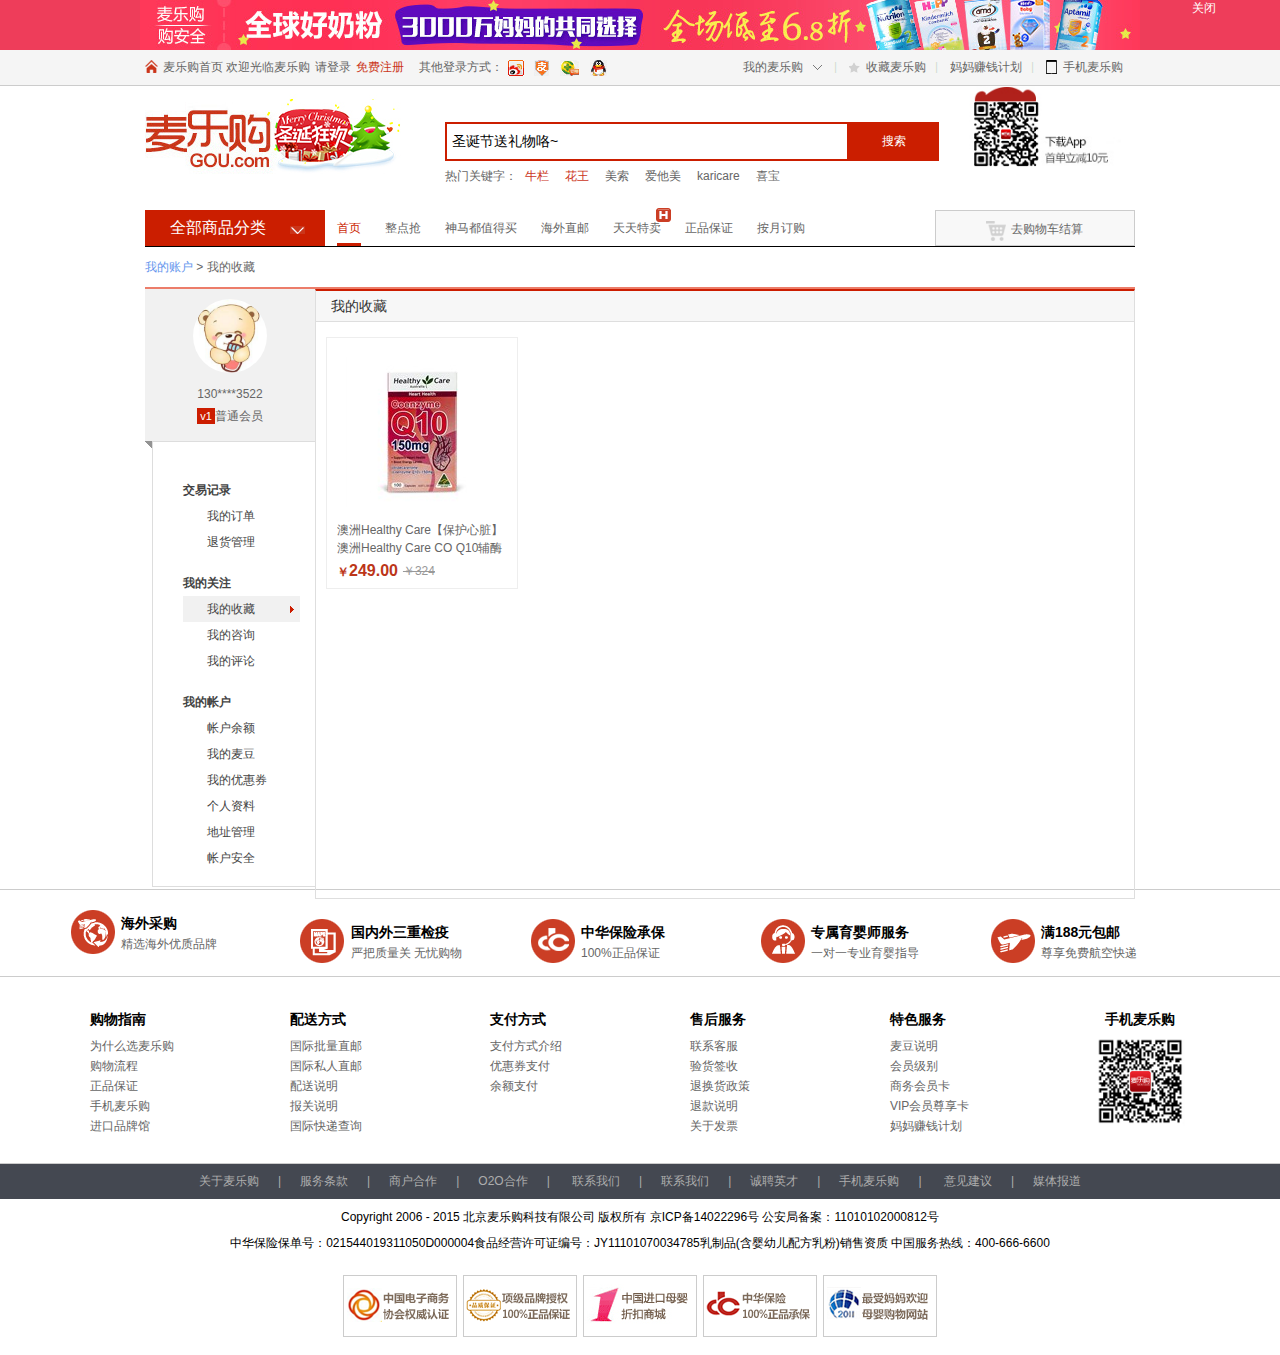
<file: about_me/demo/demo2/collect.html>
<!DOCTYPE html>
<html>

	<head>
		<meta charset="utf-8">
		<title>收藏商品</title>
		<script src="js/public.js" type="text/javascript" charset="utf-8"></script>
		<script src="js/jquery-1.11.0.js" type="text/javascript" charset="utf-8"></script>
		<script src="js/collect.js" type="text/javascript" charset="utf-8"></script>
		<link rel="stylesheet" type="text/css" href="css/public.css" />
		<link rel="stylesheet" type="text/css" href="css/collect.css" />
	</head>

	<body style="background:#fff;">
		<!--******************************header********************************-->
		<div class="header" id="head"></div>
		<!--******************************proNav********************************-->
		<div class="pro_nav">
			<a href="user.html">我的账户</a> > <span>我的收藏</span>
		</div>
		<!--******************************main********************************-->
		<div class="user_main">
			<!--**********左侧导航**************-->
			<div class="user_left">
				<div class="head_box">
					<p><img src="img/user/userBear.jpg" /></p>
					<p>130****3522 </p>
					<p><i>v1</i>普通会员</p>
					<span></span>
				</div>
				<div class="usernav_box">
					<ul>
						<li class="tit">交易记录</li>
						<li><a href="formManage.html">我的订单</a></li>
						<li><a href="###">退货管理</a></li>
						<li class="tit">我的关注</li>
						<li class="hover"><a href="collect.html">我的收藏</a></li>
						<li><a href="###">我的咨询</a></li>
						<li><a href="###">我的评论</a></li>
						<li class="tit">我的帐户</li>
						<li><a href="user.html">帐户余额</a></li>
						<li><a href="user.html">我的麦豆</a></li>
						<li><a href="###">我的优惠券</a></li>
						<li><a href="userCenter.html">个人资料</a></li>
						<li><a href="site.html">地址管理</a></li>
						<li><a href="revamp.html">帐户安全</a></li>
					</ul>
				</div>
			</div>
			<!--*********************右侧内容************************-->
			<div class="userRight">

				<!--我的订单-->
				<div style="height: 607px;" class="userListDiv noTopBorder">
					<div class="titDiv">
						<h5>我的收藏</h5>
						<!--<a class="rr">一共收藏了<span style="color:#cc1d00;">1</span>件商品</a>-->
					</div>

					<div class="myOrderBox scBox minHeight">

						<!-- 没有收藏商品时 -->

						<!-- 收藏商品列表 -->

						<div class="scList" onclick="HitsPosition(1117,'32854',0,0);">
							<p class="pImg">
								<a href="details.html" title="【保护心脏】澳洲Healthy Care CO Q10辅酶胶囊100粒" target="_blank"><img src="img/collect/43.jpg" alt="【保护心脏】澳洲Healthy Care CO Q10辅酶胶囊100粒" title="【保护心脏】澳洲Healthy Care CO Q10辅酶胶囊100粒"></a>
							</p>
							<p class="name"><a href="details.html" target="_blank">澳洲Healthy Care【保护心脏】澳洲Healthy Care CO Q10辅酶胶囊100粒</a></p>
							<p class="p2"><i>￥</i>249.00</p>
							<p class="p1">￥324</p>
							<div style="display: none;" class="scBtnDiv">
								<a href="details.html" target="_blank" class=" a1 "> 购买 </a><a href="###" class="a2 close1">删除</a>
							</div>
						</div>

						<div class="clear"></div>
						<!--myOrderBox end-->
					</div>
				</div>

				<div class="list_page" style="text-align:center;">

					<!--page end-->
				</div>

			</div>

		</div>
		<!--******************************footer********************************-->
		<div id="footer"></div>
	</body>

</html>
</file>
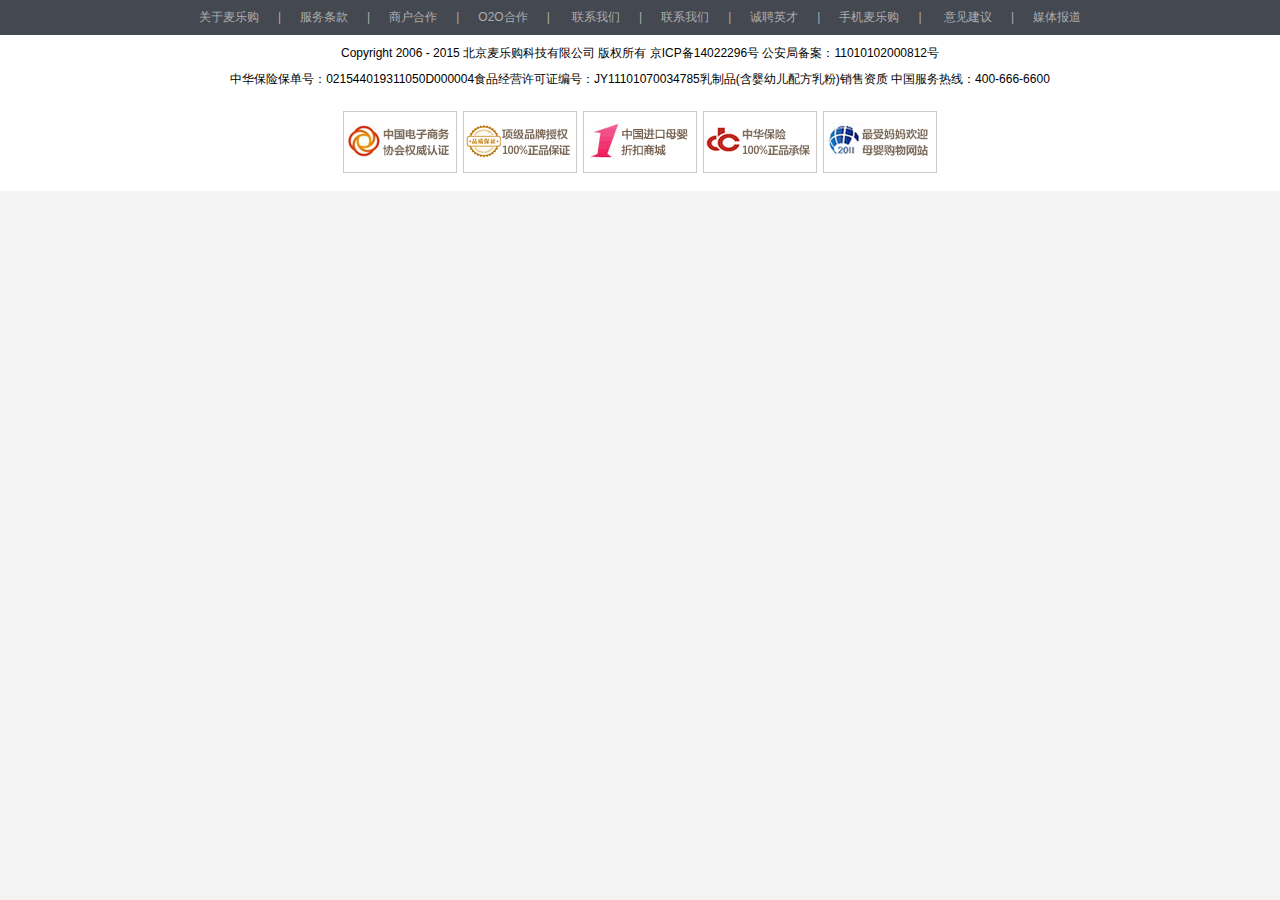
<file: about_me/demo/demo2/footer.html>
<!DOCTYPE html>
<html>
	<head>
		<meta charset="utf-8">
		<title></title>
		<link rel="stylesheet" type="text/css" href="css/public.css"/>
	</head>
	<body>


<!--**********************************底部**********************************************-->
<div class="contact">
	<a href="###">关于麦乐购</a>|<a href="###">服务条款</a>|<a href="###">商户合作</a>|<a href="###">O2O合作</a>|
	<a href="###">联系我们</a>|<a href="###">联系我们</a>|<a href="###">诚聘英才</a>|<a href="###">手机麦乐购</a>|
	<a href="###">意见建议</a>|<a href="###">媒体报道</a>
</div>
<div class="bottom">
	<p>Copyright 2006 - 2015 北京麦乐购科技有限公司 版权所有 京ICP备14022296号 公安局备案：11010102000812号</p>
	<p>中华保险保单号：021544019311050D000004食品经营许可证编号：JY11101070034785乳制品(含婴幼儿配方乳粉)销售资质 中国服务热线：400-666-6600</p>
	<div class="bottom_img">
		<a href="###"><img src="img/index/bottom1.png" /></a>
		<a href="###"><img src="img/index/bottom2.png" /></a>
		<a href="###"><img src="img/index/bottom3.jpg" /></a>
		<a href="###"><img src="img/index/bottom4.png" /></a>
		<a class="bottom_last" href="###"><img src="img/index/bottom5.png" /></a>
	</div>
</div>



	</body>
</html>
</file>
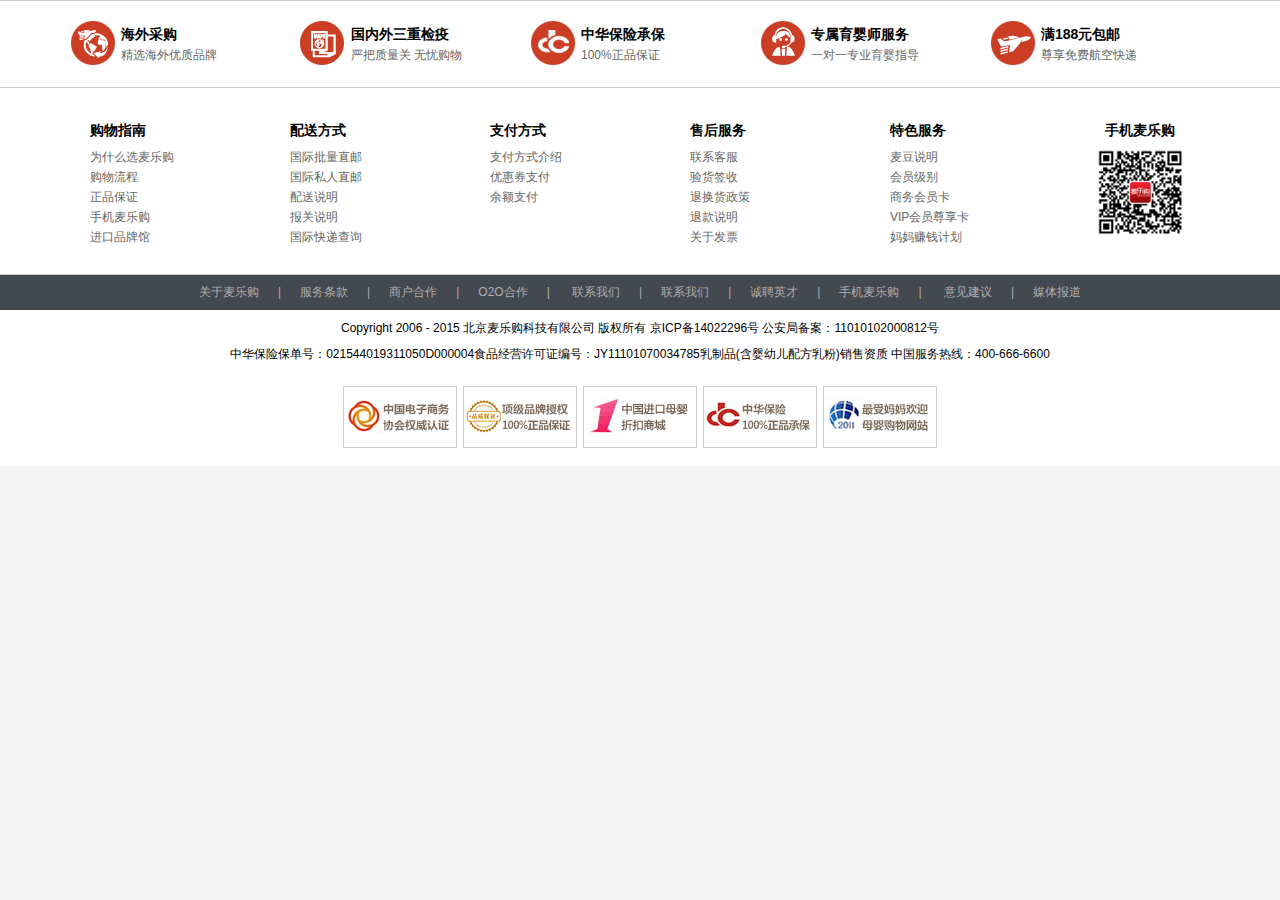
<file: about_me/demo/demo2/footerAll.html>
<!DOCTYPE html>
<html>
	<head>
		<meta charset="utf-8">
		<title></title>
		<link rel="stylesheet" type="text/css" href="css/public.css"/>
	</head>
	<body>
		<!--*************************************footer***********************************-->
<div class="foot_k">
	<ul class="foot">
		<li class="foot_one"><h2></h2><h3>海外采购</h3><p>精选海外优质品牌</p></li>
		<li class="foot_tow"><h2></h2><h3>国内外三重检疫</h3><p>严把质量关 无忧购物</p></li>
		<li class="foot_three"><h2></h2><h3>中华保险承保</h3><p>100%正品保证</p></li>
		<li class="foot_four"><h2></h2><h3>专属育婴师服务</h3><p>一对一专业育婴指导</p></li>
		<li class="foot_last"><h2></h2><h3>满188元包邮</h3><p>尊享免费航空快递</p></li>
	</ul>
</div>
<div class="foot_b_k">
	<div class="foot_b">
		<ul class="foot_ul">
			<h2>购物指南</h2>
			<li><a href="###">为什么选麦乐购</a></li>
			<li><a href="###">购物流程</a></li>
			<li><a href="###">正品保证</a></li>
			<li><a href="###">手机麦乐购</a></li>
			<li><a href="###">进口品牌馆</a></li>
		</ul>
		<ul class="foot_ul">
			<h2>配送方式</h2>
			<li><a href="###">国际批量直邮</a></li>
			<li><a href="###">国际私人直邮</a></li>
			<li><a href="###">配送说明</a></li>
			<li><a href="###">报关说明</a></li>
			<li><a href="###">国际快递查询</a></li>
		</ul>
		<ul class="foot_ul">
			<h2>支付方式</h2>
			<li><a href="###">支付方式介绍</a></li>
			<li><a href="###">优惠券支付</a></li>
			<li><a href="###">余额支付</a></li>
		</ul>
		<ul class="foot_ul">
			<h2>售后服务</h2>
			<li><a href="###">联系客服</a></li>
			<li><a href="###">验货签收</a></li>
			<li><a href="###">退换货政策</a></li>
			<li><a href="###">退款说明</a></li>
			<li><a href="###">关于发票</a></li>
		</ul>
		<ul class="foot_ul">
			<h2>特色服务</h2>
			<li><a href="###">麦豆说明</a></li>
			<li><a href="###">会员级别</a></li>
			<li><a href="###">商务会员卡</a></li>
			<li><a href="###">VIP会员尊享卡</a></li>
			<li><a href="###">妈妈赚钱计划</a></li>
		</ul>
		<ul class="foot_ul foot_app">
			<h2>手机麦乐购</h2>
			<img src="img/index/50_156.jpg" />
		</ul>
	</div>
</div>
<div class="contact">
	<a href="###">关于麦乐购</a>|<a href="###">服务条款</a>|<a href="###">商户合作</a>|<a href="###">O2O合作</a>|
	<a href="###">联系我们</a>|<a href="###">联系我们</a>|<a href="###">诚聘英才</a>|<a href="###">手机麦乐购</a>|
	<a href="###">意见建议</a>|<a href="###">媒体报道</a>
</div>
<div class="bottom">
	<p>Copyright 2006 - 2015 北京麦乐购科技有限公司 版权所有 京ICP备14022296号 公安局备案：11010102000812号</p>
	<p>中华保险保单号：021544019311050D000004食品经营许可证编号：JY11101070034785乳制品(含婴幼儿配方乳粉)销售资质 中国服务热线：400-666-6600</p>
	<div class="bottom_img">
		<a href="###"><img src="img/index/bottom1.png" /></a>
		<a href="###"><img src="img/index/bottom2.png" /></a>
		<a href="###"><img src="img/index/bottom3.jpg" /></a>
		<a href="###"><img src="img/index/bottom4.png" /></a>
		<a class="bottom_last" href="###"><img src="img/index/bottom5.png" /></a>
	</div>
</div>
	</body>
</html>
</file>
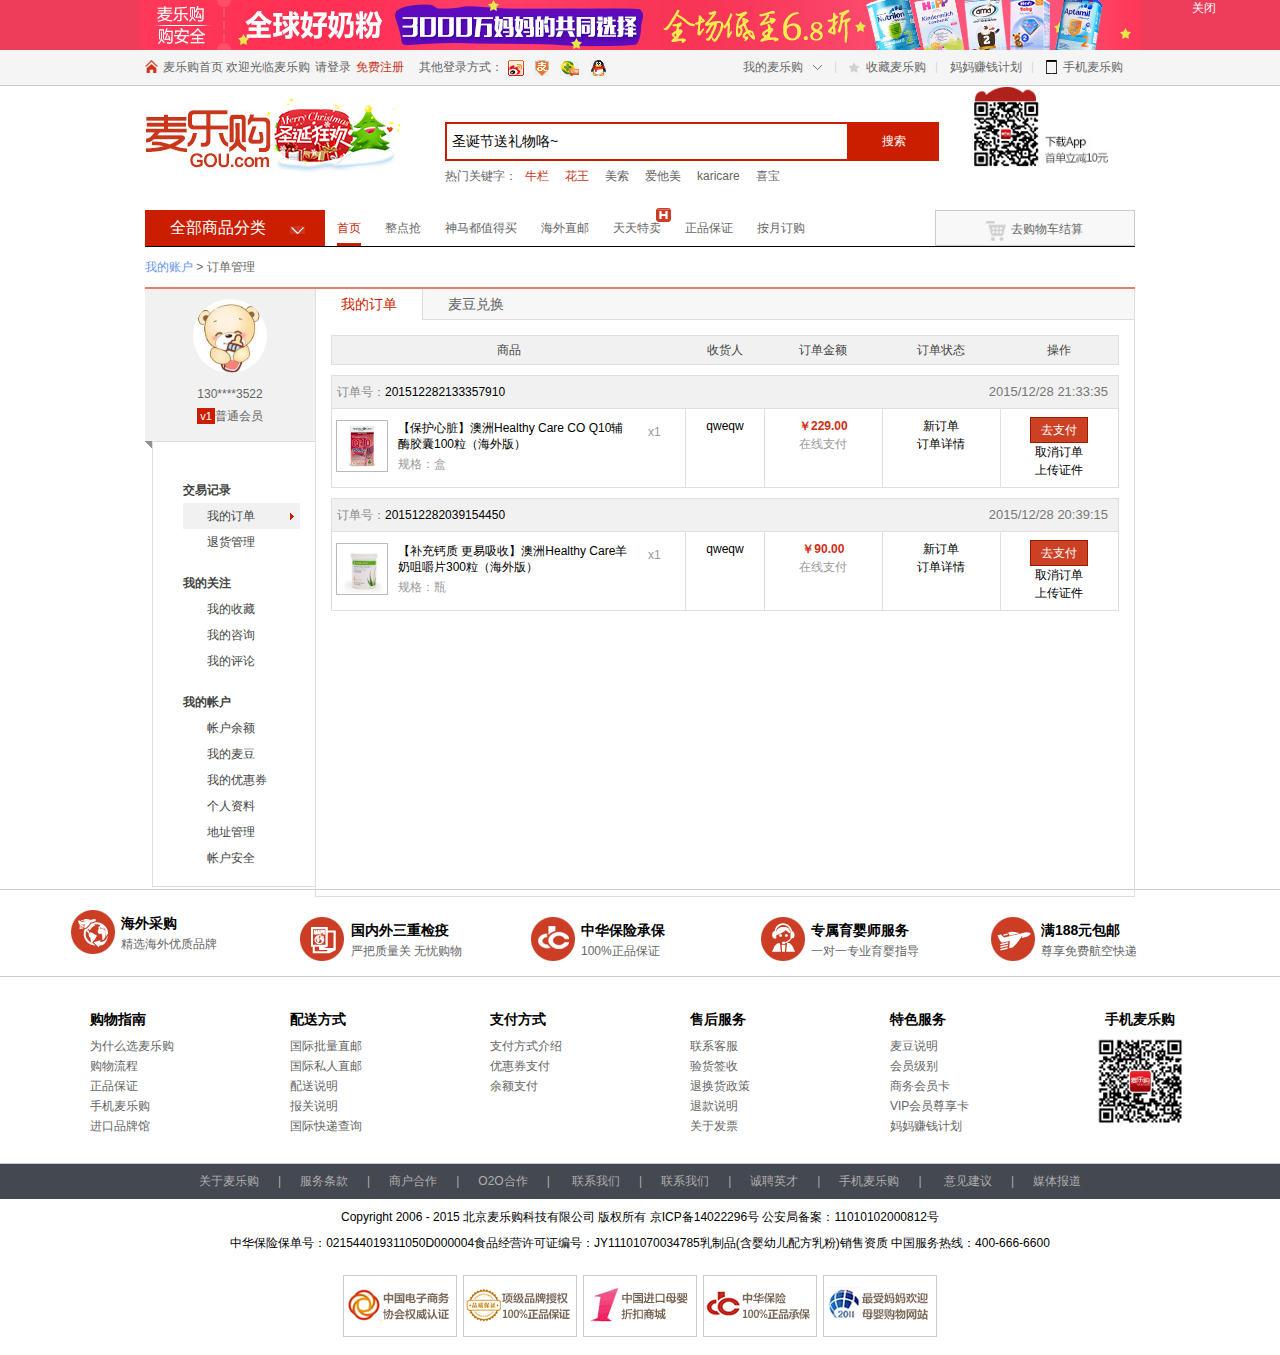
<file: about_me/demo/demo2/formManage.html>
<!DOCTYPE html>
<html>
	<head>
		<meta charset="utf-8">
		<title>订单管理</title>
		<script src="js/public.js" type="text/javascript" charset="utf-8"></script>
		<script src="js/jquery-1.11.0.js" type="text/javascript" charset="utf-8"></script>
		<script src="js/formManage.js" type="text/javascript" charset="utf-8"></script>
		<link rel="stylesheet" type="text/css" href="css/public.css" />
		<link rel="stylesheet" type="text/css" href="css/formManage.css" />
	</head>
	<body style="background:#fff;">
<!--******************************header********************************-->
<div class="header" id="head"></div>
		<!--******************************proNav********************************-->
		<div class="pro_nav">
			<a href="user.html">我的账户</a> > <span>订单管理</span>
		</div>
		<!--******************************main********************************-->
		<div class="user_main">
			<!--**********左侧导航**************-->
			<div class="user_left">
				<div class="head_box">
					<p><img src="img/user/userBear.jpg" /></p>
					<p>130****3522 </p>
					<p><i>v1</i>普通会员</p>
					<span></span>
				</div>
				<div class="usernav_box">
					<ul>
						<li class="tit">交易记录</li>
						<li class="hover"><a href="formManage.html">我的订单</a></li>
						<li><a href="###">退货管理</a></li>
						<li class="tit">我的关注</li>
						<li><a href="collect.html">我的收藏</a></li>
						<li><a href="###">我的咨询</a></li>
						<li><a href="###">我的评论</a></li>
						<li class="tit">我的帐户</li>
						<li><a href="user.html">帐户余额</a></li>
						<li><a href="user.html">我的麦豆</a></li>
						<li><a href="###">我的优惠券</a></li>
						<li><a href="userCenter.html">个人资料</a></li>
						<li><a href="###">地址管理</a></li>
						<li><a href="revamp.html">帐户安全</a></li>
					</ul>
				</div>
			</div>
			<!--*********************右侧内容************************-->
		<div class="userRight">
	<!--我的订单-->
	<div style="height: 607px;" class="userListDiv noTopBorder">
		<div class="titDiv">
			<span class="myOrder" onclick="detTit(0);">我的订单</span><span><a href="javascript:void();" onclick="detTit(2);">麦豆兑换</a></span>
		</div>
		<div class="myOrderBox">
			<!--商品tit-->
			<table class="myOrderTit" border="0" cellpadding="0" cellspacing="0" width="100%">
				<tbody>
					<tr>
						<td align="center" width="45%">
							商品
						</td>
						<td align="center" width="10%">
							收货人
						</td>
						<td align="center" width="15%">
							订单金额
						</td>
						<td align="center" width="15%">
							订单状态
						</td>
						<td align="center" width="15%">
							操作
						</td>
					</tr>
				</tbody>
			</table>
			<!--商品明细列表-->
			<!--商品明细列表-->

			<span style="position:absolute;padding-top:10px;display:none;" id="wechatQRCode">
    <img alt="" class="QRCodeImage" style="border:1px solid #aaa;" src="img/details/45.jpg" height="150" width="150">
</span>
			<table class="myOrderList" id="201512282133357910" border="0" cellpadding="0" cellspacing="0" width="100%">
				<thead>
					<tr>
						<td colspan="5">
							<span class="boxL">
                                                    订单号：<a href="http://www.gou.com/my/OrderDetail.do?OrderId=201512282133357910&amp;orderType=-1" target="_blank">201512282133357910 </a>
                                                
                                                </span>
							<span class="boxL">
                                                            &nbsp;&nbsp;
                                                        </span>
							<span class="boxR">2015/12/28 21:33:35</span>
						</td>
					</tr>
				</thead>
				<tbody>

					<tr>
						<td width="45%">
							<div class="divGoods">
								<a onclick="HitsPosition(1124,'32854',0,0);" href="http://www.gou.com/product_32854.html" target="_blank" class="img">
									<img src="img/details/50.jpg" title="【保护心脏】澳洲Healthy Care CO Q10辅酶胶囊100粒（海外版）"></a>
							</div>
							<div class="divGoods">
								<p class="p1"><a onclick="HitsPosition(1124,'32854',0,0);" href="http://www.gou.com/product_32854.html" target="_blank"> 【保护心脏】澳洲Healthy Care CO Q10辅酶胶囊100粒（海外版）</a></p>
								<p class="p2">规格：盒</p>
								<div class="divGoodsNum">x1</div>
							</div>
						</td>
						<td rowspan="1" align="center" valign="top" width="10%">
							<span> <a href="javascript:void(0)" style="cursor:default">qweqw</a></span>
						</td>
						<td rowspan="1" align="center" valign="top" width="15%">
							<span class="price" id="OrderPrice_201512282133357910">￥229.00</span>
							<span class="note">
                                                            在线支付
                                                    </span>
						</td>
						<td rowspan="1" align="center" valign="top" width="15%">
							<span><a href="javascript:void(0)">新订单</a></span> <span><a href="http://www.gou.com/my/OrderDetail.do?OrderId=201512282133357910&amp;orderType=-1" target="_blank">订单详情</a></span>

						</td>

						<td rowspan="1" align="center" valign="top" width="15%">
							<span><a href="pay.html" target="_self" class="btnRed">去支付</a></span>
							<span><a href="javascript:void(0)" onclick="showTanCeng('Ordercancel','201512282133357910','0');">取消订单</a> </span>

							<!--判断是否上传证件-->
							<span><a href="http://www.gou.com/my/CustomsHouse.do?OrderId=201512282133357910" target="_self">上传证件</a></span>

							<!--其它判断-->

							<!--当立即购买时不显示 再买一次 by sunrui 2014-11-02 -->

						</td>
					</tr>

				</tbody>
			</table>

			<span style="position:absolute;padding-top:10px;display:none;" id="wechatQRCode">
    <img alt="" class="QRCodeImage" style="border:1px solid #aaa;" src="img/details/44.jpg" height="150" width="150">
</span>
			<table class="myOrderList" id="201512282039154450" border="0" cellpadding="0" cellspacing="0" width="100%">
				<thead>
					<tr>
						<td colspan="5">
							<span class="boxL">
                                                    订单号：<a href="http://www.gou.com/my/OrderDetail.do?OrderId=201512282039154450&amp;orderType=-1" target="_blank">201512282039154450 </a>
                                                
                                                </span>
							<span class="boxL">
                                                            &nbsp;&nbsp;
                                                        </span>
							<span class="boxR">2015/12/28 20:39:15</span>
						</td>
					</tr>
				</thead>
				<tbody>

					<tr>
						<td width="45%">
							<div class="divGoods">
								<a onclick="HitsPosition(1124,'32852',0,0);" href="http://www.gou.com/product_32852.html" target="_blank" class="img">
									<img src="img/details/43.jpg" title="【补充钙质 更易吸收】澳洲Healthy Care羊奶咀嚼片300粒（海外版）"></a>
							</div>
							<div class="divGoods">
								<p class="p1"><a onclick="HitsPosition(1124,'32852',0,0);" href="http://www.gou.com/product_32852.html" target="_blank"> 【补充钙质 更易吸收】澳洲Healthy Care羊奶咀嚼片300粒（海外版）</a></p>
								<p class="p2">规格：瓶</p>
								<div class="divGoodsNum">x1</div>
							</div>
						</td>
						<td rowspan="1" align="center" valign="top" width="10%">
							<span> <a href="javascript:void(0)" style="cursor:default">qweqw</a></span>
						</td>
						<td rowspan="1" align="center" valign="top" width="15%">
							<span class="price" id="OrderPrice_201512282039154450">￥90.00</span>
							<span class="note">
                                                            在线支付
                                                    </span>
						</td>
						<td rowspan="1" align="center" valign="top" width="15%">
							<span><a href="javascript:void(0)">新订单</a></span> <span><a href="http://www.gou.com/my/OrderDetail.do?OrderId=201512282039154450&amp;orderType=-1" target="_blank">订单详情</a></span>

						</td>

						<td rowspan="1" align="center" valign="top" width="15%">
							<span><a href="http://www.gou.com/pay/pay.do?orderid=201512282039154450&amp;type=2" target="_self" class="btnRed">去支付</a></span>
							<span><a href="javascript:void(0)" onclick="showTanCeng('Ordercancel','201512282039154450','0');">取消订单</a> </span>

							<!--判断是否上传证件-->
							<span><a href="http://www.gou.com/my/CustomsHouse.do?OrderId=201512282039154450" target="_self">上传证件</a></span>

							<!--其它判断-->

							<!--当立即购买时不显示 再买一次 by sunrui 2014-11-02 -->

						</td>
					</tr>

				</tbody>
			</table>
			
			<!--myOrderBox end-->
		</div>
	</div>
</div>
			
			
			
		</div>
<!--******************************footer********************************-->
<div id="footer"></div>
	</body>
</html>
</file>
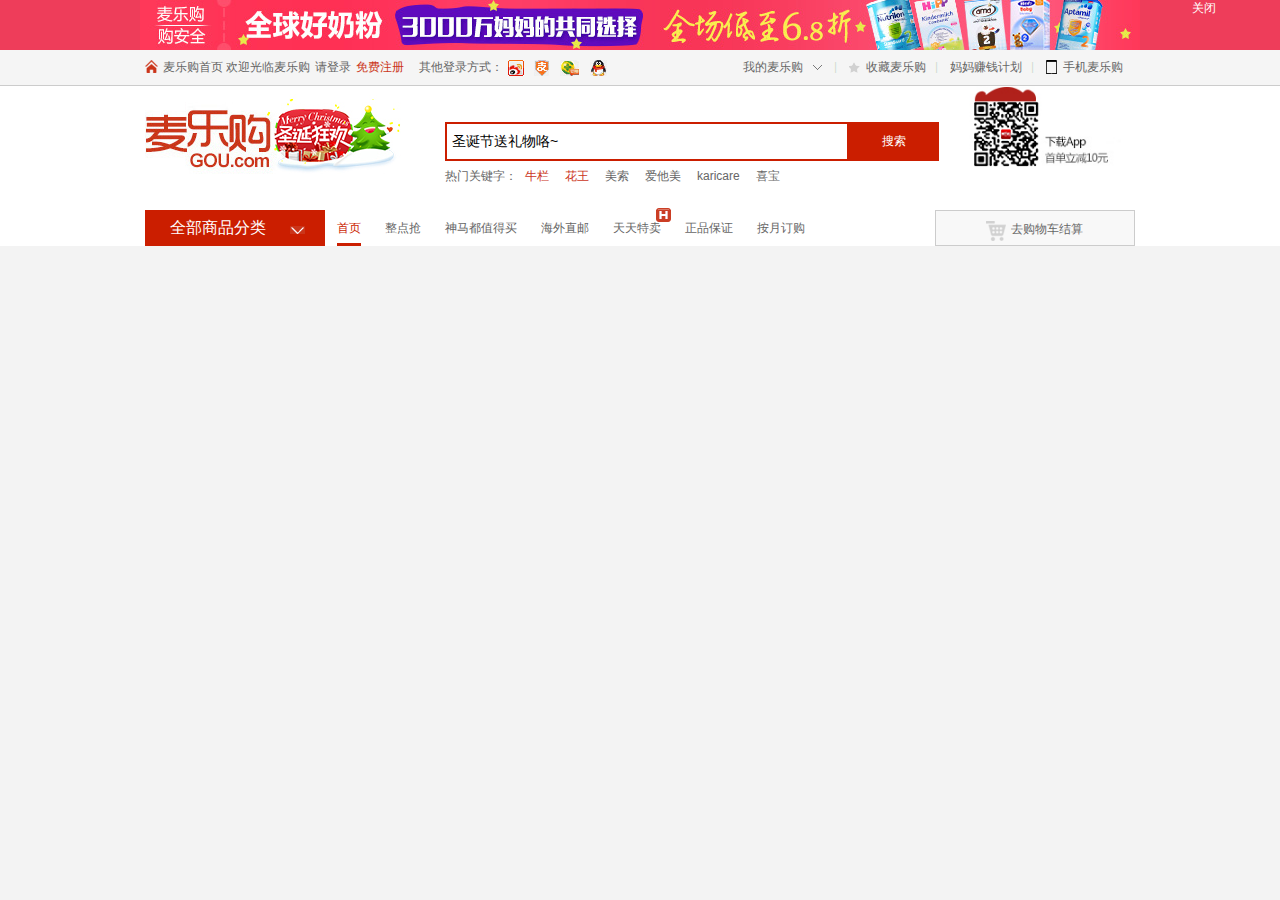
<file: about_me/demo/demo2/header.html>
<!DOCTYPE html>
<html>
	<head>
		<meta charset="utf-8">
		<title></title>
	</head>
	<link rel="stylesheet" type="text/css" href="css/public.css"/>
	<script src="js/jquery-1.11.0.js" type="text/javascript" charset="utf-8"></script>
	<script src="js/cookie.js" type="text/javascript" charset="utf-8"></script>
	<body>
		
		
<!--*************************************广告***********************************-->
<div class="top_adv">
	<img src="img/index/50_147.jpg" />
	<span>关闭</span>
</div>		
<!--*************************************头部开始***********************************-->
<div class="top_k">
	<div class="top" style="width:990px;margin:0 auto;">
		<div class="top_left" style="width:500px;">
			<h2></h2>
			<span>麦乐购首页 欢迎光临麦乐购</span>
			<h3>
				<a class="t_login" href="login.html">请登录 </a><a class="t_register" href="register.html">免费注册</a>
				<span>其他登录方式：
					<a class="login_qq" href="###"></a>
					<a class="login_pay" href="###"></a>
					<a class="login_360" href="###"></a>
					<a class="login_sian" href="###"></a>
				</span>
			</h3>
		</div>
		<ul class="top_right">
			<li class="my_mai"><a href="###">我的麦乐购</a><i></i>
				<ul>
					<li><a href="formManage.html">我的订单</a></li>
					<li><a href="user.html">我的账户</a></li>
					<li><a href="###">麦豆兑换</a></li>
					<li><a href="###">我的优惠劵</a></li>
					<li><a href="collect.html">我的收藏</a></li>
					<li><a href="###">幸运刮刮卡</a></li>
				</ul>
			</li>
			<li class="sc_mai"><i></i><a href="###">收藏麦乐购</a></li>
			<li class="mami_mai"><a href="###">妈妈赚钱计划</a></li>
			<li class="phone_mai"><i></i><a href="###">手机麦乐购</a>
				<img src="img/index/app.jpg" />
			</li>
		</ul>
	</div>
</div>
<!--*************************************头部结束***********************************-->
<!--*************************************logo开始***********************************-->
<div class="logo_k">
	<div class="logo" style="width:990px; margin:0 auto;">
		<a href="index.html"><img class="logo_img" src="img/index/logo.jpg" /></a>
		<form action="###" method="post" style="margin-left:0;">
			<input type="text" class="search" value="圣诞节送礼物咯~" />
			<input type="submit" class="submit" value="搜索"/>
			<div class="hot_font">
				<h3>热门关键字：</h3>
				<a class="h_hot" href="###">牛栏</a><a class="h_hot" href="###">花王</a><a href="###">美索</a>
				<a href="###">爱他美</a><a href="###">karicare</a><a href="###">喜宝</a>
			</div>
		</form>
		<img class="index_ew" src="img/index/index_ew.jpg" style="width:180px" />
	</div>
</div>
<!--*************************************logo结束***********************************-->
<!--*************************************菜单开始***********************************-->
<div class="nav_k">
	<div class="nav" style="position: relative; width:990px; margin:0 auto;">
		<a href="###" class="one" id="one">全部商品分类<span class="down"></span></a>
		<ul class="nav2">
			<li><a class="n_active" href="details.html">首页</a></li>
			<li><a href="details.html">整点抢</a></li>
			<li><a href="banner2.html">神马都值得买</a></li>
			<li><a href="details2.html">海外直邮</a></li>
			<li><a href="details2.html">天天特卖</a><div class="hot"></div></li>
			<li><a href="details2.html">正品保证</a></li>
			<li><a href="details2.html">按月订购</a></li>
		</ul>
		<a class="shopCar" href="shopCar.html"><div></div><span>去购物车结算</span></a>
		
		<ul class="tow" style="display: none; position: absolute;top:36px; left:0; z-index: 12;">
			<li><a href="list.html"><h3 class="tow_bg1"></h3><h4>宝宝奶粉</h4><span>牛奶</span><span>有机奶粉</span></a></li>
			<li><a href="list.html"><h3 class="tow_bg2"></h3><h4>宝宝辅食</h4><span>米粉</span><span>宝宝零食</span></a></li>
			<li><a href="list.html"><h3 class="tow_bg3"></h3><h4>营养健康</h4><span>孕婴</span><span>瘦身保健</span></a></li>
			<li><a href="list.html"><h3 class="tow_bg4"></h3><h4>宝宝用品</h4><span>纸尿裤</span><span>喂养</span><span>洗护</span></a></li>
			<li><a href="list.html"><h3 class="tow_bg5"></h3><h4>宝宝服饰</h4><span>婴幼服饰</span><span>童装</span><span>童鞋</span></a></li>
			<li><a href="list.html"><h3 class="tow_bg6"></h3><h4>宝宝玩具</h4><span>男孩玩具</span><span>女孩玩具</span></a></li>
			<li><a href="list.html"><h3 class="tow_bg7"></h3><h4>孕产妇用品</h4><span>孕奶营养</span><span>产前产后</span></a></li>
			<li><a href="list.html##"><h3 class="tow_bg8"></h3><h4>化妆品</h4><span>靓丽彩妆</span><span>美容护肤</span></a></li>
			<li><a href="list.html"><h3 class="tow_bg9"></h3><h4>居家生活</h4><span>健康饮食</span><span>生活用品</span></a></li>
			<div class="three_k">
				<div class="three">
					<div style="display: block; left: 170px;" class="sub-pannel">
					<div class="nelBox">
					<p>
					<strong>奶粉小课堂</strong> 
					<a class="on2" href="###" >如何给宝宝选择好奶粉？</a>
					</p>
					<p>
					<strong>热门品牌</strong> 
					<a class="on1" href="###" >荷兰牛栏Nutrilon</a>
					<a class="" href="###" >荷兰美素Hero Baby</a>
					<a class="on1" href="###" >荷兰AMA</a>
					<a class="on1" href="###" >德国爱他美Aptamil</a>
					<a class="on1" href="###" >德国喜宝Hipp</a>
					<a class="" href="###" >德国特福芬Topfer</a>
					<a class="" href="###" >德国凯莉泓乐Holle</a>
					<a class="on1on1" href="###" >德国米拉山Milasan</a>
					<a class="on1" href="###" >英国牛栏Cow＆Gate</a>
					<a class="" href="###" >英国爱他美Aptamil</a>
					<a class="" href="###" >英国纽康特Neocate</a>
					<a class="on1" href="###" >英国Nannycare</a>
					<a class="" href="###" >新西兰Karicare/Aptamil</a>
					<a class="on1" href="###" > 澳洲贝拉米Bellamy's</a>
					<a class="" href="###" >日本明治Meiji</a>
					<a class="" href="###" >卡洛塔妮Karihome</a>
					<a class="" href="###" >美国美赞臣Meadjohnson</a>
					<a class="" href="###" >美国雅培Similac</a>
					<a class="" href="###" >惠氏Wyeth </a>
					</p>
					<p>
					<strong>优惠套餐</strong> 
					<a class="" href="###" >买7送1</a>
					<a class="" href="###" >4罐优惠</a>
					<a class="" href="###" >2罐优惠</a>
					</p>
					<p>
					<strong>适用年龄</strong> 
					<a class="" href="###" >0-6月</a>
					<a class="" href="###" >6-12月</a>
					<a class="" href="###" >1-2岁</a>
					<a class="" href="###" >2-3岁</a>
					<a class="" href="###" >3岁以上</a>
					</p>
					<p>
					<strong>奶粉分类</strong> 
					<a class="on1" href="###" >牛奶粉</a>
					<a class="on1" href="###" >羊奶粉</a>
					<a class="" href="###" >有机奶粉</a>
					<a class="on1" href="###" >防便秘防腹泻奶粉</a>
					<a class="" href="###" >防过敏奶粉</a>
					<a class="on1" href="###" >早产儿奶粉</a>
					</p>
					</div>
					</div>
				</div>
				<div class="three">
					<div style="display: block;  left: 170px;" class="sub-pannel">
						<div class="nelBox">
						<p>
						<strong>热门品牌</strong> 
						<a class="on1" href="###" >德国喜宝Hipp</a>
						<a class="on1" href="###" >美国嘉宝Gerber</a>
						<a class="" href="###" >美国世界最好Earth's Best</a>
						<a class="" href="###" >亨氏Heinz</a>
						<a class="on1" href="###" >美国禧贝Happybaby</a>
						<a class="" href="###" >韩国海地村</a>
						<a class="" href="###" >德国长发公主Rapunzel</a>
						<a class="" href="###" >美国优格曼Dremz</a>
						<a class="" href="###" >意大利美林Mellin</a>
						<a class="" href="###" >荷兰牛栏</a>
						<a class="" href="###" >美国Yummy Earth</a>
						<a class="" href="###" >方广</a>
						<a class="on1" href="###" >德国贝唯他Bebivita</a>
						<a class="" href="###" >韩国宝宝福德Baby food</a>
						<a class="on1" href="###" >韩国宝噜噜 </a>
						<a class="" href="###" >天然世家</a>
						<a class="" href="###" >意大利黛乐Dalla Costa</a>
						<a class="on1" href="###" >美国谷百Plum</a>
						</p>
						<p>
						<strong>辅食分类</strong> 
						<a class="" href="###" > 米粉麦粉</a>
						<a class="on1" href="###" >宝宝零食</a>
						<a class="" href="###" >肉泥果泥菜泥</a>
						<a class="" href="###" >面食</a>
						<a class="" href="###" >饮料果汁</a>
						<a class="" href="###" >调味拌饭</a>
						</p>
						<p>
						<strong>月龄</strong> 
						<a class="" href="###" >辅食添加初期</a>
						<a class="" href="###" >4-6月</a>
						<a class="" href="###" >7-9月</a>
						<a class="" href="###" >10-12月</a>
						<a class="" href="###" >1岁以上</a>
						</p>
						<p>
						<strong>包装</strong> 
						<a class="" href="###" >盒装</a>
						<a class="" href="###" >瓶装</a>
						<a class="" href="###" >罐装</a>
						<a class="" href="###" >袋装</a>
						<a class="on1" href="###" >两瓶优惠</a>
						<a class="" href="###" >四瓶优惠</a>
						</p>
						</div>
						</div>
				</div>
				<div class="three">
					<div style="display: block;  left: 170px;" class="sub-pannel">
						<div class="nelBox">
						<p>
						<strong>宝宝营养热门品牌</strong> 
						<a class="on1" href="###" >美国童年时光Childlife</a>
						<a class="" href="###" >美国l'il Critters</a>
						<a class="" href="###" >加拿大Ddrops</a>
						<a class="on1" href="###" >挪威小鱼Nordic naturals</a>
						<a class="" href="###" >美国Martek</a>
						<a class="on1" href="###" >美国Culturelle</a>
						<a class="on1" href="###" >澳洲Bio Island</a>
						</p>
						<p>
						<strong>功效</strong> 
						<a class="" href="###" >鱼油/DHA</a>
						<a class="" href="###" >钙铁锌/维生素</a>
						<a class="" href="###" >益生菌</a>
						<a class="" href="###" >补脑益智</a>
						<a class="" href="###" >清火开胃</a>
						<a class="" href="###" >提高免疫力</a>
						</p>
						<p>
						<strong>适用年龄</strong> 
						<a class="" href="###" > 0-6月</a>
						<a class="" href="###" >6-12月</a>
						<a class="" href="###" >1-2岁</a>
						<a class="on1" href="###" >2-3岁</a>
						<a class="" href="###" >3岁以上</a>
						</p>
						<p>
						<strong>成人营养</strong> 
						<a class="" href="###" >康宝莱Herbalife</a>
						<a class="" href="###" >澳洲菲拉思德Fatblaster</a>
						<a class="" href="###" >日本大麦若叶</a>
						<a class="on1" href="###" >澳洲Swisse</a>
						<a class="on1" href="###" >澳洲Blackmores</a>
						<a class="" href="###" >美国GNC</a>
						<a class="on1" href="###" >铁元floradix iron</a>
						<a class="on1" href="###" >新西兰Goodhealth</a>
						<a class="on1" href="###" >美国斯旺森Swanson</a>
						<a class="" href="###" >澳洲Healthy Care</a>
						</p>
						<p>
						<strong>功效</strong> 
						<a class="" href="###" >美容养颜</a>
						<a class="" href="###" >增强抵抗力</a>
						<a class="" href="###" >补脑益智</a>
						<a class="" href="###" >瘦身排毒</a>
						<a class="" href="###" >调节三高</a>
						<a class="" href="###" >眼疲劳</a>
						<a class="" href="###" >肠胃/肝肾养护</a>
						<a class="" href="###" >改善睡眠</a>
						<a class="" href="###" >缓解疲劳
						</a>
						<a class="" href="###" >骨骼健康</a>
						<a class="" href="###" >改善贫血</a>
						<a class="" href="###" >滋补养生</a>
						<a class="" href="###" >男士保健</a>
						</p>
						</div>
						</div>
				</div>
				<div class="three"></div>
				<div class="three"></div>
				<div class="three"></div>
				<div class="three"></div>
				<div class="three"></div>
				<div class="three"></div>
			</div>
		</ul>
	</div>
</div>
<!--*************************************菜单结束***********************************-->

	</body>
	<script type="text/javascript" charset="utf-8">
		$(function(){
			close();//关闭广告
			topShow();//顶部效果
			indexShow();//搜索框效果
			navShow();//三级菜单
			navTow();
			
			var $username = getCookie('username');
			var $str1 = getCookie('username').substr(0,3);
			var $str2 = getCookie('username').substr(7,10);
			
			if(getCookie('judge') == 1){
				$('.t_login').html('<i>'+$str1+'****'+$str2+'</i><em id="exit" >退出</em>');
				$('.t_login').attr('href','###');
			}else{
				$('.t_login').html('<i>请登录</i>');
			}
			
			$("#exit").on("click",function(){
				updateCookie("judge",0);
				window.location.reload();//刷新当前页面.
			});
//广告效果
function close(){
	$('.top_adv > span').click(function(){
		$('.top_adv').css('display','none');
	})
}
//顶部效果
function topShow(){
	$('.my_mai').hover(function(){
		$(this).find('ul').stop().slideDown(200);
		$(this).find('i').addClass('m_hover');
	},function(){
		$(this).find('ul').stop().slideUp(200);
		$(this).find('i').removeClass('m_hover');
	});
	$('.phone_mai').hover(function(){
		$(this).find('img').stop().slideDown(200);
	},function(){
		$(this).find('img').stop().slideUp(200);
	});
}
//输入框点击内容消失加吸顶
function indexShow(){
	$('.search').hover(function(){
		$(this).css('border-color','#666');
	},function(){
		$(this).css('border-color','#CB1E00');
	})
	$('.search').focus(function(){
		if($(this).val() == '圣诞节送礼物咯~'){
			$(this).val('');
		}
	});
	$('.search').blur(function(){
		if($(this).val() == ''){
			$(this).val('圣诞节送礼物咯~');
		}
	});
	//输入框点击内容消失
	$('.search2').hover(function(){
		$(this).css('border-color','#666');
	},function(){
		$(this).css('border-color','#CB1E00');
	})
	$('.search2').focus(function(){
		if($(this).val() == '请输入商品名称,支持拼音搜索'){
			$(this).val('');
		}
	});
	$('.search2').blur(function(){
		if($(this).val() == ''){
			$(this).val('请输入商品名称,支持拼音搜索');
		}
	});
	//吸顶
	$(window).scroll(function(){
		var $top = $(this).scrollTop();
		if($top<1000){
				$('.ridge_k').slideUp(100);
			}else if($top>1000){
				$('.ridge_k').slideDown(100);
			}
	})
	
}
//二级菜单
function navTow(){
	$('#one').hover(function(){
		$(this).find('span').removeClass('down');
		$(this).find('span').addClass('up');
		$('.tow').css('display','block');
	},function(){
		$(this).find('span').removeClass('up');
		$(this).find('span').addClass('down');
		$('.tow').css('display','none');
	});
	$('.tow').hover(function(){
		$('.tow').css('display','block');
	},function(){
		$('.tow').css('display','none');
	});
}
//三级菜单
function navShow(){
//	$('.nav').hover(function(){
//		$('.nav2').slideDown(200);
//	},function(){
//		$('.nav2').slideUp(200);
//	})
	$('.nav2 > li').each(function(){
		$(this).mouseover(function(){
			$(this).find('a').addClass('n_active');
			$(this).siblings().find('a').removeClass('n_active');
		});
	});
	$('.tow > li').each(function(index){
		$(this).hover(
			function(){
				$('.three').eq(index).fadeIn(0);
				$(this).find('a').stop().animate({'paddingLeft':'16px'},200);
			},
			function(){
				$('.three').eq(index).fadeOut(0);
				$(this).find('a').stop().animate({'paddingLeft':'10px'},200);
			}
		)
		$('.three').eq(index).hover(
			function(){
				$('.three').eq(index).fadeIn(0);
			},
			function(){
				$('.three').eq(index).fadeOut(0);
			}
		)
	});
}

})
	</script>
</html>
</file>
<file: about_me/css/style.css>
body,html,header,div,ul,li,a{padding:0; margin:0;}
li{ list-style:none}
a{ text-decoration:none}
.s1{ background:url(../images/s5.jpg) center}
.s2{ background:url(../images/s2.jpg) center}
.s3{ background:url(../images/s3.jpg) center}
.s4{ background:url(../images/s4.jpg) center}
.s5{ background:url(../images/bg.jpg) center}

.hd{ width:100%; height:80px; background:rgba(0,0,0,0.5); position:fixed; top:0; left:0; z-index:1;}
.hd .inner{ width:980px; height:80px; margin:0 auto;}
.hd .head-icon{ float:left; margin-right:20px;width: 20%;}
.hd nav{ float:left;}
.hd nav li{ float:left;}
.hd nav li a{ line-height:80px; display:block; padding:0 20px; color:#fff;}
.hd nav li a:hover,.hd nav li.active a{ background:#FC0; color:rgba(0,0,0,0.8)}

/*page1*/
.s1 .s1-content{width: 100%;height: 800px;}
.s1 .s1-content .s1-content-head {width: 100%;height: 50%;}
.s1 .s1-content .s1-content-info {width: 100%;height: 50%;}
.s1-content-head img {
    width: 10%;
    height: 40%;
    border-radius: 100px;
    margin-left: 43%;
    margin-top: 10%;
}
.s1-content-info .introduce p{
    text-align: center;
    font-size: 30px;
    width: 95%;
    padding-top: 20px;
}

/*page2*/
.s2 .about {width: 100%;height: 100%;}
.s2 .about .about-content{ padding-top: 80px; height: 80%;}
.s2 .about .about-content .title{padding-top: 80px;text-align: center;width: 100%;height:160px}
.title h1{font-size: 30px;font-weight: bold;}
.title-en{width:300px;padding: 5px 0;margin: 3px auto;border-top: 2px solid #f00}
.title-en h2{
    font-family:arial, helvetica, sans-serif;
    font-weight: bold;
    font-size: 28px;
    color: #f00;
}

.s2 .about .about-content .about-list-content{
    margin: 50px 50px;

}

.about-list .link{
    width: 200px;
    height: 250px;
    margin-left: 200px;
    float: left;

}
.link .icon{

    width: 80px;
    height: 80px;
    -webkit-transition: 0.5s ease;
    -moz-transition: 0.2s linear;
    -ms-transition: 0.2s linear;
    -o-transition: 0.2s linear;
    transition: 0.2s linear;

}

.link .btn{
    width: 100px;
    height: 100px;
    border-radius: 50px;

}

.link p{
    font-size: 20px;
}

.link .icon:hover{
    transform:rotate(360deg) scale(1.2);
    -webkit-transform:rotate(360deg) scale(1.2);
    -ms-transform:rotate(360deg) scale(1.2);
    -o-transform:rotate(360deg) scale(1.2);
    -moz-transform:rotate(360deg) scale(1.2);

}
.about-info{
    width: 80%;
    margin-left: 10%;
    margin-top: 18%;
}
.about-info p{
    font-size: 20px;
    text-align: center;
    line-height: 40px;
    position: relative;
}

/*page3*/

.s3 .skill {width: 100%;height: 100%;}
.s3 .skill .skill-content{ padding-top: 80px; height: 80%;}
.s3 .skill .skill-content .title{padding-top: 80px;text-align: center;width: 100%;height:160px}

.skill-list{
    margin: 20px auto;
    width: 100%;
    font-size: 16px;
    height: 400px;
}
.skill-list ul{
    list-style: disc;
    list-style-position: inside;
}
.skill_list_content{
    float: left;
    margin-left: 22%;
    position: relative;
    height: 400px;
    /*visibility: hidden;*/
}
.skill_list_content b{
    position: absolute;
    top: 3%;
    left: -11%;
    width: 130%;
    height: 40%;
    background: #000;
    opacity: 0;
    cursor: pointer;

}


.skill_icon {
    width: 80px;
    height: 80px;
    text-align: center;
    margin: 30px auto;
    -webkit-transition: 0.5s ease;
    -moz-transition: 0.2s linear;
    -ms-transition: 0.2s linear;
    -o-transition: 0.2s linear;
    transition: 0.2s linear;
}
.skill_icon:hover {
    opacity: 0.4;
    transform: scale(1.2);
    -webkit-transform: scale(1.2);
    -ms-transform: scale(1.2);
    -o-transform: scale(1.2);
    -moz-transform: scale(1.2);
}
.skill_name {
    text-align: center;
    width: 100%;
    position: relative;
}
.skill_flag {
    margin: 20px auto;
    width: 20px;
    height: 20px;
    background: url(../images/skill_flag.png);

}

.skill_int {
    position: absolute;
    top: 220px;
    width: 320px;
    left: -136px;
    font-size: 14px;
    line-height: 20px;
    /*display: none;*/
    border: 1px solid #ccc;
    border-radius: 10px;
    padding: 15px;
    background: #c8c8dc;
}
.skill_int li {
    font-size: 12px;
    padding-left: 15px;
}
/*page4*/
.s4 #exp {width: 100%;height: 100%;}
.s4 #exp #exp_content{ padding-top: 80px; height: 80%;}
.s4 #exp #exp_content .title{padding-top: 80px;text-align: center;width: 100%;height:160px}


#exp_list_slider {
    width: 1000px;
    overflow: hidden;
    margin: 0 auto;
}
#exp_list_slider_content {
    position: relative;
}
#exp_list_slider_content:before {
    content: "";
    position: absolute;
    display: block;
    height: 20%;
    left: 5%;
    right: 5%;
    bottom: 0;
    box-shadow: 0 0 30px #333;
    border-radius: 100%;
}
#exp_list_to {
    display: block;
}
/*#exp_list_toleft,*/
/*#exp_list_toright {*/
    /*position: absolute;*/
    /*width: 60px;*/
    /*height: 60px;*/
    /*top: 42%;*/
    /*z-index: 100;*/
    /*cursor: pointer;*/
/*}*/
/*#exp_list_toleft {*/
    /*left: 2%;*/
/*}*/
/*#exp_list_toright {*/
    /*right: 2%;*/
/*}*/
#exp_list_content {
    width: 3000px;
    line-height: 30px;
    height: 320px;
    position: relative;
    margin: 10px auto;
    border-bottom: 1px solid rgba(255,255,255,0.8);
}
#exp_list_content a {
    border-bottom: 1px dashed #666;
}
#exp_list_content a:hover {
    color: #f00;
    border-bottom-color: #f00;
}
.exp_list {
    float: left;
    width: 1000px;
    height: 320px;
    background: url(../images/exp_list_bg1.jpg);
    box-shadow: 0px 0px 40px rgba(0, 0, 0, 0.1) inset;
}
.exp_list_left {
    width:533px;
}
.exp_list dl {
    margin-left: 140px;
    margin-top: 36px;
}
.exp_list dt {
    font-size: 22px;
    margin-bottom: 30px;
}
.exp_list dd {
    position: relative;
    font-size: 14px;
}
.exp_list dd:before {
    position: absolute;
    left: -15px;
    top: 13px;
    content: "";
    width: 4px;
    height: 4px;
    background: #000;
    border-radius: 50%;
}

/*page5*/
.s5 #demo {width: 100%;height: 100%;}
.s5 #demo #demo_content{ padding-top: 80px; height: 80%;}
.s5 #demo #demo_content .title{padding-top: 80px;text-align: center;width: 100%;height:160px}

#demo_content_list{
    margin-top: 100px;
    margin-left: 20%;
    width: 100%;
    height: 200px;
}
.demo_box li{
    z-index: 2;
    width: 200px;
    height: 150px;
    margin: 80px;
    float: left;
    position: relative;
    outline: 2px solid #efefef;
    box-shadow: 0 1px 4px rgba(0, 0, 0, 0.27), 0 0 60px rgba(0, 0, 0, 0.1) inset;
    background: #fff;
}

.demo_box li:before {
    z-index: -2;
    position: absolute;
    width: 90%;
    height: 80%;
    content: "";
    left: 14px;
    bottom: 8px;
    background: transparent;
    -webkit-transform: skew(-12deg) rotate(-4deg);
    transform: skew(-12deg) rotate(-4deg);
    box-shadow: 0 8px 20px rgba(0, 0, 0, 0.6);
}
.demo_box li:after {
    z-index: -1;
    position: absolute;
    width: 90%;
    height: 80%;
    content: "";
    right: 14px;
    bottom: 8px;
    background: transparent;
    -webkit-transform: skew(12deg) rotate(4deg);
    transform: skew(12deg) rotate(4deg);
    box-shadow: 0 8px 20px rgba(0, 0, 0, 0.6);
}
.demo_box_bg {
    width: 200px;
    height: 150px;
}
.demo_box_content {
    position: relative;
    overflow: hidden;
    cursor: pointer;
}
.demo_box_hover {
    position: absolute;
    width: 100%;
    height: 100%;
    background: rgba(0, 0, 0, 0.1);
    -webkit-transition: background 2s;
    transition: background 2s;
}
.demo_box li:hover .demo_box_hover {
    background: rgba(238, 124, 123, 0.8);
}
.demo_box_title {
    text-align: center;
    padding: 30px 0;
    font-size: 20px;
    position: absolute;
    left: 0;
    right: 0;
    top: 0;
    -webkit-transform: translateY(-1000px);
    transform: translateY(-1000px);
    -webkit-transition-duration: .5s;
    transition-duration: .5s;
}
.demo_box li:hover .demo_box_title {
    -webkit-transform: translateY(0);
    transform: translateY(0);
}
.demo_box_hover_icon {
    position: absolute;
    top: 50%;
    left: 50%;
    margin: -28px;
}
.demo_box_hover_icon img {
    width: 56px;
    height: 56px;
}
.demo_box_link {
    border-radius: 50%;
    position: relative;
    top: 1000px;
    display: block;
    -webkit-transition: top .5s;
    transition: top .5s;
}
.demo_box li:hover .demo_box_link {
    top: 0;
}
</file>
<file: about_me/demo/demo1/ms.css>
@charset "utf-8";
html {
    background: #334  repeat-x 0 0;
}
body {
    width: 970px;
    margin: 20px 136px;
    border: #667 solid 1px;
    font: 12px "Trebuchet MS", Arial, Helvetica, sans-serif;
}
a {
    text-decoration: none;
    font-weight: bold;
}
.selected {
    background: #799;
}
.selected:hover {
    background: #799;
    color: #eef;
}
#banner_1 {
    background: url(img/banner-1.jpg) no-repeat 0 0;
    height: 250px;
}
#banner_2 {
    background: url(img/banner-2.jpg) no-repeat 0 0;
    height: 250px;
}
#banner_3 {
    background: url(img/banner-3.jpg) no-repeat 0 0;
    height: 250px;
}
#banner_4 {
    background: url(img/banner-4.jpg) no-repeat 0 0;
    height: 250px;
}

nav {
    background: url(img/nav.gif) repeat-x 0 0;
    height: 28px;
    border-left: #667 solid 1px;
    border-right: #667 solid 1px;
}
ul li{
    list-style: none;
}
nav ul {
    margin-left: 100px;
    /*border-left: #99a solid 1px;*/
    height: 45px;
    border-top: 0px;
}
nav li {
    float: left;
    border-right: #99a solid 1px;
    border-top: 0px;
}
nav li a {
    line-height: 28px;
    padding: 5px 22px;
    color: #eef;
}
nav li a:hover {
    background: #eb6;
    color: #445;
}
article {
    padding: 20px 100px 30px;
    background: #edc;
}
article h1 {
    font-size: 24px;
    margin-bottom: 8px;
}
article p {
    line-height: 24px;
}
article a {
    background: #eb6;
    color: #345;
}
article a:hover {
    background: #fb5;
    color: #778;
}
#container {
    width: 150px;
    height: 150px;
    position: relative;
    overflow: hidden;
    margin-top: 10px;
}
#img_con {
    position: absolute;
}
#frame {
    position: absolute;
    top: 0px;
    left: 0px;
}
/* jiqiao */
#jiqiao {
    margin-bottom: 25px;
    list-style-type: disc;
}
#jiqiao li {
    margin-bottom: 5px;
}
/*.hide {*/
    /*display: none;*/
/*}*/
.hide h2 {
    font-size: 20px;
    line-height: 30px;
}
.hide p {
    line-height: 30px;
}
/* jineng */
/*#jineng {*/
    /*text-align: center;*/
/*}*/
#jineng li {
    display: inline-block;
    /*margin-left: auto;*/
    /*margin-right: auto;*/
}
#jineng a {
    display: inline-block;
    height: 50px;
    /*border: #ba9 solid 1px;*/
}
#des {
    margin: 10px 0;
}
#img_jn {
    border: #ba9 solid 1px;
}
/* paihang */
table {
    margin-top: 20px;
    border-spacing: 2px;
    line-height: 24px;
}
th {
    background: #455;
    text-align: center;
    color: #edc;
    font-weight: bold;
}
td {
    padding: 5px 50px;
    cursor: pointer;
}
.even {
    background: #ec8;
}
.odd {
    background: #eb6;
}
.hover {
    background: #cba;
}
h3 {
    font-size: 20px;
    margin: 10px 0;
}
dd,dt {
    float: left;
}
dd {
    margin-right: 30px;
}
dt {
    margin-right: 10px;
}
</file>
<file: about_me/demo/demo2/css/index.css>
@charset "utf-8";


/*------------------------------ridge--------------------------------*/
.ridge_k{width:100%; height:40px; background:#444851; position: fixed; left:0; top:0; z-index: 10; display: none;}
.ridge{width:1100px; height:40px; margin:0 auto;}
.ridge_logo{width:260px; height:40px; float:left; background:url(../img/index/logo.png) no-repeat center center;}
.ridge form{width:495px; height:30px; margin:7px 0 0 35px; float:left; outline: none;}
.ridge form .search2{border:none; width:395px; height:26px; float:left; font-size: 14px; padding-left:5px; color:#ccc; font-size: 12px;}
.ridge form .submit{border:none; width:60px; height:26px; float:left; background:#cb1e00; color:#fff;}
.ridge_app{width:160px; height:40px; line-height: 40px; float:right; color:#ccc;}
.ridge a:hover{color:#B61B1F;}
.ridge_app i{width:14px; height:20px; background:url(../img/icon_index.png) no-repeat -25px -20px; float:left; margin:10px 5px 0 0;}

/*-------------------------------stair--------------------------------*/
.stair{position: fixed; z-index: 100; left:40px; top:35%; width:32px; height:395px; display: none;}
.stair li{height:32px; width:32px; border-bottom:1px solid #ccc; background:#f8f8f8; line-height: 32px; text-align: center; position: relative;}
.stair li span{display:none; position: absolute; top:0; left:0; background:#f3f3f3; color:#e8a79c;  width:32px; height:32px;  line-height: 16px;}
.stair li:hover span{display:block;}
.stair li .s_active{display:block; background:#f3f3f3; color:#e8a79c;}

/*-------------------------------sidebar--------------------------------*/
.sidebar{width:35px; height:100%; background:#444851; position: fixed; right:0; z-index: 10;}
.bear{width:41px; height:55px; display: block; position: absolute; top:0; right:0;}
.sidebar a:hover{background:#B61B1F;}
.carNav ul li em:hover{background:#B61B1F;}
.user{display: block; margin-top:120px; width:35px; height:30px;}
.user i{width:35px; height:30px; display: block; background: url(../img/icon_index.png) no-repeat -2px -90px;}
.cart{height:133px; float:left; margin-top:5px;}
.cart i{width:35px; height:30px; float:left; background:url(../img/icon_index.png) no-repeat -3px -139px;}
.cart span{width:16px; height:48px; float:left; margin:5px 0 0 12px; color:#fff;}
.carNum{width:21px; height:21px; background:#ca3619; border-radius: 50%; float:left; line-height: 21px; text-align: center; margin:8px 0 0 8px; color: #fff;}
.carNav{width:35px; height:210px; position: absolute; left:0; bottom:0;}
.carNav ul li{width:35px; height:30px;}
.carNav ul li em{width:35px; height:30px; margin:5px 0; position: relative; display: block;}
.servi{width:35px; height:30px; display: block; background:url(../img/icon_index.png) -2px -191px;}
.collection{width:35px; height:30px; display: block; background:url(../img/icon_index.png) -2px -233px;}
.view{width:35px; height:30px; display: block; background:url(../img/icon_index.png) -2px -278px;}
.payto{width:35px; height:30px; display: block; background:url(../img/icon_index.png) -2px -314px;}
.feedicon{width:35px; height:30px; display: block; background:url(../img/icon_index.png) -2px -350px;}
.backTop{width:35px; height:30px; display: block; background:url(../img/icon_index.png) -2px -390px;}
.carNav ul li .aCar a{position: absolute; display: none; right:35px; top:0; width:0px; height:30px; background:#444851; color:#fff;  text-align: center; line-height: 30px; }
.carNav ul li .aCar .payto_d{width:0px; height:125px; top:-32px;}
/*--------------------------banner------------------------------*/
.ban{width:810px; height:480px; float: left; position: relative; overflow: hidden;}
.ban img{display:none; width:850px; height:530px; position: absolute; top:-20px; left:-20px;}
.ban a{width:157px; height:50px; position: absolute; bottom:0px; left:0px; z-index: 3;}
.index_dis{background:#b61b1f;}
.ban_right{width:200px; height:480px; float:right;}
.ban_right img{margin-bottom: 2px;}
.bg_1,.bg_2,.bg_3,.bg_4,.bg_5{width:100%; height:480px; position: absolute; z-index: -1; display: none;}
.bg_1{background:#FF976F; display: block;}
.bg_2{background:#EDEDED;}
.bg_3{background:#D9F9E7;}
.bg_4{background:#F6F6F6;}
.bg_5{background:#E5F2FF;}
/*--------------------------整点抢------------------------------*/
.point{width:1190px; height:466px; margin:16px auto 0px; }
.point_top{width:1190px; height:50px; line-height: 50px; float:left;}
.point_bold{width:104px; height:50px; 	 float:left; font-size: 16px;}
.point_bold i{width:40px; height:50px; background:url(../img/icon_index.png) no-repeat -58px -38px; display: block; float: left;}
.point_font{margin-right:20px; float:left;}
.point_time_font{float:left;}
.point_time{float:left; margin-left:10px;}
.point_time em{margin:10px 5px 0 0; float:left; width:20px; height:28px; font-size: 16px; background:#fff; line-height: 28px; text-align: center; font-weight: 900;box-shadow: 1px 2px 5px #ccc;}
.point_time i{float:left;  height:50px; margin-right:5px; font-size: 16px; font-weight: 900;}
.point_time .mill{width:16px; height:18px; margin-top:20px; line-height: 16px;}
.point_top a{float:right;}

.point_nav{width:1190px; height:50px; float:left;}
.point_nav_time{width:1190px; height:42px; }
.point_nav_time li{float:left; color:#ccc; background:#444851; width:132px; height:42px; text-align: center;}
.point_nav_time li img{margin-left:60px; display: none;}
.point_nav_time li h2{color:#ccc; line-height: 24px; font-size: 16px;}
.point_nav_time .p_n_active{background:#cb351a; color:#fff;}
.point_nav_time .p_n_active img{display: block;}
.point_nav_time .p_n_active h2{color:#fff;}

.point_goods{width:1190px; height:345px; margin-top:22px; float:left; overflow: hidden; position: relative;}
#point_left{position: absolute; top:35%; left:5px; z-index: 2;}
#point_right{position: absolute; top:35%; right:5px; z-index: 2;}
.point_goods_div{width:2380px; height:345px; }
.point_goods_ul{width:2380px; height:345px; display: none; position: absolute; top:0; left:0;}
.point_goods_ul li{width:290px; height:345px; background:#fff; float:left; margin-right:10px;}
.point_goods_ul .point_goods_ul_last{margin-right:0;}
.point_goods_ul li .point_goods_photo{width:240px; height:240px; margin:15px auto 5px; display: block;}
.point_goods_ul li .point_goods_state{width:250px; padding:0 20px; margin-bottom: 5px;}
.point_goods_ul li .point_goods_money{width:250px; padding:0 20px; height:30px;}
.point_goods_ul li .point_goods_money div{float:left; height:30px;}
.point_goods_ul li .point_goods_money .point_goods_discount{line-height: 30px; width:64px; font-size: 14px; margin-right:10px; background:url(../img/index/point_money.jpg) no-repeat right center; color:#000;}
.point_goods_ul li .point_goods_money .point_goods_discount b{ margin-right:10px;}
.point_goods_ul li .point_goods_money .point_goods_number em{font-size: 12px; color:#e02200;}
.point_goods_ul li .point_goods_money .point_goods_number b{font-size: 20px; line-height: 16px; color:#e02200;}
.point_goods_ul li .point_goods_money .point_goods_number i{font-size: 12px; color:#e02200;}
.point_goods_ul li .point_goods_money .point_goods_number span{text-decoration:line-through;}
.point_goods_ul li .point_goods_money .point_goods_buy{float:right; width:90px; height:30px; text-align: center; line-height: 30px; background:#f95d5e; color:#fff; border-radius: 5px;}

/*--------------------------广告一------------------------------*/
.poster_point{width:1190px; height:200px; margin:27px auto 0;}
.poster_pointLeft{width:590px; height:200px; float:left; }
.poster_pointRight{width:590px; height:200px; float:right; }

/*--------------------------半价------------------------------*/
.halfPrice{width:1190px; height:430px; margin:16px auto 0;}
.half_top{width:1190px; height:50px; line-height: 50px; float:left;}
.half_bold{ height:50px; padding-right: 10px; float:left; font-size: 16px;}
.half_bold i{width:40px; height:50px; background:url(../img/icon_index.png) no-repeat -105px -38px; display: block; float: left;}
.half_goods{width:1190px; height:383px; float:left;}
.half_goods li{width:395px; height:190px; border:1px solid #ccc; float:left; background:#fff;}
.half_goods li:hover .half_brief{color:#e02200;}
.half_goods li .half_photo{display: block; float:left;}
.half_goods li .half_photo img{width:150px; height:150px; margin:20px 15px; float:left;}
.half_brief{width:180px; height:58px; float: left; margin-top: 30px; overflow: hidden; line-height: 20px;}
.half_money{margin-top:20px; width:200px; height:24px; float:left;}
.half_money em,.half_money i{color:#e02200;}
.half_money b{color:#e02200; font-size: 20px;}
.half_money span{text-decoration: line-through; margin-left:10px;}
.half_buy{float: left; margin:10px 0 0 40px; width:58px; height:22px; background:#fa5f5d; border-radius: 5px; color:#fff; line-height: 22px; padding-left:10px}
.half_buy i{width:8px; height:3px; margin-top: 4px; float:right; border-width: 5px medium 5px 5px; border-style: solid none solid solid; border-color: transparent -moz-use-text-color transparent #FFF;}
.half_num{margin-top:10px; float:left;}
.half_goods .half_goods2{border-left:none;}
.half_goods .half_goods3{border-left:none;}
.half_goods .half_goods4,.half_goods .half_goods5,.half_goods .half_goods6{border-top:none;}
.half_goods .half_goods5{border-left:none;}
.half_goods .half_goods6{border-left:none;}

/*--------------------------特价------------------------------*/
.bargain{width:1190px; height:950px; margin:16px auto 0;}
.bargain_bold i{background:url(../img/icon_index.png) no-repeat -153px -38px; display: block;}
.bargain_more{float:right;}
.bargain_goods{width:1190px; height:890px;}
.bargain_goods li{float:left; height:290px; width:290px; background:#fff; box-shadow: 2px 2px 2px #ccc; margin:0 10px 10px 0px;}
.bargain_goods li:hover .bargain_fontP{color:#e02200;}
.bargain_goods .bargain_last{margin-right:0;}
.bargain_goods li .bargain_photo{width:290px; height:230px;float:left; position: relative; overflow: hidden;}
.bargain_goods li .bargain_photo img{position: absolute; top:0; left:0;}
.bargain_time{width:270px; padding:0 10px;}
.bargain_fontP{line-height: 24px; font-size: 14px; margin-top: 5px; float:left; width:200px;}
.bargain_limit i{float: left; width:15px; height:24px; background:url(../img/icon_index.png) no-repeat -520px 0px; margin:4px 5px 0 0;}
.bargain_limit{float:left; line-height:24px;}
.bargain_limit h2,.bargain_limit h3,.bargain_limit h4,.bargain_limit h5,.bargain_limit h6{float:left; font-weight: 100;}
.bargain_left{float:left; width:200px;}
.bargain_rebate{float:right; padding-top:18px;}
.bargain_rebate h3{float:left; font-size: 24px; color:#e02200;}
.bargain_rebate em{color:#e02200; line-height: 34px;}

/*--------------------------猜你喜欢------------------------------*/
.like{width:1190px; height:960px; margin:16px auto 0;}
.like_bold i{background:url(../img/icon_index.png) no-repeat -200px -38px;}
.like_goods{width:1190px; float:left;}
.like_goods li{background:#fff; width:230px; height:220px;overflow: hidden; float:left; margin:0 10px 10px 0;}
.like_goods li:hover .like_font{color:#e02200;}
.like_goods .like_last{margin-right:0;}
.like_photo{text-align: center; width:230px; height:210px;}
.like_photo img{width:150px; height:150px; margin:8px auto;}
.like_font{height:18px; margin-top:5px; overflow: hidden;}
.like_money em{color:#e02200;}
.like_money b{color:#e02200; font-size: 20px;}
.like_money i{color:#e02200; margin-right:5px;}
.like_money span{text-decoration: line-through;}

/*--------------------------广告------------------------------*/
.advOne{width:1190px; height:120px; margin:22px auto 0;}
/*--------------------------1楼-宝宝奶粉------------------------------*/
.milk{width:1190px; height:491px; margin:28px auto 0;}
.milk_left{width:180px; height:490px; border:1px solid #EDEDED; float:left; background:#fff;}
.milk_F{width:180px; height:42px; background:#03A4FE; color:#fff; font-weight:100; font-size: 16px; line-height: 42px; border-bottom:4px solid #C9EBFF;}
.milk_F b{width:30px; height:40px; margin:0 11px 0 28px; background:url(../img/icon_index.png) no-repeat -59px -411px; display: block; float:left; position: relative; top:-4px; font-weight: 900; text-align: center;}
.milk_font{ padding:13px 0 13px 25px; float:left;}
.milk_font a{width:62px; height:32px; float:left;}
.milk_font .milk_on{color:#03A4FE}
.milk_font a:hover{color:#03A4FE;}
.milk_ban{width:180px; height:200px; position: relative; -background:red; float:left;}
.milk_prev{width:30px; height:82px; position: absolute; top:60px; left:5px; background:url(../img/icon_index.png) -308px -124px;}
.milk_next{width:30px; height:82px; position: absolute; top:60px; right:5px; background:url(../img/icon_index.png) -345px -124px;}
.milk_div{width:90px; height:200px; margin:0 auto; overflow: hidden; }
.milk_div ul{width:270px; height:200px; position: relative; top:0; left:0;}
.milk_div ul li{width:90px; height:200px; float:left;}
.milk_div ul li a{margin-bottom:15px; display: block;}

.milk_right{width:1000px; height:462px; float:right;}
.milk_right img{border:1px solid #EDEDED;}
.milk_right a{float:left; margin:0 10px 10px 0;}
.milk_right .milk_img3,.milk_right .milk_img4,.milk_right .milk_img7{margin-right:0;}
.milk_right .milk_img5,.milk_right .milk_img6,.milk_right .milk_img7{margin-bottom:0;}

/*--------------------------2楼-宝宝辅食------------------------------*/
.food .milk_F{background:#fb5d5c;}
.food .milk_F b{background:url(../img/icon_index.png) -109px -411px;}
.food .milk_font .milk_on{color:#fb5d5c}
.food .milk_font a:hover{color:#fb5d5c;}
/*--------------------------3楼营养健康------------------------------*/
.health .milk_F{background:#32b16a;}
.health .milk_F b{background:url(../img/icon_index.png) -162px -411px;}
.health .milk_font .milk_on{color:#32b16a}
.health .milk_font a:hover{color:#32b16a;}
/*--------------------------4楼-宝宝用品------------------------------*/
.res .milk_F{background:#50d4d9;}
.res .milk_F b{background:url(../img/icon_index.png) -209px -411px;}
.res .milk_font .milk_on{color:#50d4d9}
.res .milk_font a:hover{color:#50d4d9;}
/*--------------------------5楼-宝宝服饰------------------------------*/
.dress .milk_F{background:#f362b3;}
.dress .milk_F b{background:url(../img/icon_index.png) -260px -411px;}
.dress .milk_font .milk_on{color:#f362b3}
.dress .milk_font a:hover{color:#f362b3;}
/*--------------------------6楼-宝宝玩具------------------------------*/
.toy .milk_F{background:#7863de;}
.toy .milk_F b{background:url(../img/icon_index.png) -312px -411px;}
.toy .milk_font .milk_on{color:#7863de}
.toy .milk_font a:hover{color:#7863de;}
/*--------------------------7楼-孕产用品------------------------------*/
.gravida .milk_F{background:#fc9b61;}
.gravida .milk_F b{background:url(../img/icon_index.png) -362px -411px;}
.gravida .milk_font .milk_on{color:#fc9b61}
.gravida .milk_font a:hover{color:#fc9b61;}
/*--------------------------8楼-化妆品------------------------------*/
.cosmetic .milk_F{background:#a4cc4e;}
.cosmetic .milk_F b{background:url(../img/icon_index.png) -412px -411px;}
.cosmetic .milk_font .milk_on{color:#a4cc4e}
.cosmetic .milk_font a:hover{color:#a4cc4e;}
/*--------------------------9楼-居家生活------------------------------*/
.life .milk_F{background:#C173D8;}
.life .milk_F b{background:url(../img/icon_index.png) -458px -411px;}
.life .milk_font .milk_on{color:#C173D8}
.life .milk_font a:hover{color:#C173D8;}

/*--------------------------达人推荐------------------------------*/
.recom{width:1190px; height:679px; margin:24px auto 0;}
.recom_left{float:left; width:950px; height:679px;}
.recom_right{float:right; width:230px; height:679px;}
.re_font{width:950px; height:38px; float:left; line-height: 38px;}
.re_font h2{font-size: 16px; float:left; margin-right:10px;}
.recom_ul{float:left;}
.recom_ul li{width:470px; height:312px; background:#FAFAFA; border-bottom:1px solid #ccc; float:left; margin:0 10px 10px 0;}
.recom_ul li h3{height: 32px; margin-left:10px; font-size: 16px; line-height: 40px;}
.recom_ul li p{height:38px; line-height: 19px; margin-left:10px;}
.recom_ul li p a:hover {color:#f95d5e;}
.recom_ul .recom_last{margin-right:0;}
.recom_dan{float:left; line-height: 38px; width:230px;}
.recom_dan h2{float:left; font-size: 16px; line-height: 38px; margin-right:10px;}
.recom_prev,.recom_next{line-height:10px; margin:14px 5px 0 0;width:10px; height:10px; float:right; background:#fff;}
.recom_div{width:230px; height:638px; float:left; overflow: hidden; }
.recom_div ul{float:left; width:690px; position: relative; top:0; left:0;}
.recom_div ul li{float:left;}
.recom_div ul li .recom_top{width:230px; height:312px; border-bottom:1px solid #ccc; background:#FAFAFA; margin-bottom:10px;}
.recom_div ul li .recom_top a{width:230px; height:230px; float:left; position: relative;}
.recom_div ul li .recom_top a img{margin:0 auto; height:230px;}
.recom_div ul li .recom_top a span{display:block; color:#fff; width:230px; height:28px; line-height: 28px; position: absolute; overflow: hidden; left:0; bottom:0; background:rgba(0,0,0,0.6)}
.recom_div ul li .recom_bottom{margin:0;}
.recom_div ul li .recom_top div{padding:10px; float:left;}
.recom_div ul li .recom_top div i{width:24px; height:24px; float:left; background:url(../img/index/vip1.jpg)}
.recom_div ul li .recom_top div span{float:left; width:160px; line-height: 24px; margin-left:10px;}
.recom_div ul li .recom_top div p{line-height: 16px; margin-top:10px; float:left;}
</file>
<file: about_me/demo/demo2/css/collect.css>
@charset "utf-8";

.clear{ clear:both;}
.clear:after{content:'';clear:both;display:block; }
.clear{zoom:1;}
i,em{ font-style:normal;}
.divL{ float:left;}
.divR{ float:right;}
.gray{ color:#999;}
.red{ color:#cc1d00;}
.usernav_box li.hover{ background:#f1f1f1 url(../img/cHeadPic.png) no-repeat -169px -58px; }

.pro_nav{width:990px; border-top:1px solid #000; height:40px; margin:0 auto; line-height: 40px;}
.pro_nav a{color:cornflowerblue;}
.pro_nav a:hover{color: #B61B1F; text-decoration: underline;}
/* user public css */ 
.head_box a{font-size:12px; color:#444; text-decoration:none;font-family: "宋体",SimSun; }
.head_box a:hover{ color:#cc1d00;}
.userLeft{ float:left; width:170px;}
.userRight{float:right; width:820px;}
.userListDiv{ border:1px solid #dedede; border-top:2px #cc1d00 solid; margin-bottom:20px;}
.userListDiv .titDiv{ border-bottom:1px solid #dedede; height:30px; background:#f7f7f7; line-height:30px; }
.userListDiv .titDiv h5{ width:400px; float:left; display:inline-block; line-height:30px; font-size:14px; color:#333; font-weight:normal; padding-left:15px;}
.userListDiv .titDiv h5 span{ margin-left:15px; font-size:12px; color:#cc1d00;}
.userListDiv .titDiv a.rr{ display:inline-block; width:300px; text-align:right;padding-right:20px; float:right;}
/*------------------------------主体----------------------------------*/
.user_main{width:990px; min-height: 600px; border-top:2px solid #ec7d6a; margin:0 auto;}
.user_left{float:left; width:170px; -border:1px solid #ccc;}
.head_box{background-color: #f1f1f1;height: 142px;text-align: center;padding-top: 10px;position: relative;z-index: 0;}
.head_box p img{width:74px; height:74px; border-radius: 50%; margin:0 auto 10px;}
.head_box p{line-height: 22px;}
.head_box p i{font-style: normal;display: inline-block;width: 18px;height: 16px;background: #cc1d00;line-height: 16px;text-align: center;
font-family: "Lucida Sans Unicode", "Lucida Grande", sans-serif;font-size: 11px;color: #fff;}
.head_box span{width:7px; height:161px; background:url(../img/cHeadPic.png) no-repeat;position: absolute;top: -2px;left: 0px;}
.usernav_box{width: 162px;margin-left: 7px;border-top:none; border: 1px solid #ddd;}
.usernav_box ul{padding: 20px 15px 15px 30px;}
.usernav_box ul li{line-height: 26px;text-indent: 24px;font-size: 12px;color: #444;}
.usernav_box ul li a{color: #444;}
.usernav_box ul li a:hover{color:#B61B1F}
.usernav_box ul .tit{padding-top: 15px;text-indent: 0px;font-weight: bold;}

/* 我的收藏 */
.scBox{ padding:0px; padding-left:10px; padding-top:15px;}
.scBox .scList{width:170px; margin-right:10px; float:left; margin-bottom:15px; border:1px solid #eee; padding:10px; position:relative; overflow:hidden; height:230px; z-index:10;}
.scBox .scList:hover{ border:1px solid #e83917;}
.scBox .scList p.pImg{ width:150px; height:150px;  background:#fff; text-align:center; padding:9px; margin-bottom:5px;}
.scBox .scList p.pImg img{ width:150px; height:150px;}
.scBox .scList p.name{ width:170px; height:36px; line-height:18px; font-size:12px; color:#444; margin-bottom:5px; overflow:hidden;}
.scBox .scList p.p1{font-family: arial,Microsoft Yahei;color: #999;text-decoration: line-through;font-size: 12px; float:left; padding-left:5px; line-height:18px;}
.scBox .scList p.p2{font-family: arial,Microsoft Yahei;color: #bc3619;font-size: 16px;font-weight: bold; float:left;}
.scBox .scList p.p2 i{ font-size:12px;}
.scBox .scBtnDiv{ width:190px; margin-top:5px; position:absolute; bottom:0px; z-index:100; background:#fff; left:0px; height:26px; padding-top:5px; display:none;}
.scBox .scBtnDiv a{ width:75px; height:26px; display:inline-block; text-align:center; line-height:26px; color:#fff;}
.scBox .scBtnDiv a.a1{ background:#cc1d00;margin: 0px 10px; }
.scBox .scBtnDiv a.a2{ background:#ececec;margin-left:8px; border:1px solid #dfdfdf; color:#444;}
.scBox .scBtnDiv a.a3{ background:#999;margin: 0px 10px;}

.minHeight{ min-height:530px;}
</file>
<file: about_me/demo/demo2/css/formManage.css>
@charset "utf-8";

.clear{ clear:both;}
.clear:after{content:'';clear:both;display:block; }
.clear{zoom:1;}
i,em{ font-style:normal;}
.divL{ float:left;}
.divR{ float:right;}
.gray{ color:#999;}
.red{ color:#cc1d00;}
.usernav_box li.hover{ background:#f1f1f1 url(../img/cHeadPic.png) no-repeat -169px -58px; }

.pro_nav{width:990px; border-top:1px solid #000; height:40px; margin:0 auto; line-height: 40px;}
.pro_nav a{color:cornflowerblue;}
.pro_nav a:hover{color: #B61B1F; text-decoration: underline;}
/* user public css */ 
.head_box a{font-size:12px; color:#444; text-decoration:none;font-family: "宋体",SimSun; }
.head_box a:hover{ color:#cc1d00;}
.userLeft{ float:left; width:170px;}
.userRight{float:right; width:820px;}
.userListDiv{ border:1px solid #dedede; border-top:2px #cc1d00 solid; margin-bottom:20px;}
.userListDiv .titDiv{ border-bottom:1px solid #dedede; height:30px; background:#f7f7f7; line-height:30px; }
.userListDiv .titDiv h5{ width:400px; float:left; display:inline-block; line-height:30px; font-size:14px; color:#333; font-weight:normal; padding-left:15px;}
.userListDiv .titDiv h5 span{ margin-left:15px; font-size:12px; color:#cc1d00;}
.userListDiv .titDiv a.rr{ display:inline-block; width:300px; text-align:right;padding-right:20px; float:right;}
/*------------------------------主体----------------------------------*/
.user_main{width:990px; min-height: 600px; border-top:2px solid #ec7d6a; margin:0 auto;}
.user_left{float:left; width:170px; -border:1px solid #ccc;}
.head_box{background-color: #f1f1f1;height: 142px;text-align: center;padding-top: 10px;position: relative;z-index: 0;}
.head_box p img{width:74px; height:74px; border-radius: 50%; margin:0 auto 10px;}
.head_box p{line-height: 22px;}
.head_box p i{font-style: normal;display: inline-block;width: 18px;height: 16px;background: #cc1d00;line-height: 16px;text-align: center;
font-family: "Lucida Sans Unicode", "Lucida Grande", sans-serif;font-size: 11px;color: #fff;}
.head_box span{width:7px; height:161px; background:url(../img/cHeadPic.png) no-repeat;position: absolute;top: -2px;left: 0px;}
.usernav_box{width: 162px;margin-left: 7px;border-top:none; border: 1px solid #ddd;}
.usernav_box ul{padding: 20px 15px 15px 30px;}
.usernav_box ul li{line-height: 26px;text-indent: 24px;font-size: 12px;color: #444;}
.usernav_box ul li a{color: #444;}
.usernav_box ul li a:hover{color:#B61B1F}
.usernav_box ul .tit{padding-top: 15px;text-indent: 0px;font-weight: bold;}

/*20141225我的订单 平台项目*/
.myOrderBox{padding:15px;}
.myOrderBox table{ border-spacing:0px; border-collapse: collapse;}
.myOrderBox .myOrderTit{ background-color:#f1f1f1; border:1px solid #dfdfdf; line-height:28px; color:#444; font-size:12px;}
.myOrderBox .myOrderList{ margin-top:10px; color:#444;} 
.myOrderBox .myOrderList td{border:1px solid #dfdfdf; padding:8px 4px;}
.myOrderBox .myOrderList thead td{background-color:#f1f1f1; line-height:30px; color:#888; font-size:12px;}
.myOrderBox .myOrderList thead td{ padding:0px; line-height:32px; height:32px; padding:0px 5px;}
.myOrderBox .myOrderList thead td span.boxL{float:left; padding-right:20px;}
.myOrderBox .myOrderList td a{ font-family:Verdana, Geneva, sans-serif; font-size:12px; color:#000;}
.myOrderBox .myOrderList td a.red{ color:#cf2e13;}
.myOrderBox .myOrderList td a:hover{ color:#cf2e13; text-decoration:none;}
.myOrderBox .myOrderList thead td span.boxL em{ color:#cf2e13;}
.myOrderBox .myOrderList thead td span.boxR{float:right; padding-right:5px;font-family:Verdana, Geneva, sans-serif; font-size:13px; color:#777;}
.myOrderBox .myOrderList tbody td .divGoods{float:left; position:relative;}
.myOrderBox .myOrderList tbody td .divGoodsNum{ position:absolute; top:5px; left:260px; color:#999; font-family:Verdana, Geneva, sans-serif}
.myOrderBox .myOrderList tbody td .divGoods img{ width:50px; height:50px;}
.myOrderBox .myOrderList tbody td .divGoods a.img{ border:1px solid #bbb;width:50px; height:50px; display:block;}
.myOrderBox .myOrderList tbody td .divGoods a.img:hover{ border:1px solid #999;}
.myOrderBox .myOrderList tbody td .divGoods p.p1{ padding-left:10px; line-height:16px; max-height:32px; width:230px; overflow:hidden;}
.myOrderBox .myOrderList tbody td .divGoods p.p2{ padding-left:10px; line-height:24px; color:#999;width: 260px;height: 24px;overflow: hidden;}
.myOrderBox .myOrderList tbody td span{ display:block; line-height:18px;}
.myOrderBox .myOrderList tbody td span.price{ font-family:Verdana, Geneva, sans-serif; color:#cf2e13; font-size:12px; font-weight:bold;}
.myOrderBox .myOrderList tbody td span.priceG{color:#666; font-size:12px;}
.myOrderBox .myOrderList tbody td span.note{ color:#999;}
.myOrderBox .myOrderList tbody td span a.btnRed{ padding:3px 10px; background-color:#cc4024; border:1px solid #9c1a00; color:#fff; text-align:center; display:inline-block;}
.myOrderBox .myOrderList tbody td span a.btnBlue{ padding:3px 10px; background-color:#48b4ec; border:1px solid #3a86b6; color:#fff; text-align:center; display:inline-block; }
.myOrderBox .myOrderList tbody td span a.btnGray{ padding:3px 10px; background-color:#eee; border:1px solid #c5c5c5; color:#666; text-align:center; display:inline-block;}
.myOrderBox .subOrder{ margin-top:10px;}
.myOrderBox .subOrder p{color:#666; line-height:16px; }
.myOrderBox .subOrder p.note{ background:url(../image/userHeadPic.png?v=20150416) no-repeat -18px -101px; padding-left:18px; line-height:30px;}
.myOrderBox .subOrder .myOrderList{ margin-top:0px;}

/* 我的订单 */
.titDiv span.myOrder{ display: inline-block; background:#fff; padding:0px 25px; border-right:1px solid #dedede;line-height:30px; height:31px; position:relative; font-size:14px; color:#cc1d00; }
.titDiv span a{ font-size:14px; padding-left:25px;}

.userRight input.redBtn {background-color: #e83917;
padding:8px 20px;color: #fff;font-size: 14px;font-weight: bold;border: none;border-radius: 3px;cursor: pointer;}




/* 需放在最下边的公共样式 */
.noTopBorder{border-top:none;}
</file>
<file: about_me/demo/demo2/css/public.css>
@charset "utf-8";
/* CSS Document */
/* css reset start */
body,h1,h2,h3,h4,h5,h6,dl,dd,ul,li,ol,form,input,select,p,textarea,span{margin:0; font-size:12px; padding:0; font-family:Arial, Helvetica, sans-serif;}
input,textarea,th,td,ol{padding:0;}

a{text-decoration:none;  color: #666;}
a:hover{text-decoration:none; cursor:pointer;}
img{border:none;vertical-align:top; display: block;}
table{border-collapse:collapse; padding:0; margin:0;}
ul,li{list-style:none;}
textarea{overflow:auto;resize:none;}
em,i{ font-style:normal;}
body{background:#f3f3f3; color:#666;}

#exit{color:red; margin-left:5px;}
/*---------------------------top_adv------------------------------*/
.top_adv{width:100%; height:50px; background:#ee3d5a; position: relative;}
.top_adv img{margin:0 auto;}
.top_adv span{color:#fff; position: absolute; right:5%; top:0px;}
/*---------------------------top------------------------------*/
.top_k{width:100%; height:35px; border-bottom:1px solid #ccc; background:#f5f5f5;}
.top{width:1190px; height:35px; margin:0 auto;}
.top_left{float:left; height:35px;line-height: 35px; width:600px; height:35px;}
.top_left h2{width:13px; height:13px; float:left;  margin:10px 5px 0 0; background:url(../img/icon_index.png) no-repeat;}
.top_left span{float:left;}
.top_left h3{float:left; margin-left:5px;font-weight: 100;}
.top_left h3 .t_login{float:left;}
.top_left h3 .t_register{float: left; margin:0 5px; color:#cb351a;}
.top_left h3 span{margin-left:10px; }
.top_left h3 span a{margin:10px 5px;}
.top_left h3 span .login_sian{width:16px; height:16px; float:right; background:url(../img/icon_index.png) no-repeat -485px 0;}
.top_left h3 span .login_pay{width:20px; height:16px; float:right; background:url(../img/icon_index.png) no-repeat -447px 0;}
.top_left h3 span .login_360{width:16px; height:16px; float:right; background:url(../img/icon_index.png) no-repeat -413px 0;}
.top_left h3 span .login_qq{width:17px; height:16px; float:right; background:url(../img/icon_index.png) no-repeat -378px 0;}

.top_right{float:right}
.top_right li{float:left; padding:0 12px; line-height: 35px; background: url(../img/index/li_bg.png) no-repeat right center; position: relative;}
.top_right li a:hover{color:#cb351a;}
.top_right .phone_mai{background:none;}
.top_right .my_mai a{float:left;}
.top_right .my_mai i{width:12px;height:14px; float:left; margin:6px 0 0 10px; background:url(../img/icon_index.png) no-repeat -89px 0;}
.top_right .my_mai .m_hover{background:url(../img/icon_index.png) no-repeat -69px 0;}
.top_right .sc_mai i{width:12px;height:14px; float:left; margin:12px 5px 0 0; background:url(../img/icon_index.png) no-repeat -67px -25px;}
.top_right .sc_mai i:hover{background:url(../img/icon_index.png) no-repeat -44px -25px;}
.top_right .phone_mai i{width:12px;height:14px; float:left; margin:10px 5px 0 0; background:url(../img/icon_index.png) no-repeat -25px 0px;}
.top_right .phone_mai i:hover{background:url(../img/icon_index.png) no-repeat -45px 0px;}
.top_right .my_mai ul{display:none; background:#fff; position: absolute; top:35px; left:10px; width:80px; z-index: 40; border: 1px solid #ccc; border-top:0;}
.top_right .my_mai ul li{line-height:24px; background:none; padding:0 8px;}
.top_right .phone_mai img{display:none; position: absolute; top:35px; right:0; border:1px solid #ccc; border-top:none;}

/*---------------------------logo------------------------------*/
.logo_k{width:100%; height:124px; background:#fff;}
.logo{width:1190px; height:124px; margin:0 auto;}
.logo_img{float:left;}
.logo form{width:495px; height:66px; margin:36px 0 0 30px; float:left; outline: none;}
.search{border: 2px solid #cb1e00; width:395px; height:35px; float:left; font-size: 14px; padding-left:5px;}
.submit{border:none; width:90px; height:39px; float:left; background:#cb1e00; color:#fff;}
.index_ew{float:right;}
.hot_font{line-height: 30px; width:100%; height:30px; float:left;}
.hot_font h3{float:left; font-weight: 100;}
.hot_font a{float:left; margin:0 8px;}
.hot_font .h_hot{color:#cb351a;}

/*---------------------------nav------------------------------*/
.nav_k{width:100%; height:36px; background:#fff;}
.nav{width:1190px; height:36px; margin:0 auto;}
.one{width:180px; height:36px; color:#fff; text-align: center; float:left; background:#CB1E00; line-height: 36px; font-size: 16px; position: relative;}
.one span{float: right;height: 9px;width: 15px;margin: 15px 20px 0 0px;display: inline-block;}
.one .down{background: url(../img/index/emList.png) no-repeat scroll 0 -10px;}
.one .up{background: url(../img/index/emList.png) no-repeat scroll 0 0;}
.nav2{height:36px; float:left;}
.nav2 li{float:left; line-height: 36px;	margin:0 12px; position: relative;}
.nav2 li .n_active{border-bottom:3px solid #CB1E00; display:block; height:33px; color:#CB1E00;}
.hot{width:15px; height:14px; position: absolute; top:-2px; right:-10px; background:url(../img/icon_index.png) no-repeat -108px 0;}
.shopCar{width:148px; height:24px; border:1px solid #ccc; background:#f8f8f8; float:right; padding:10px 0 0 50px;}
.shopCar div{width:20px; height:20px; background:url(../img/icon_index.png) no-repeat -139px 0; float:left;}
.shopCar span{float:left; margin-left:5px;}
/*左侧菜单 内容*/
.nelBox{ padding:12px 8px 12px 15px; line-height: 20px; color:：#000;}
.nelBox p { border-bottom:1px dashed #ccc; padding-bottom:8px;margin-bottom:12px; font-family: "microsoft yahei";}
.nelBox p.last{ border-bottom:none;}
.nelBox p strong{ display: block; ; font-size: 12px; font-weight: bold; height: 22px; }
.nelBox p strong a{ margin: 0; line-height:auto; }
.nelBox p a{ margin-right: 17px; line-height:20px;  display: inline-block; ;}
.nelBox p a.on1{color: #cb3e25;}
.nelBox p -webkit-appearance:.on 2px {background :   #cb3e25 ;  color : #fff ;  padding :0  5px ; };
-moz-appearance:.on 2px {background :   #cb3e25 ;  color : #fff ;  padding :0  5px ; };
appearance:.on 2px {background :   #cb3e25 ;  color : #fff ;  padding :0  5px ; };background: #cb3e25; color:#fff; padding:0 5px;

/*---------------------------nav------------------------------*/
.banner_k{width:100%; height:480px; position: relative;}
.banner{width:1190px; height:480px; margin:0 auto;}
.tow{width:180px; height:480px; float:left; position: relative;}

.tow li{float:left; width:180px; border-top:1px solid #da5a44; border-bottom:1px solid #b82f17; height:51px;  background:#cb3e25; position: relative;}
.tow li a{padding-left:10px; display: block; height:51px;}
.tow li a h4{color:#fff; line-height: 30px;}
.tow li a span{color:#eca598; margin-right:5px;}
.tow li a h3{width:26px; height:51px; float:left; margin-right:10px; background:url(../img/icon_index.png) no-repeat}
.tow li a .tow_bg1{background-position:-570px -50px;}
.tow li a .tow_bg2{background-position:-570px -94px;}
.tow li a .tow_bg3{background-position:-570px -136px;}
.tow li a .tow_bg4{background-position:-570px -181px;}
.tow li a .tow_bg5{background-position:-570px -228px;}
.tow li a .tow_bg6{background-position:-570px -268px;}
.tow li a .tow_bg7{background-position:-570px -310px;}
.tow li a .tow_bg8{background-position:-570px -352px;}
.tow li a .tow_bg9{background-position:-570px -396px;}
.three_k{width:400px; height:480px; position: relative; top:0; left:180px;}
.three{width:400px; height:480px; position: absolute; z-index: 4; top:0; left:0px; border:1px solid #ccc; box-shadow: 1px 2px 5px #ccc; background-color:rgba(255,255,255,0.9); display: none;}


/*--------------------------分类------------------------------*/
.classify{width:1190px; height:190px; margin:24px auto; background:#FAFAFA; border-bottom:1px solid #ccc;}
.class_list{width:148px; height:170px; padding:10px 25px;float: left; }
.class_photo{width:41px; height:41px; background:url(../img/icon_index.png) -59px -244px; margin:0 auto 20px;}
.class_list a{width:60px; height:24px; float:left; margin-left:12px;}
.class_list a:hover{color:#f95d5e;}
.class_list .class_buy{display:block; margin:10px 28px; float:left; padding-left:10px; line-height: 22px; color:#fff; width:80px; height:22px; background: url(../img/icon_index.png) no-repeat -59px -307px;}
.class_photo2{background:url(../img/icon_index.png) -110px -244px;}
.class_photo3{background:url(../img/icon_index.png) -161px -244px;}
.class_photo4{background:url(../img/icon_index.png) -212px -244px;}
.class_photo5{background:url(../img/icon_index.png) -263px -244px;}
.class_photo6{background:url(../img/icon_index.png) -315px -244px;}

/*--------------------------footer背景------------------------------*/
.footer_bg{width:100%; height:380px; background:url(../img/index/footBg.jpg); border-bottom: 1px solid #ccc;}

/*--------------------------footer------------------------------*/
.foot_k{width:100%; height: 86px;  border-bottom:1px solid #ccc;  border-top:1px solid #ccc;background:#fff;}
.foot{width: 1190px; margin:0 auto; padding:20px 0;}
.foot li{float:left; width:205px; height:46px; margin-left:25px;}
.foot li h2{width:46px; height:44px; float:left; margin-right:5px;}
.foot li h3{font-size: 14px; color:#000; line-height: 26px;}
.foot .foot_last{ width:205px;}
.foot_one h2{ background:url(../img/icon_index.png) -58px -345px;}
.foot_tow h2{ background:url(../img/icon_index.png) -113px -345px;}
.foot_three h2{ background:url(../img/icon_index.png) -166px -345px;}
.foot_four h2{ background:url(../img/icon_index.png) -220px -345px;}
.foot_last h2{ background:url(../img/icon_index.png) -274px -345px;}

.foot_b_k{width:100%; height: 186px;  border-bottom:1px solid #ccc; background:#fff;}
.foot_b{width:1100px; margin:0 auto; padding:30px 45px;	}
.foot_ul{width:200px; height:126px; float:left;}
.foot_ul h2{line-height: 24px; margin-bottom:5px; font-size: 14px; color:#000;}
.foot_ul li{line-height: 20px;}
.foot_app{width:100px; text-align: center;}
.foot_app img{width:90px; height:90px; margin:0 auto;}

.contact{width:100%; height:35px; background:#444851; text-align: center; line-height: 35px; color:#adadad;}
.contact a{padding:0 19px; color:#adadad;}

.bottom{height:156px;  background:#fff; text-align: center; overflow: hidden;}
.bottom p{margin-top:10px; line-height: 16px; color:#000;}
.bottom_img{margin:0 auto; width:594px; height:62px; margin-top:24px;}
.bottom_img a{float:left; margin-right:6px; border:1px solid #ccc;}
.bottom_img .bottom_last{margin:0;}
</file>
